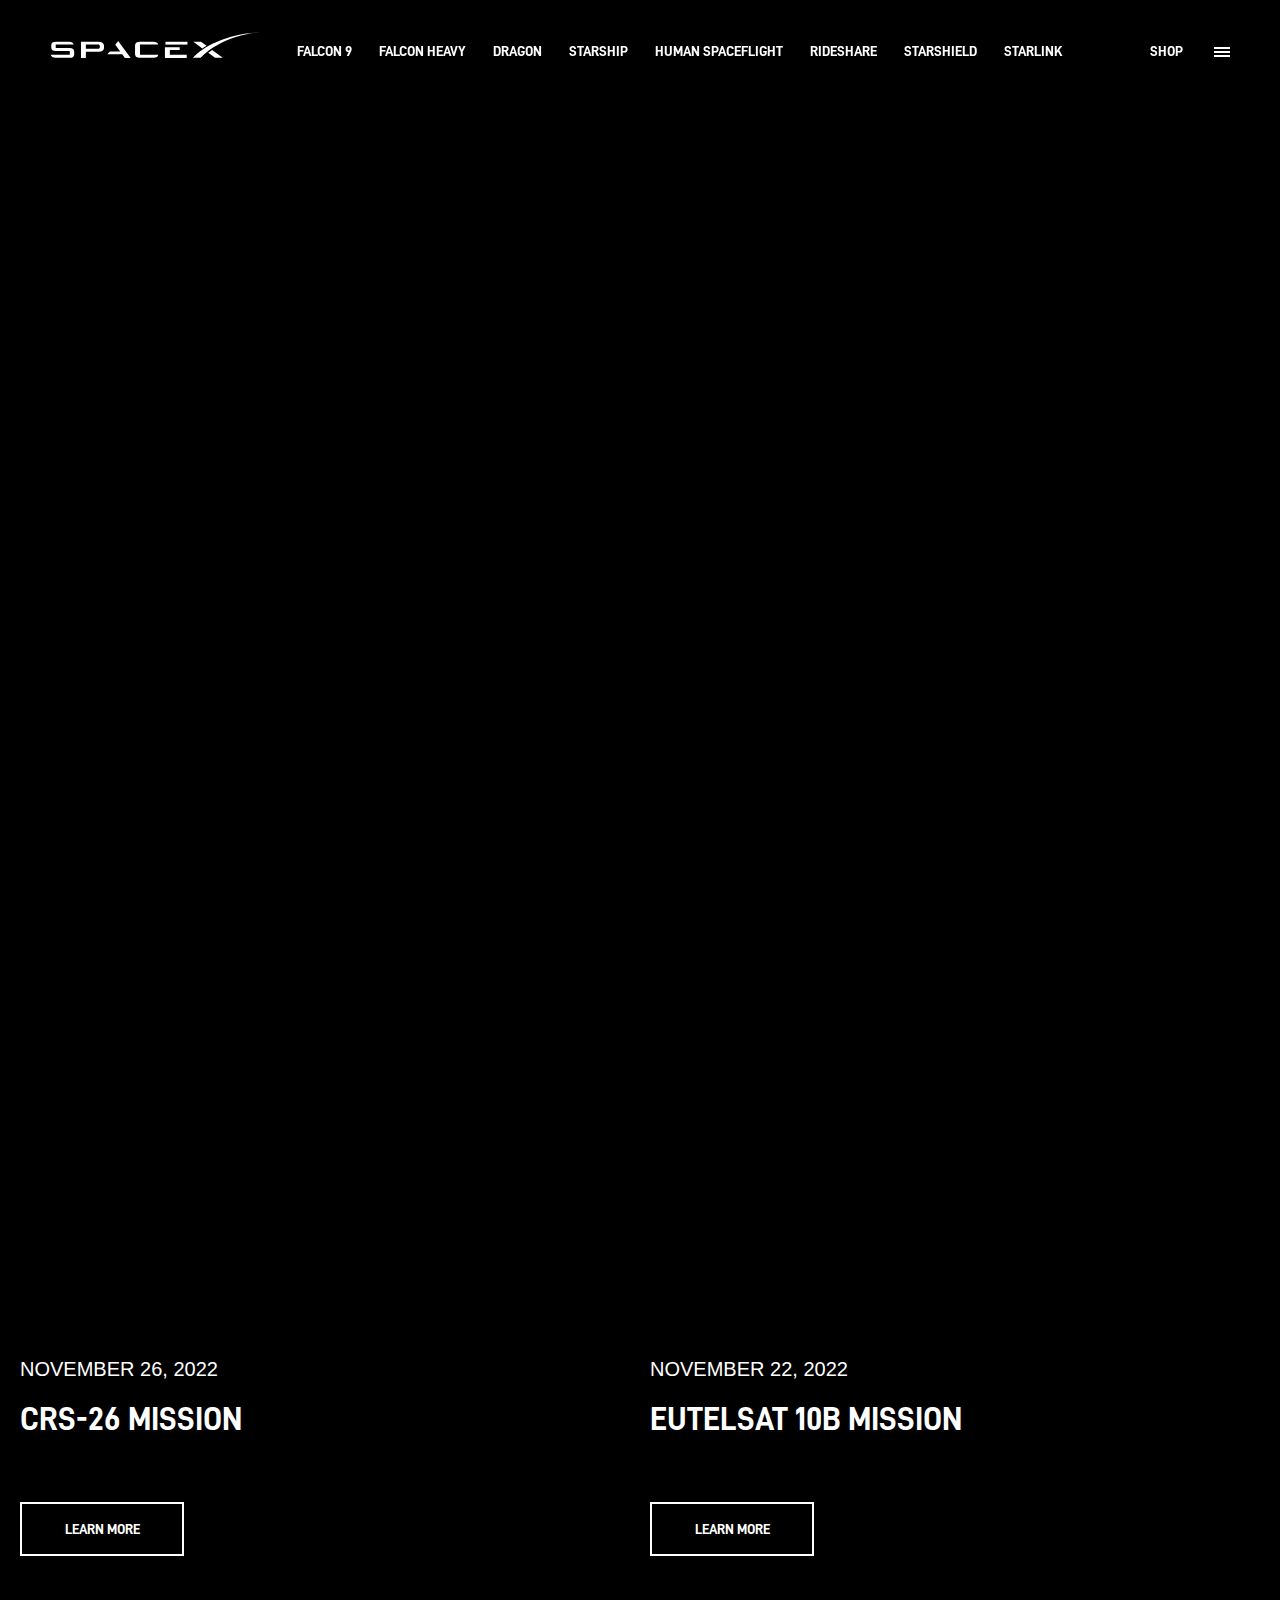
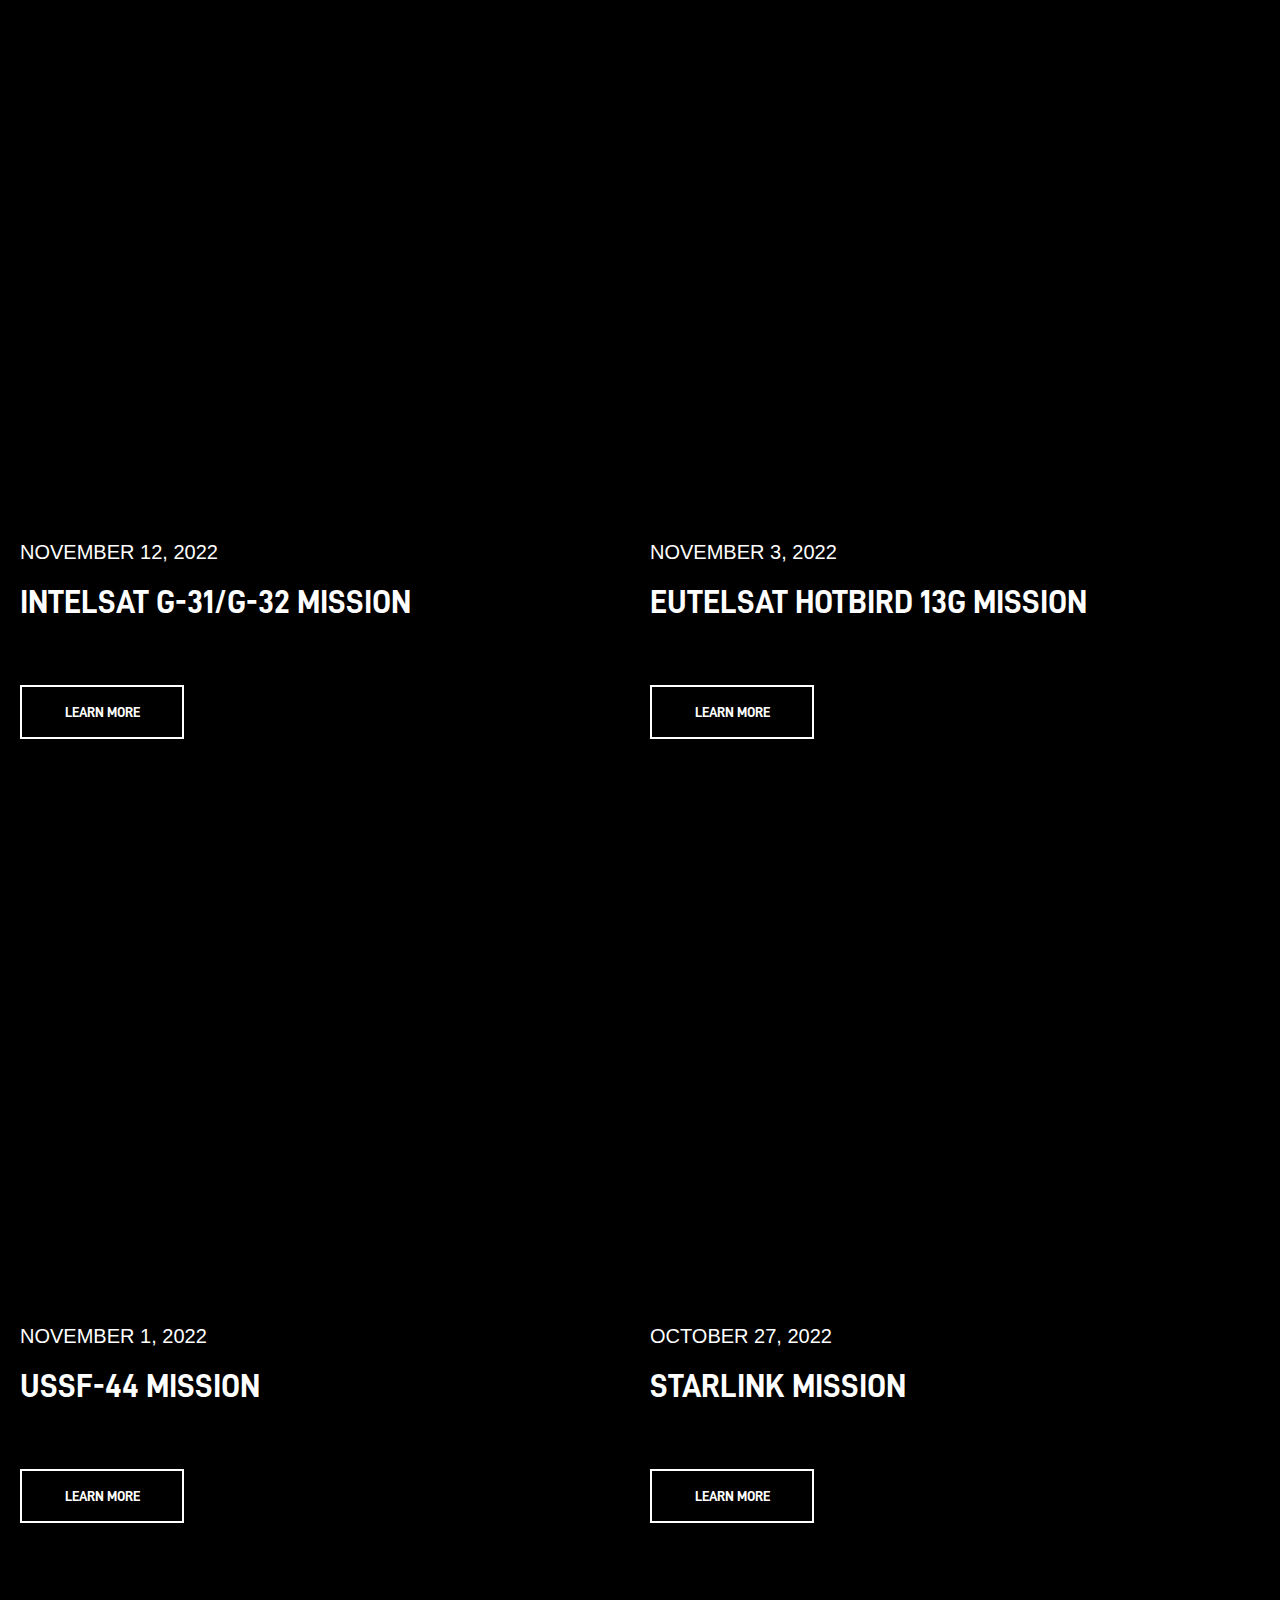
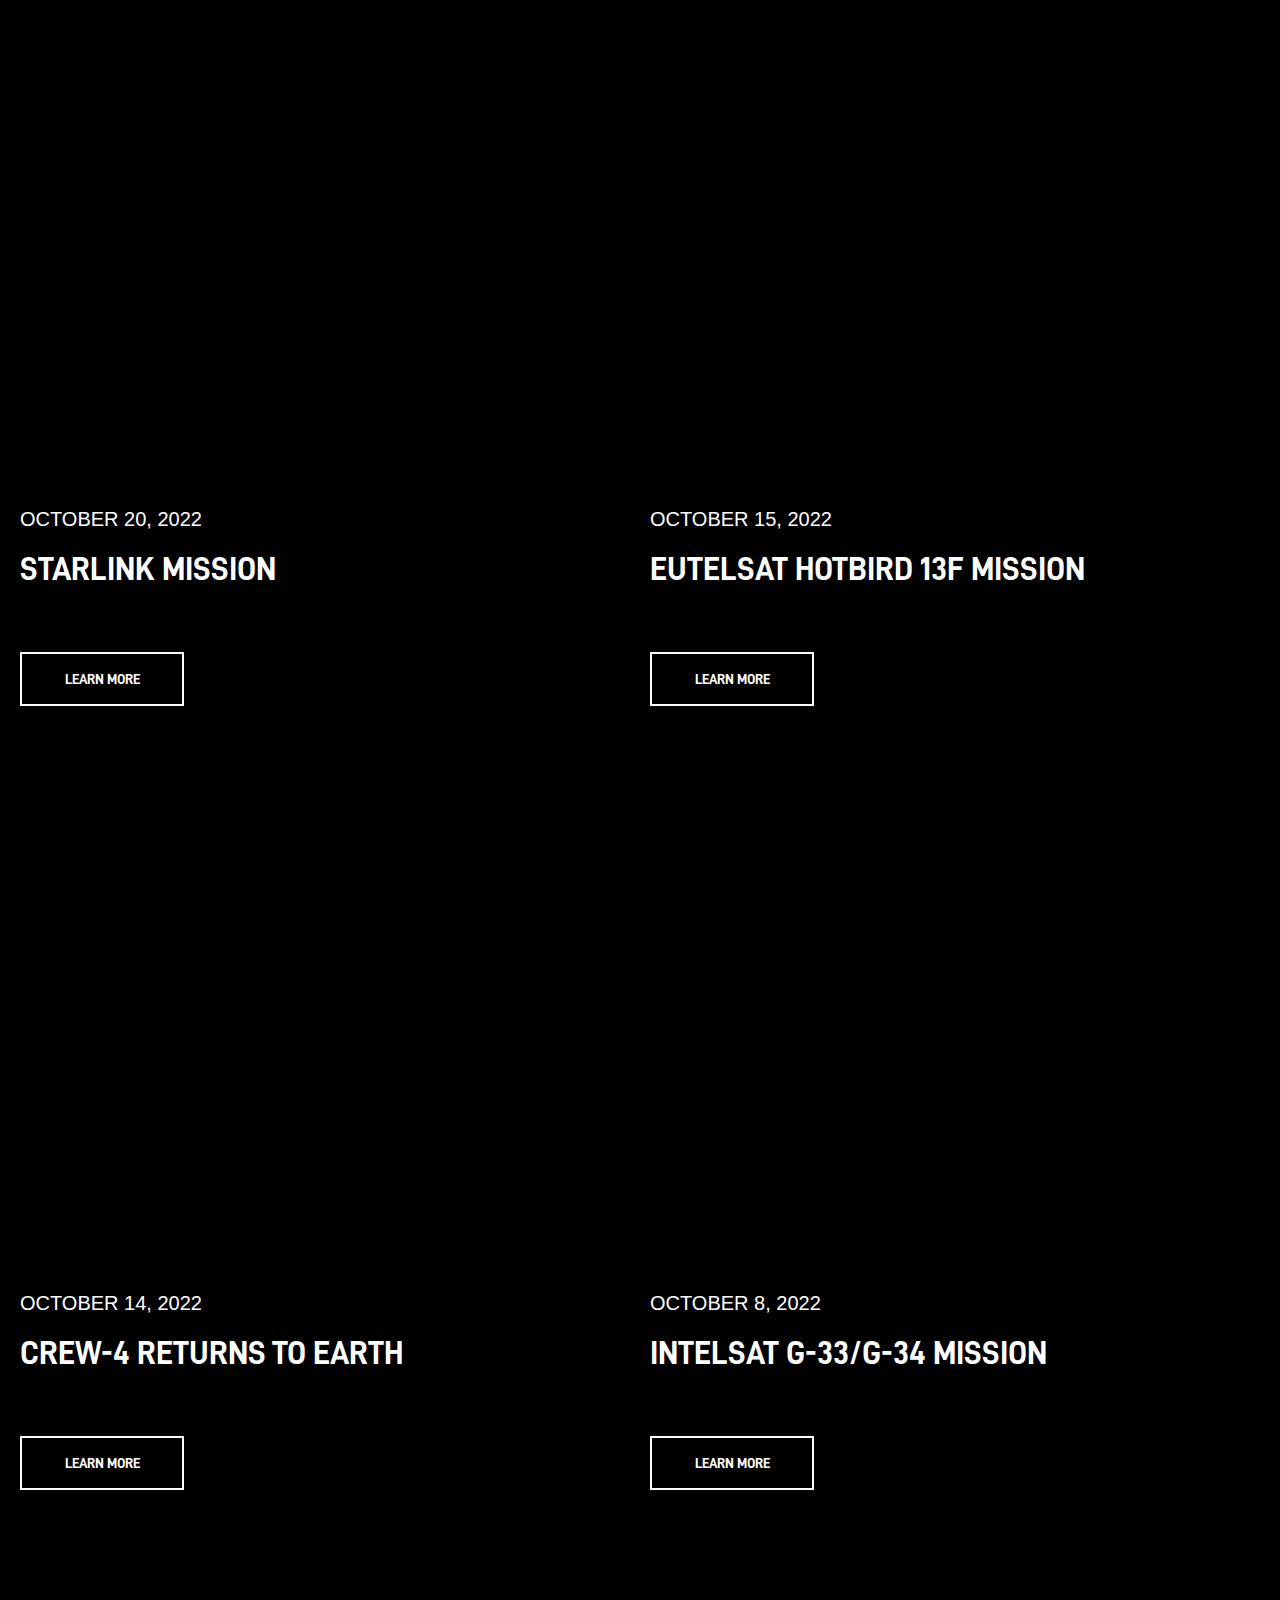
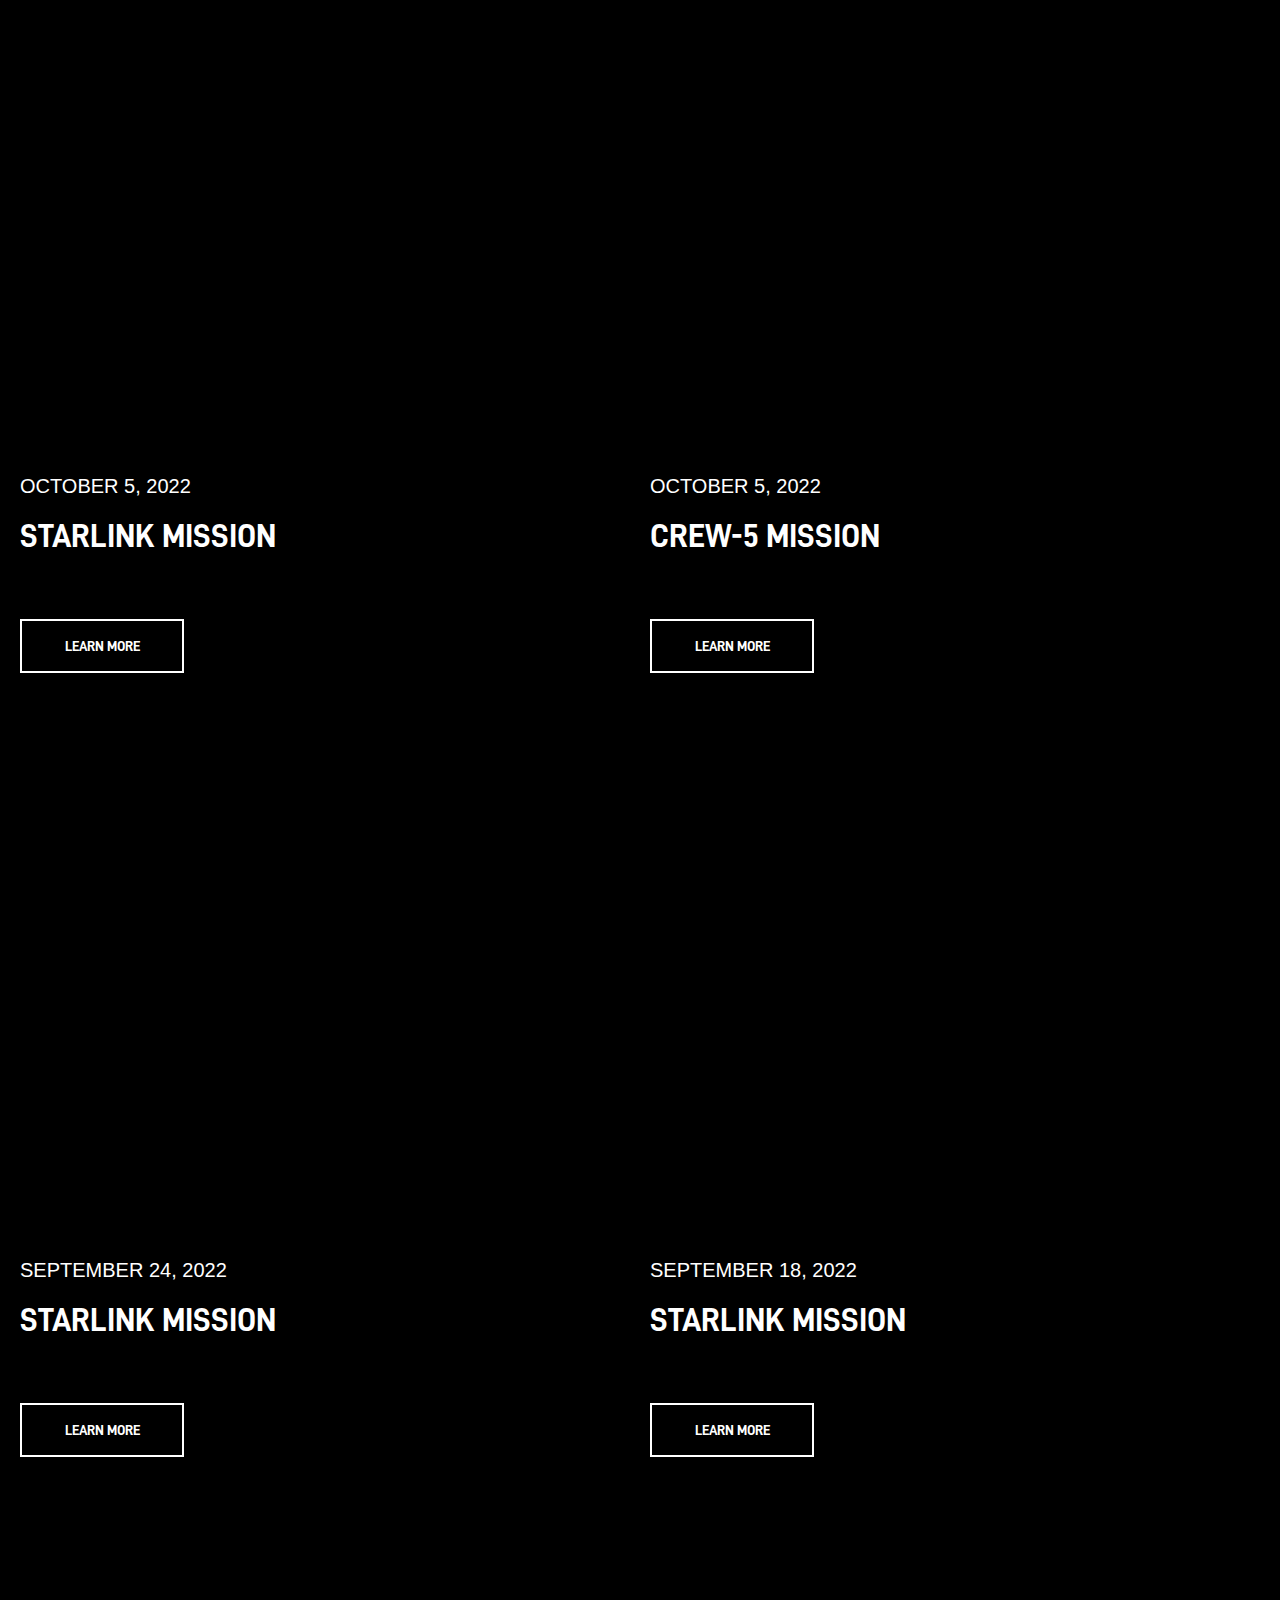
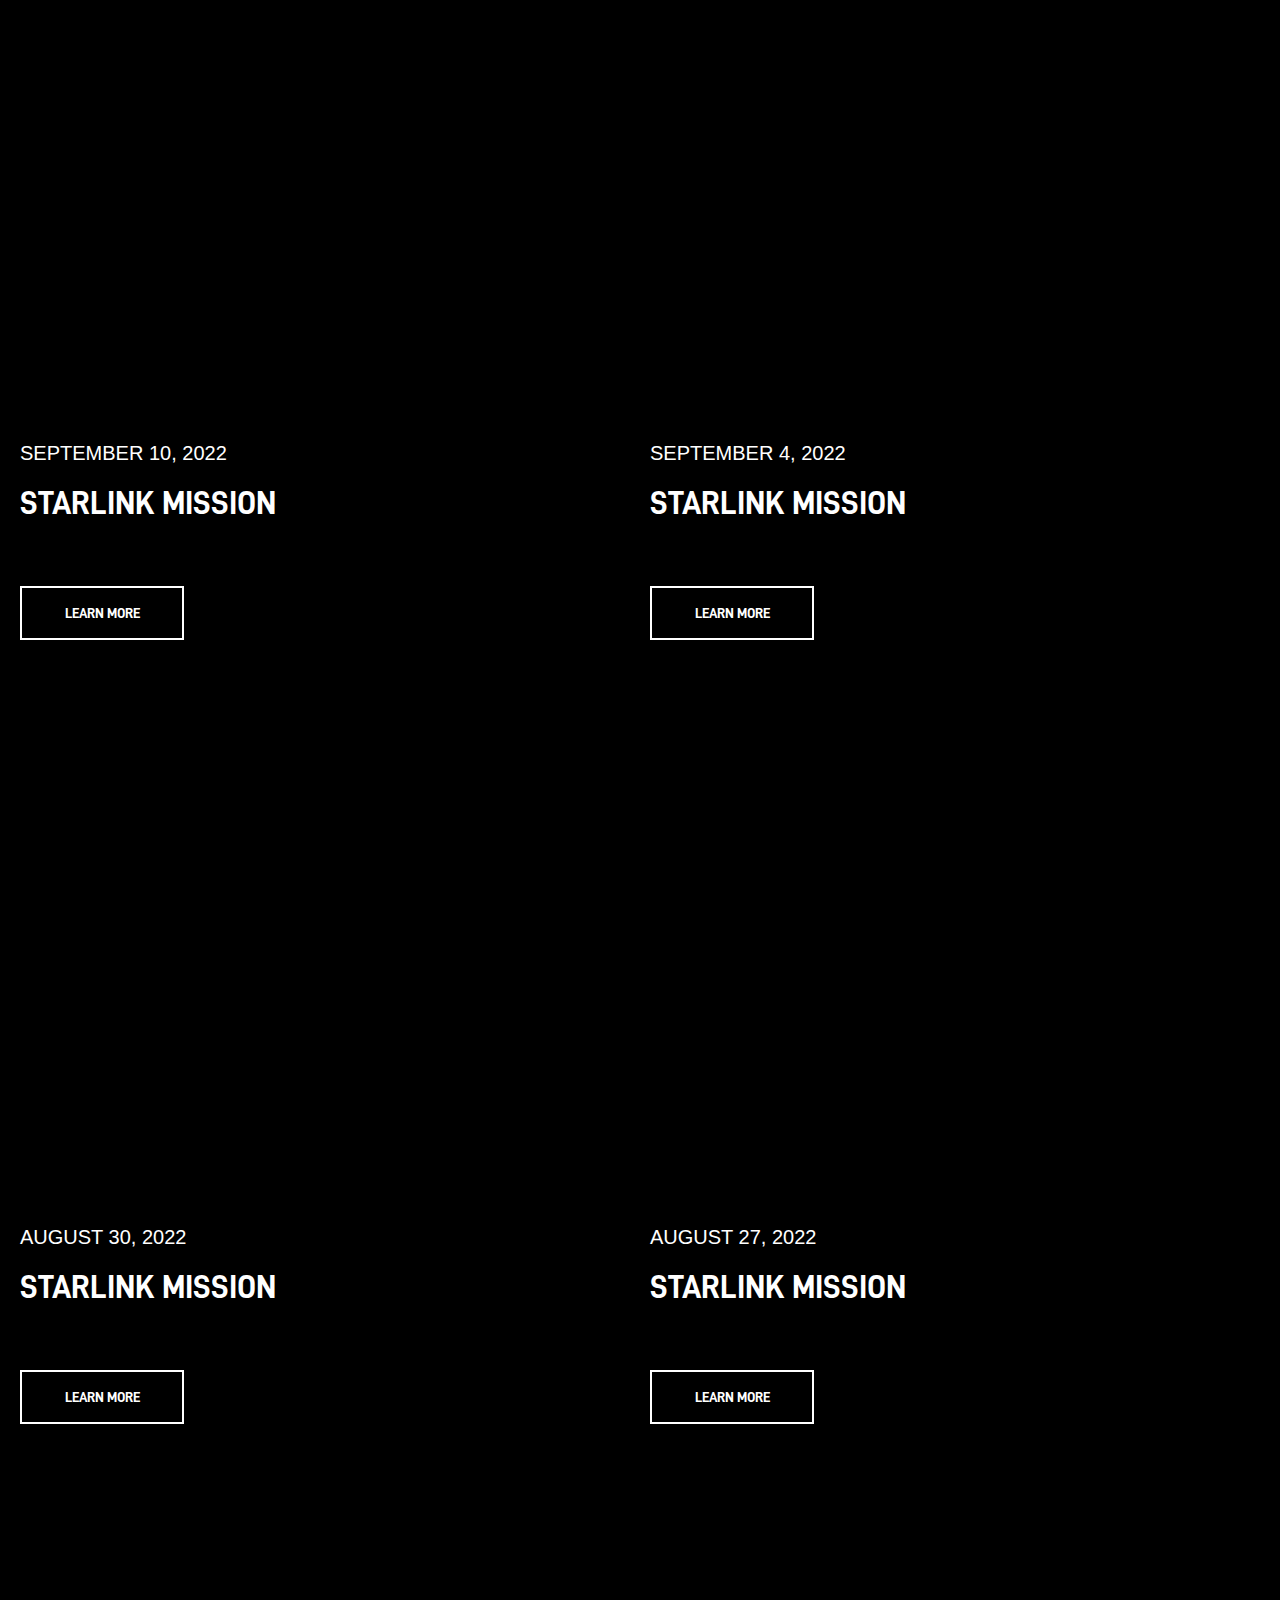
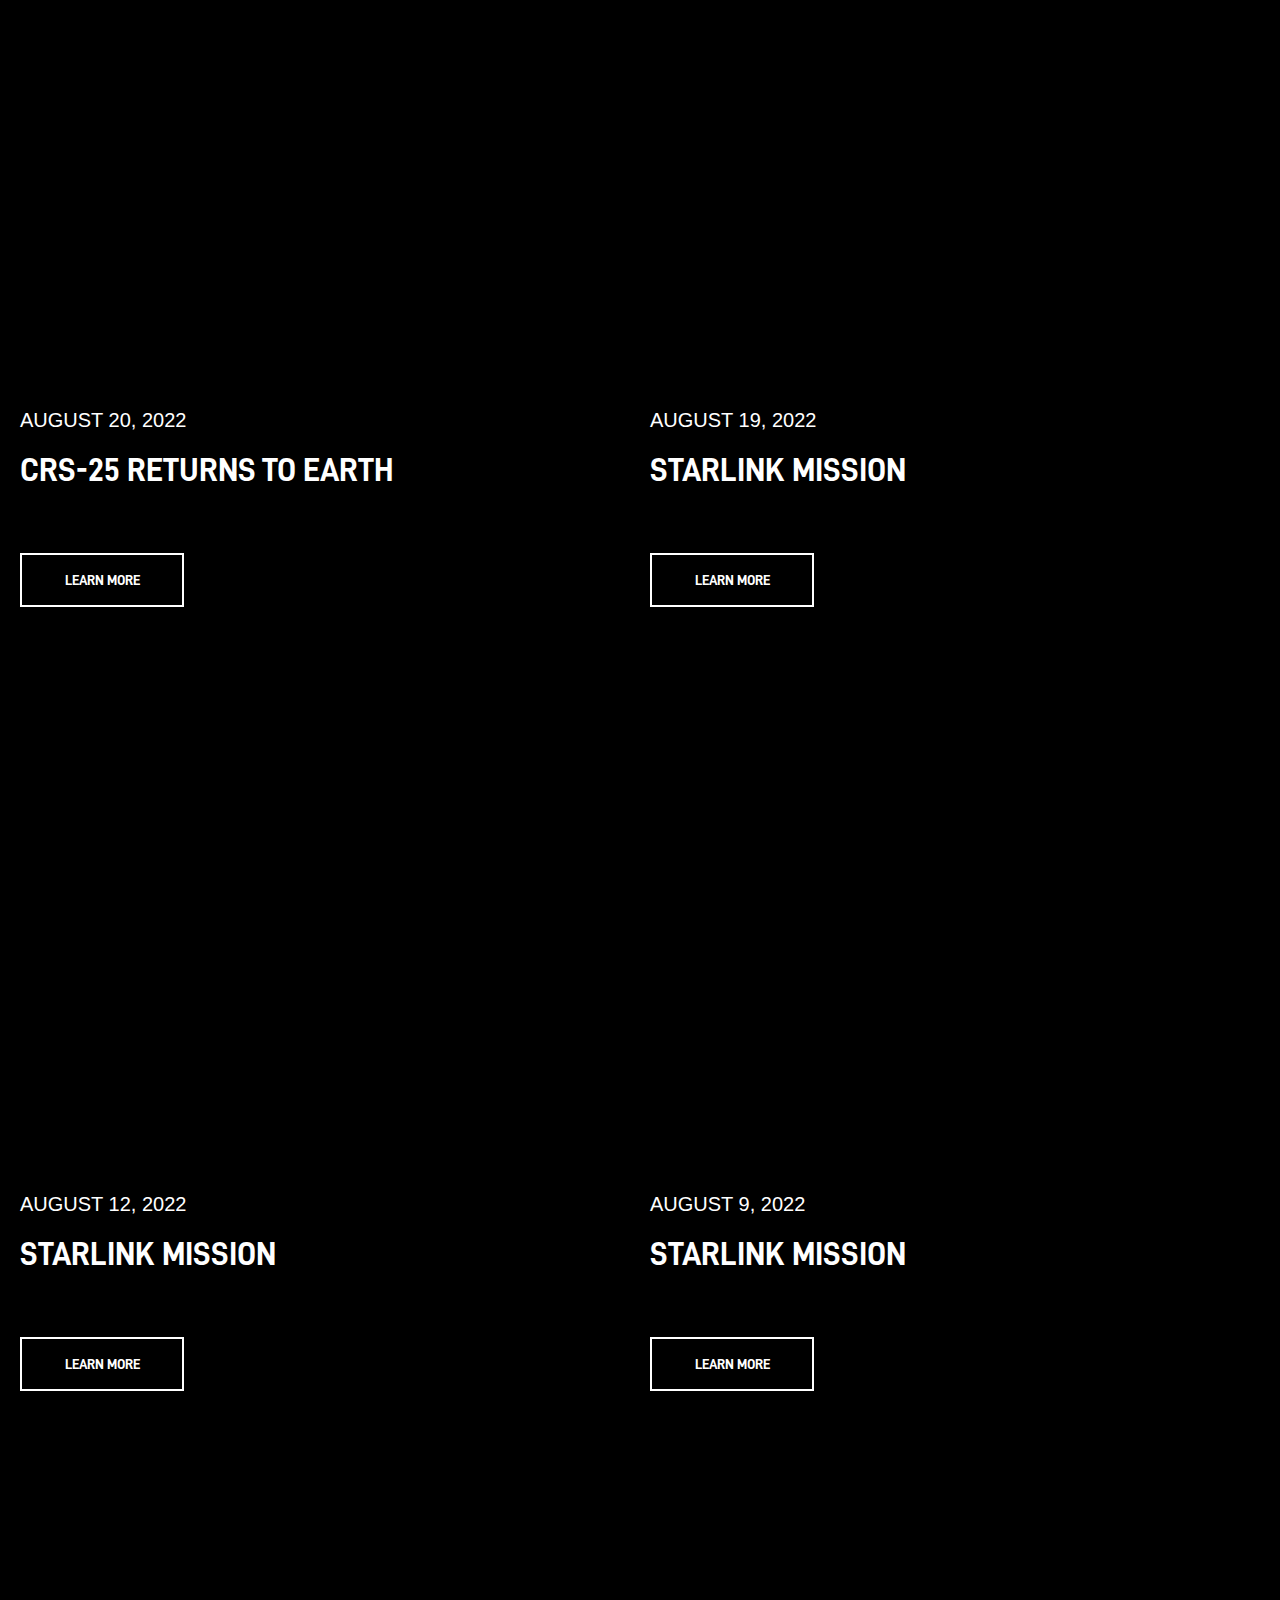
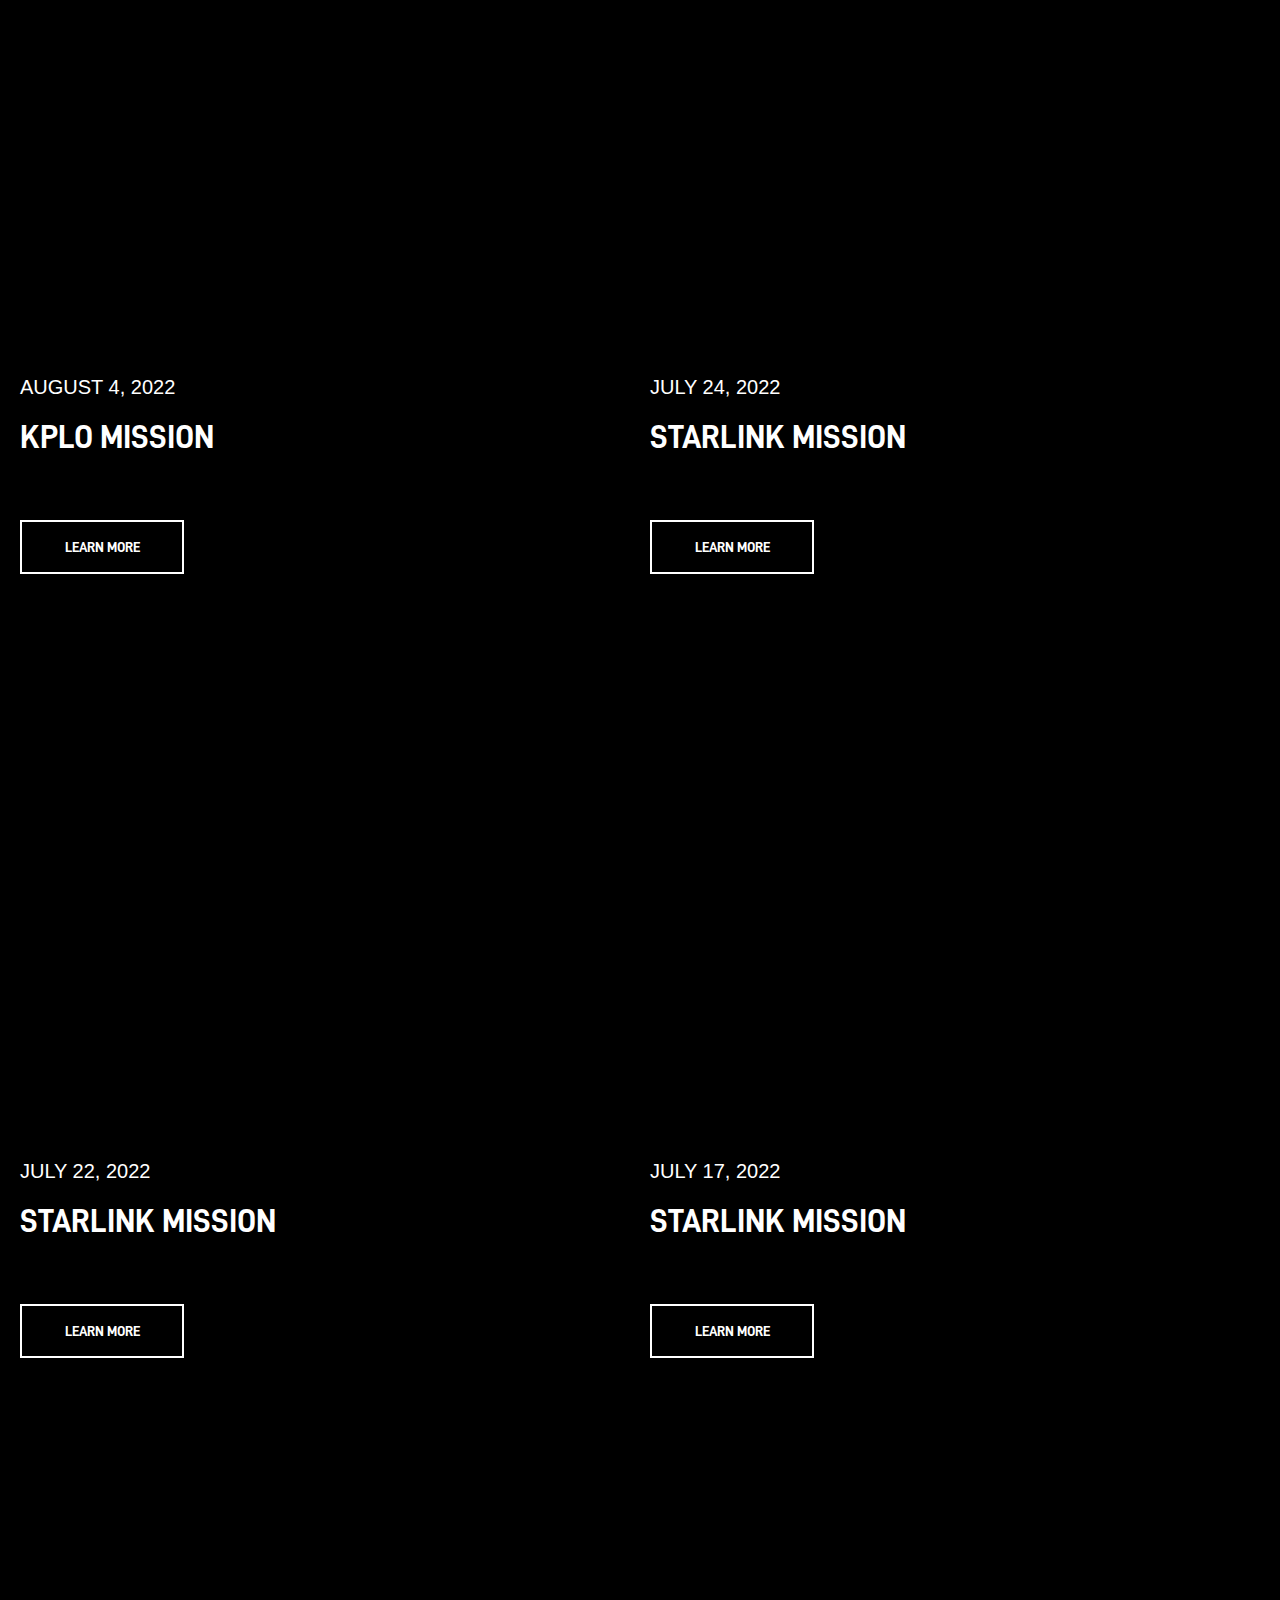
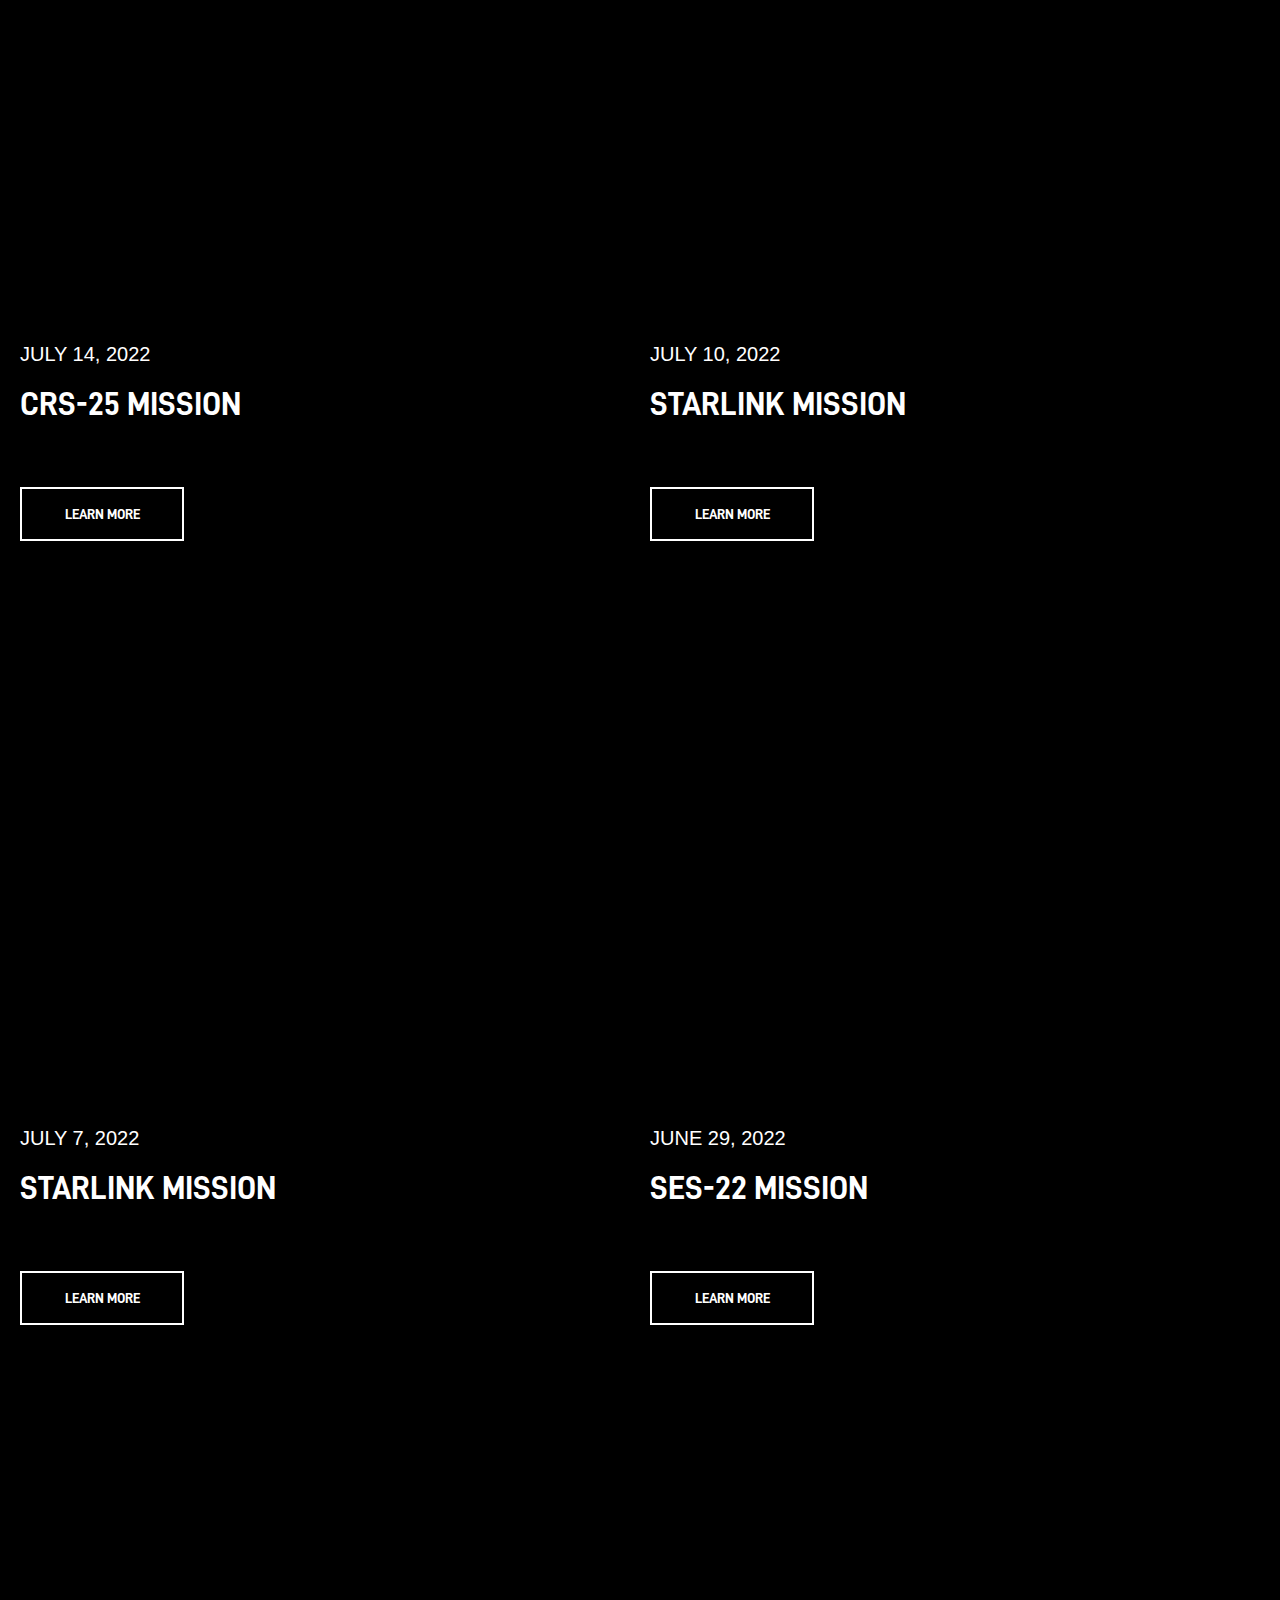
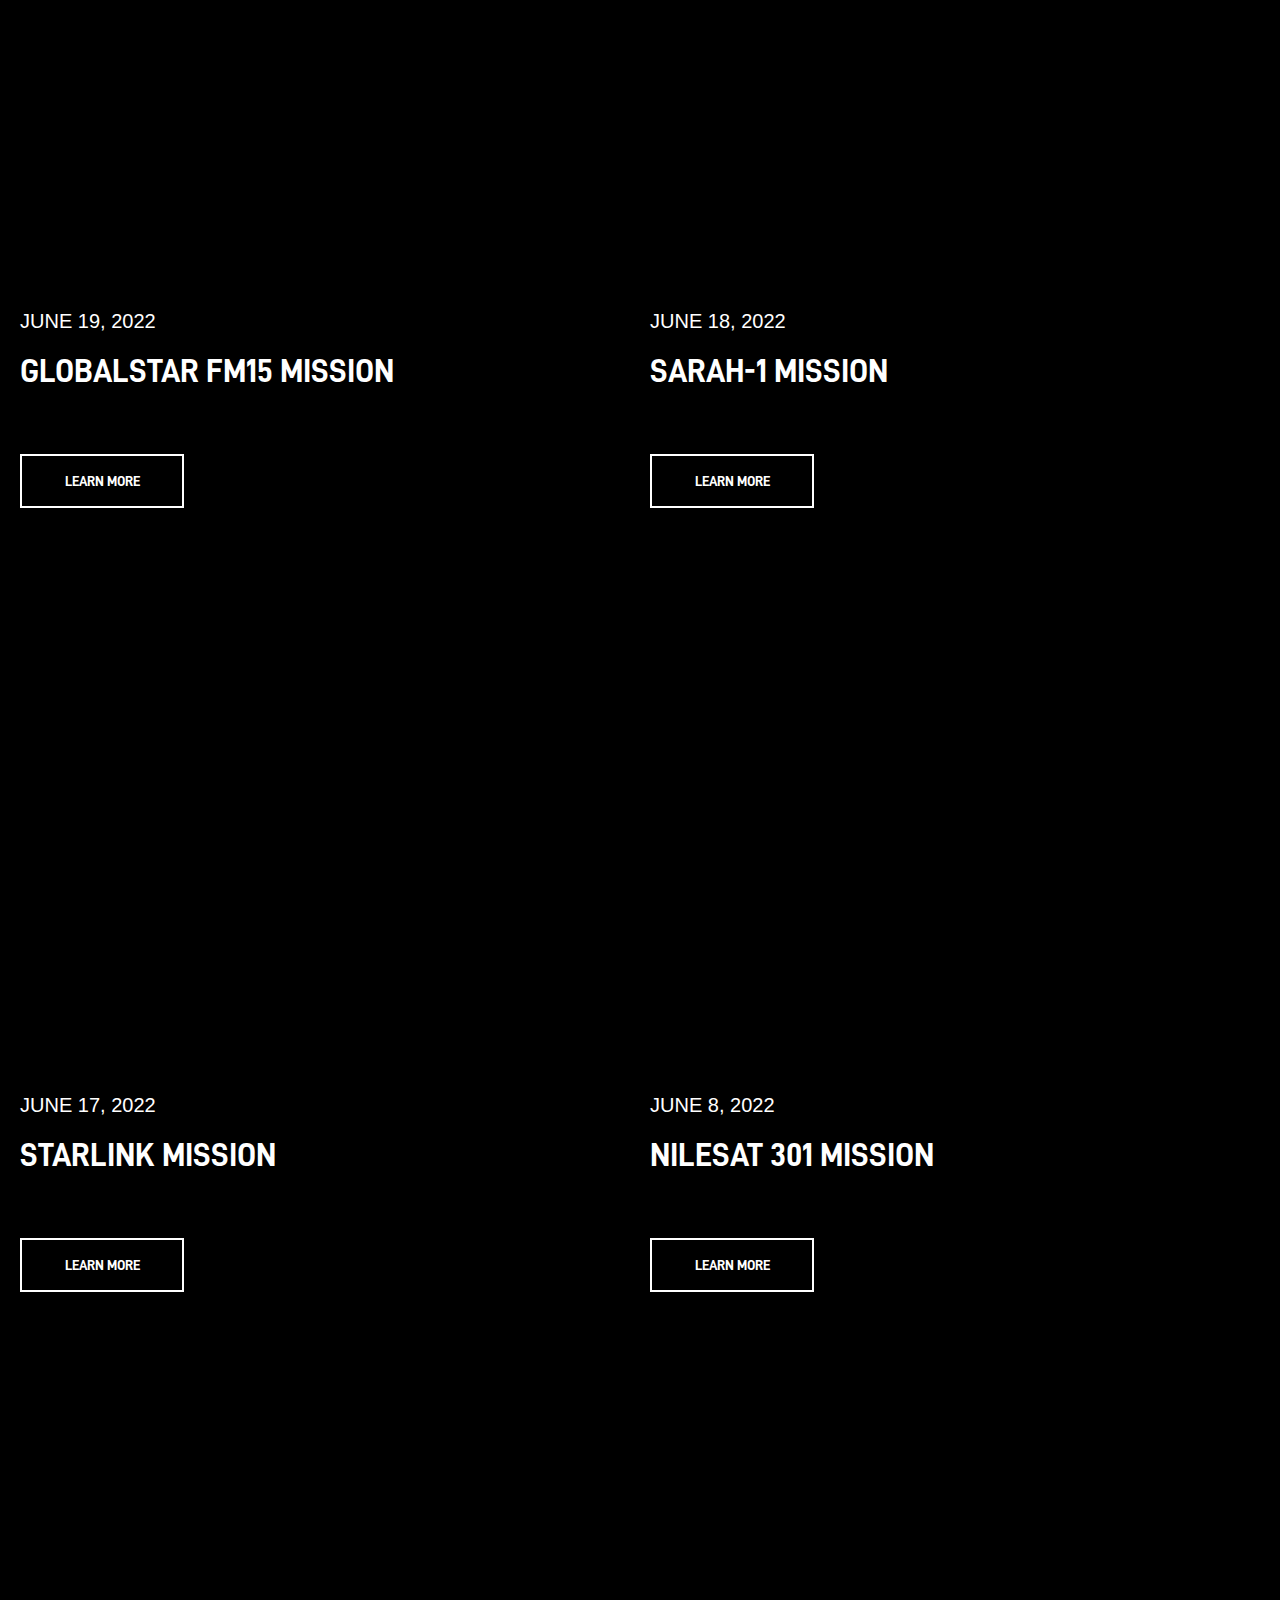
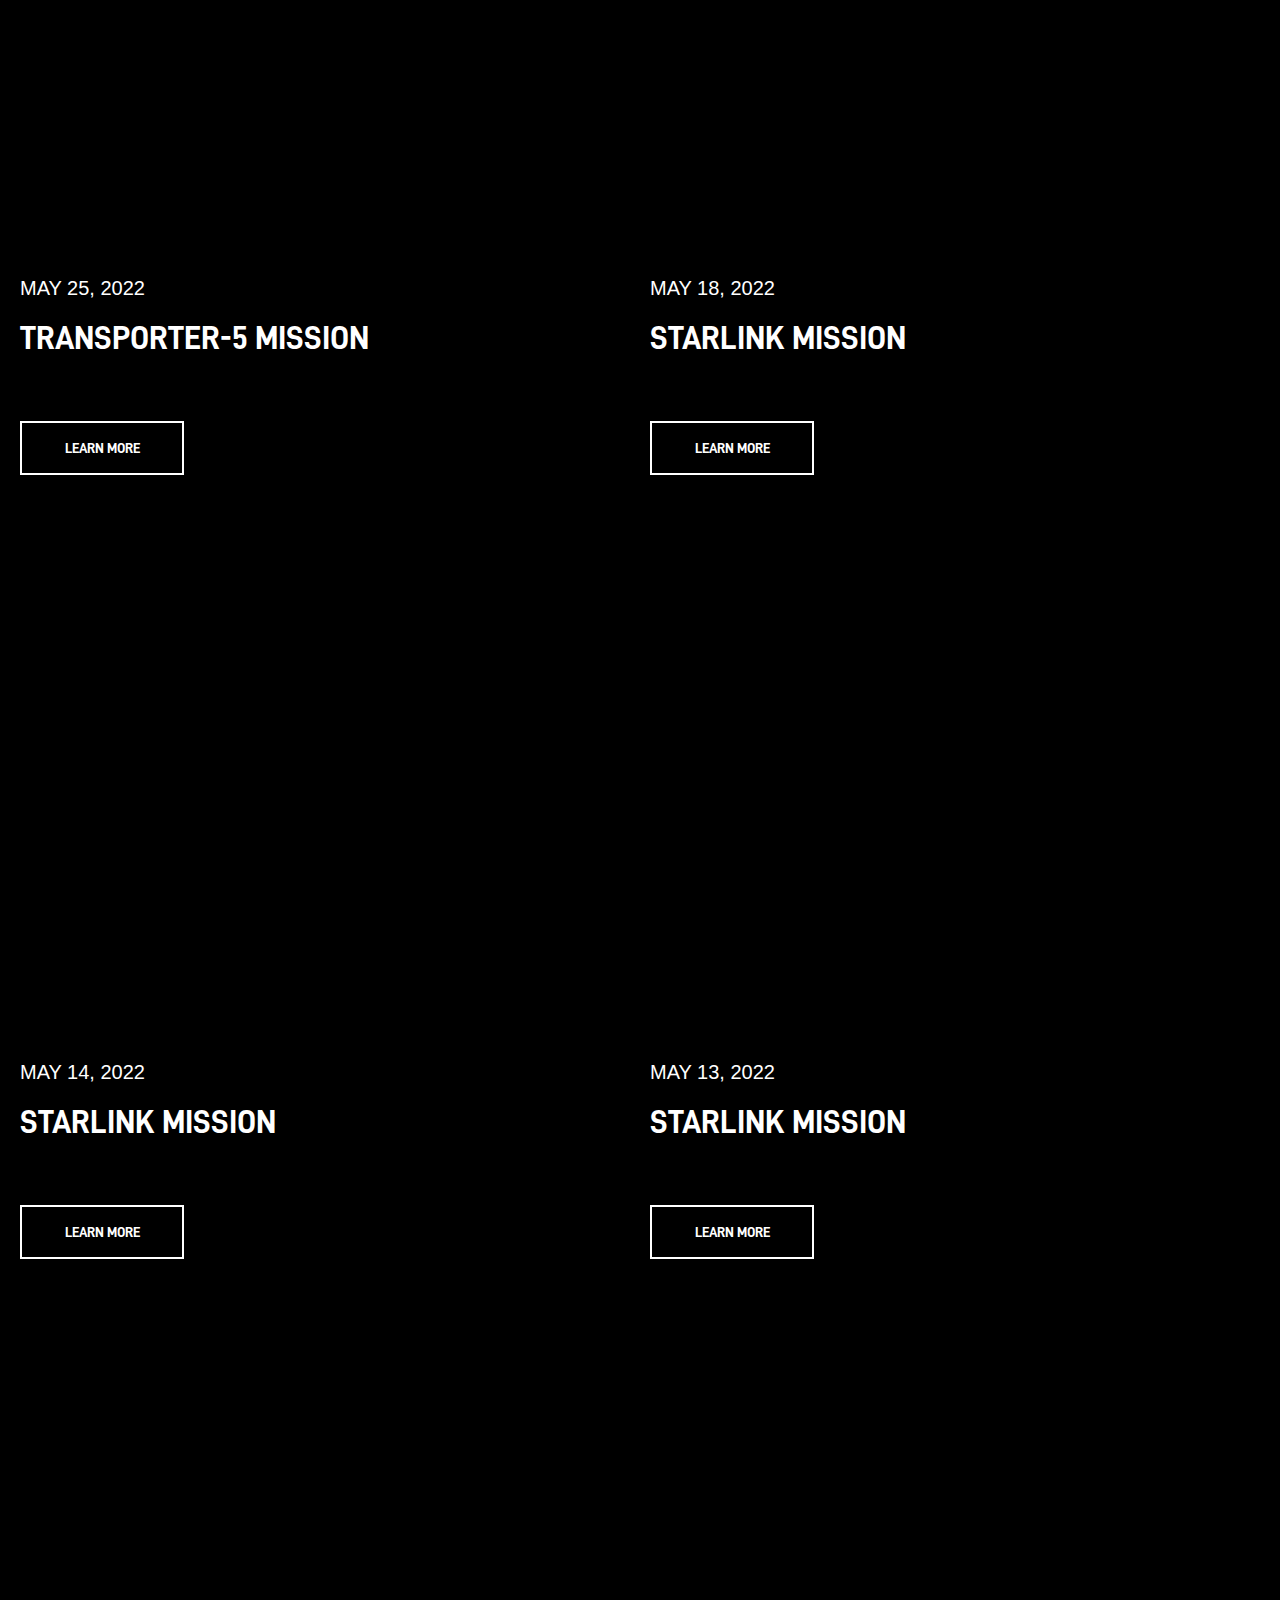
<file: launches/index.html>
<!DOCTYPE html>
<!--
  -- Space Exploration Technologies Corp.
  -- @version 1.0
  -- @date 06.02.2020
  -- @url https://spacex.com
-->
<html lang="en">
  <head>
    <meta http-equiv="Content-Type" content="text/html; charset=utf-8" />
    <meta http-equiv="Content-Language" content="en" />
    <meta name="SpaceX" />
    <meta
      name="keywords"
      content="space,spacex,aerospace,elon musk,mars,falcon 9,falcon heavy,dragon"
    />
    <meta
      name="description"
      content="SpaceX designs, manufactures and launches advanced rockets and spacecraft. The company was founded in 2002 to revolutionize space technology, with the ultimate goal of enabling people to live on other planets."
    />
    <meta property="og:locale" content="en_US" />
    <meta property="og:type" content="website" />
    <meta property="og:title" content="SpaceX" />
    <meta
      property="og:description"
      content="SpaceX designs, manufactures and launches advanced rockets and spacecraft."
    />
    <meta property="og:site_name" content="SpaceX" />
    <meta
      property="og:image"
      content="https://www.spacex.com/static/images/share.jpg"
    />
    <meta itemprop="name" content="SpaceX" />
    <meta
      itemprop="image"
      content="https://www.spacex.com/static/images/share.jpg"
    />
    <meta property="og:url" content="http://www.spacex.com" />
    <meta name="twitter:card" content="summary_large_image" />
    <meta name="twitter:site" content="@spacex" />
    <meta
      name="twitter:description"
      content="SpaceX designs, manufactures and launches advanced rockets and spacecraft."
    />
    <meta name="twitter:title" content="SpaceX" />
    <meta
      name="twitter:image"
      content="https://www.spacex.com/static/images/share.jpg"
    />
    <title>SpaceX - Launches</title>
    <link
      rel="stylesheet"
      type="text/css"
      href="../style.min.css"
      media="screen"
    />
    <link rel="icon" type="image/x-icon" href="../static/images/favicon.ico" />
    <link
      rel="Shortcut Icon"
      type="image/ico"
      href="../static/images/favicon.ico"
    />
    <meta name="viewport" content="width=device-width, user-scalable=1" />

    <script type="text/javascript">
      const contentBaseUrl = "https://content.spacex.com";
      const assetsBaseUrl = "https://sxcontent9668.azureedge.us/cms-assets";
    </script>

    <script type="text/javascript" src="/static/launches-page-min.js"></script>

    <script type="text/javascript" src="/static/deps-min.js"></script>
    <script type="text/javascript" async src="/static/player-min.js"></script>
    <script type="text/javascript" src="/static/simplex-noise-min.js"></script>
    <script type="text/javascript" src="/static/ramda.min.js"></script>
  </head>
  <body id="launches">
    <div id="wrapper">
      <div id="header" role="navigation" class="section" data-limit=".15">
        <div class="header-bg"></div>
        <div class="header-inner">
          <a href="/" id="logo" aria-label="Link to go to the homepage">
            <svg
              version="1.1"
              x="0px"
              y="0px"
              viewbox="0 0 400 50"
              alt="SpaceX Logo"
            >
              <title>SpaceX Logo</title>
              <g class="letter_s">
                <path
                  class="fill-white"
                  d="M37.5,30.5H10.9v-6.6h34.3c-0.9-2.8-3.8-5.4-8.9-5.4H11.4c-5.7,0-9,2.1-9,6.7v4.9c0,4,3.4,6.3,8.4,6.3h26.9v7H1.5
          c0.9,3.8,3.8,5.8,9,5.8h27.1c5.7,0,8.5-2.2,8.5-6.9v-4.9C46.1,33.1,42.8,30.8,37.5,30.5z"
                />
              </g>
              <g class="letter_p">
                <path
                  class="fill-white"
                  d="M91.8,18.6H59v30.7h9.3V37.5h24.2c6.7,0,10.4-2.3,10.4-7.7v-3.4C102.8,21.4,98.6,18.6,91.8,18.6z M94.8,28.4
          c0,2.2-0.4,3.4-4,3.4H68.3l0.1-8h22c4,0,4.5,1.2,4.5,3.3V28.4z"
                />
              </g>
              <g class="letter_a">
                <polygon
                  class="fill-white"
                  points="129.9,17.3 124.3,24.2 133.8,37.3 114,37.3 109.1,42.5 137.7,42.5 142.6,49.3 153.6,49.3 	"
                />
              </g>
              <g class="letter_c">
                <path
                  class="fill-white"
                  d="M171.4,23.9h34.8c-0.9-3.6-4.4-5.4-9.4-5.4h-26c-4.5,0-8.8,1.8-8.8,6.7v17.2c0,4.9,4.3,6.7,8.8,6.7h26.3
          c6,0,8.1-1.7,9.1-5.8h-34.8V23.9z"
                />
              </g>
              <g class="letter_e">
                <polygon
                  class="fill-white"
                  points="228.3,43.5 228.3,34.1 247,34.1 247,28.9 218.9,28.9 218.9,49.3 260.4,49.3 260.4,43.5 	"
                />
                <rect
                  class="fill-white"
                  x="219.9"
                  y="18.6"
                  width="41.9"
                  height="5.4"
                />
              </g>
              <g class="letter_x">
                <path
                  class="fill-white"
                  d="M287.6,18.6H273l17.2,12.6c2.5-1.7,5.4-3.5,8-5L287.6,18.6z"
                />
                <path
                  class="fill-white"
                  d="M308.8,34.3c-2.5,1.7-5,3.6-7.4,5.4l13,9.5h14.7L308.8,34.3z"
                />
              </g>
              <g class="letter_swoosh">
                <path
                  class="fill-white"
                  d="M399,0.7c-80,4.6-117,38.8-125.3,46.9l-1.7,1.6h14.8C326.8,9.1,384.3,2,399,0.7L399,0.7z"
                />
              </g>
            </svg>
          </a>
          <div id="navigation">
            <ul class="nav-links">
              <li class="nav-item">
                <a
                  href="/vehicles/falcon-9/"
                  aria-label="Learn about the Falcon 9 vehicle"
                  >Falcon 9</a
                >
              </li>
              <li class="nav-item">
                <a
                  href="/vehicles/falcon-heavy/"
                  aria-label="Learn about the Falcon Heavy vehicle"
                  >Falcon Heavy</a
                >
              </li>
              <li class="nav-item">
                <a
                  href="/vehicles/dragon/"
                  aria-label="Learn about the Dragon vehicle"
                  >Dragon</a
                >
              </li>
              <li class="nav-item">
                <a
                  href="/vehicles/starship/"
                  aria-label="Learn about the Starship vehicle"
                  >Starship</a
                >
              </li>
              <li class="nav-item">
                <a
                  href="/humanspaceflight/"
                  aria-label="Learn about Human Spaceflight"
                  >Human Spaceflight</a
                >
              </li>
              <li class="nav-item">
                <a
                  href="/rideshare/"
                  aria-label="Learn about the Rideshare program"
                  >Rideshare</a
                >
              </li>
              <li class="nav-item">
                <a
                  href="/starshield/"
                  aria-label="Learn about the Starshield program"
                  >Starshield</a
                >
              </li>
              <li class="nav-item">
                <a
                  href="https://www.starlink.com"
                  aria-label="Learn about Starlink internet"
                  target="_"
                  >Starlink</a
                >
              </li>
            </ul>
          </div>
        </div>

        <div id="navigation-right">
          <ul class="nav-links">
            <li class="nav-item">
              <a
                href="https://shop.spacex.com/"
                rel="noopener"
                aria-label="Go to the SpaceX shop"
                target="_blank"
                >Shop</a
              >
            </li>
          </ul>
        </div>

        <div id="menu-close"></div>
        <div id="menu">
          <div id="menu-background"></div>
          <div id="menu-navigation">
            <ul class="nav-links">
              <li class="nav-item primary">
                <a
                  href="/vehicles/falcon-9/"
                  aria-label="Learn about the Falcon 9 vehicle"
                  >Falcon 9</a
                >
              </li>
              <li class="nav-item primary">
                <a
                  href="/vehicles/falcon-heavy/"
                  aria-label="Learn about the Falcon Heavy vehicle"
                  >Falcon Heavy</a
                >
              </li>
              <li class="nav-item primary">
                <a
                  href="/vehicles/dragon/"
                  aria-label="Learn about the Dragon vehicle"
                  >Dragon</a
                >
              </li>
              <li class="nav-item primary">
                <a
                  href="/vehicles/starship/"
                  aria-label="Learn about the Starship vehicle"
                  >Starship</a
                >
              </li>
              <li class="nav-item primary">
                <a
                  href="/humanspaceflight/"
                  aria-label="Learn about Human Spaceflight"
                  >Human Spaceflight</a
                >
              </li>
              <li class="nav-item primary">
                <a
                  href="/rideshare/"
                  aria-label="Learn about the Rideshare program"
                  >Rideshare</a
                >
              </li>
              <li class="nav-item primary">
                <a
                  href="/starshield/"
                  aria-label="Learn about the Starshield program"
                  >Starshield</a
                >
              </li>
              <li class="nav-item primary">
                <a
                  href="https://www.starlink.com"
                  aria-label="Learn about Starlink internet"
                  target="_"
                  >Starlink</a
                >
              </li>
              <li class="nav-item secondary">
                <a href="/mission/" aria-label="Learn about SpaceX's mission"
                  >Mission</a
                >
              </li>
              <li class="nav-item secondary">
                <a href="/launches/" aria-label="Learn about SpaceX's launches"
                  >Launches</a
                >
              </li>
              <li class="nav-item secondary">
                <a href="/careers/" aria-label="Learn about SpaceX careers"
                  >Careers</a
                >
              </li>
              <li class="nav-item secondary">
                <a href="/updates/" aria-label="Learn about the latest updates"
                  >Updates</a
                >
              </li>
              <li class="nav-item secondary">
                <a
                  href="https://shop.spacex.com/"
                  rel="noopener"
                  aria-label="Go to the SpaceX shop"
                  target="_blank"
                  >Shop</a
                >
              </li>
            </ul>
          </div>
        </div>
        <button
          id="hamburger"
          aria-expanded="false"
          aria-controls="menu"
          aria-label="Menu"
          role="button"
          aria-haspopup="dialog"
        >
          <div id="bar1" class="bar"></div>
          <div id="bar2" class="bar"></div>
          <div id="bar3" class="bar"></div>
        </button>
      </div>

      <div id="scroller">
        <div id="feature" class="section" style="height: 100vh">
          <span
            id="feature-background"
            class="background"
            role="img"
            aria-label="Image of SpaceX mission control"
            data-preload
            data-desktop="/static/images/backgrounds/launches/launches_header_desktop.jpg"
            data-mobile="/static/images/backgrounds/launches/Launches_Mobile_v1.jpg"
          ></span>
        </div>
        <div id="upcoming" class="section"></div>
        <div id="stats" class="section"></div>

        <div id="latest" class="section">
          <div id="items" class="section-content launches-content-width">
            <div class="item">
              <a class="article-header" href="/launches/crs-26/">
                <span
                  class="u-fullParent lazy"
                  role="img"
                  aria-label="Mission page for CRS-26 Mission"
                  style="
                    background-image: url('/static/images/backgrounds-2022/crs-26/post-launch/Launches_Desktop.jpg');
                  "
                ></span>
              </a>
              <div class="date">November 26, 2022</div>
              <div class="label">CRS-26 Mission</div>
              <a
                class="btn animate"
                tabindex="0"
                role="button"
                href="/launches/crs-26/"
                aria-label="Learn more about CRS-26 Mission"
              >
                <div class="hover"></div>
                <div class="text">Learn More</div>
              </a>
            </div>

            <div class="item">
              <a class="article-header" href="/launches/eutelsat-10b/">
                <span
                  class="u-fullParent lazy"
                  role="img"
                  aria-label="Mission page for Eutelsat 10B Mission"
                  style="
                    background-image: url('/static/images/backgrounds-2022/eutelsat-10b/post-launch/Launches_Desktop.jpg');
                  "
                ></span>
              </a>
              <div class="date">November 22, 2022</div>
              <div class="label">Eutelsat 10B Mission</div>
              <a
                class="btn animate"
                tabindex="0"
                role="button"
                href="/launches/eutelsat-10b/"
                aria-label="Learn more about Eutelsat 10B Mission"
              >
                <div class="hover"></div>
                <div class="text">Learn More</div>
              </a>
            </div>

            <div class="item">
              <a class="article-header" href="/launches/intelsat-g-31-g-32/">
                <span
                  class="u-fullParent lazy"
                  role="img"
                  aria-label="Mission page for Intelsat G-31/G-32 Mission"
                  style="
                    background-image: url('/static/images/backgrounds-2022/intelsat-g-31-g-32/post-launch/Launches_Desktop.jpg');
                  "
                ></span>
              </a>
              <div class="date">November 12, 2022</div>
              <div class="label">Intelsat G-31/G-32 Mission</div>
              <a
                class="btn animate"
                tabindex="0"
                role="button"
                href="/launches/intelsat-g-31-g-32/"
                aria-label="Learn more about Intelsat G-31/G-32 Mission"
              >
                <div class="hover"></div>
                <div class="text">Learn More</div>
              </a>
            </div>

            <div class="item">
              <a class="article-header" href="/launches/eutelsat-hotbird-13g/">
                <span
                  class="u-fullParent lazy"
                  role="img"
                  aria-label="Mission page for Eutelsat HOTBIRD 13G Mission"
                  style="
                    background-image: url('/static/images/backgrounds-2022/eutelsat-hotbird-13g/post-launch/Launches_Desktop.jpg');
                  "
                ></span>
              </a>
              <div class="date">November 3, 2022</div>
              <div class="label">Eutelsat HOTBIRD 13G Mission</div>
              <a
                class="btn animate"
                tabindex="0"
                role="button"
                href="/launches/eutelsat-hotbird-13g/"
                aria-label="Learn more about Eutelsat HOTBIRD 13G Mission"
              >
                <div class="hover"></div>
                <div class="text">Learn More</div>
              </a>
            </div>

            <div class="item">
              <a class="article-header" href="/launches/ussf-44/">
                <span
                  class="u-fullParent lazy"
                  role="img"
                  aria-label="Mission page for USSF-44 Mission"
                  style="
                    background-image: url('/static/images/backgrounds-2022/ussf-44/post-launch/Launches_Desktop.jpg');
                  "
                ></span>
              </a>
              <div class="date">November 1, 2022</div>
              <div class="label">USSF-44 Mission</div>
              <a
                class="btn animate"
                tabindex="0"
                role="button"
                href="/launches/ussf-44/"
                aria-label="Learn more about USSF-44 Mission"
              >
                <div class="hover"></div>
                <div class="text">Learn More</div>
              </a>
            </div>

            <div class="item">
              <a class="article-header" href="/launches/sl4-31/">
                <span
                  class="u-fullParent lazy"
                  role="img"
                  aria-label="Mission page for Starlink Mission"
                  style="
                    background-image: url('/static/images/backgrounds-2022/sl4-31/post-launch/Launches_Desktop.jpg');
                  "
                ></span>
              </a>
              <div class="date">October 27, 2022</div>
              <div class="label">Starlink Mission</div>
              <a
                class="btn animate"
                tabindex="0"
                role="button"
                href="/launches/sl4-31/"
                aria-label="Learn more about Starlink Mission"
              >
                <div class="hover"></div>
                <div class="text">Learn More</div>
              </a>
            </div>

            <div class="item">
              <a class="article-header" href="/launches/sl4-36/">
                <span
                  class="u-fullParent lazy"
                  role="img"
                  aria-label="Mission page for Starlink Mission"
                  style="
                    background-image: url('/static/images/backgrounds-2022/sl4-36/post-launch/Launches_Desktop.jpg');
                  "
                ></span>
              </a>
              <div class="date">October 20, 2022</div>
              <div class="label">Starlink Mission</div>
              <a
                class="btn animate"
                tabindex="0"
                role="button"
                href="/launches/sl4-36/"
                aria-label="Learn more about Starlink Mission"
              >
                <div class="hover"></div>
                <div class="text">Learn More</div>
              </a>
            </div>

            <div class="item">
              <a class="article-header" href="/launches/eutelsat-hotbird-13f/">
                <span
                  class="u-fullParent lazy"
                  role="img"
                  aria-label="Mission page for Eutelsat HOTBIRD 13F Mission"
                  style="
                    background-image: url('/static/images/backgrounds-2022/eutelsat-hotbird-13f/post-launch/Launches_Desktop.jpg');
                  "
                ></span>
              </a>
              <div class="date">October 15, 2022</div>
              <div class="label">Eutelsat HOTBIRD 13F Mission</div>
              <a
                class="btn animate"
                tabindex="0"
                role="button"
                href="/launches/eutelsat-hotbird-13f/"
                aria-label="Learn more about Eutelsat HOTBIRD 13F Mission"
              >
                <div class="hover"></div>
                <div class="text">Learn More</div>
              </a>
            </div>

            <div class="item">
              <a class="article-header" href="/launches/crew-4-return/">
                <span
                  class="u-fullParent lazy"
                  role="img"
                  aria-label="Mission page for Crew-4 Returns to Earth"
                  style="
                    background-image: url('/static/images/backgrounds-2022/crew-4-return/post-launch/Launches_Desktop.jpg');
                  "
                ></span>
              </a>
              <div class="date">October 14, 2022</div>
              <div class="label">Crew-4 Returns to Earth</div>
              <a
                class="btn animate"
                tabindex="0"
                role="button"
                href="/launches/crew-4-return/"
                aria-label="Learn more about Crew-4 Returns to Earth"
              >
                <div class="hover"></div>
                <div class="text">Learn More</div>
              </a>
            </div>

            <div class="item">
              <a class="article-header" href="/launches/intelsatg33g34/">
                <span
                  class="u-fullParent lazy"
                  role="img"
                  aria-label="Mission page for Intelsat G-33/G-34 Mission"
                  style="
                    background-image: url('/static/images/backgrounds-2022/intelsatg33g34/post-launch/Launches_Desktop.jpg');
                  "
                ></span>
              </a>
              <div class="date">October 8, 2022</div>
              <div class="label">Intelsat G-33/G-34 Mission</div>
              <a
                class="btn animate"
                tabindex="0"
                role="button"
                href="/launches/intelsatg33g34/"
                aria-label="Learn more about Intelsat G-33/G-34 Mission"
              >
                <div class="hover"></div>
                <div class="text">Learn More</div>
              </a>
            </div>

            <div class="item">
              <a class="article-header" href="/launches/sl4-29/">
                <span
                  class="u-fullParent lazy"
                  role="img"
                  aria-label="Mission page for Starlink Mission"
                  style="
                    background-image: url('/static/images/backgrounds-2022/sl4-29/post-launch/Launches_Desktop.jpg');
                  "
                ></span>
              </a>
              <div class="date">October 5, 2022</div>
              <div class="label">Starlink Mission</div>
              <a
                class="btn animate"
                tabindex="0"
                role="button"
                href="/launches/sl4-29/"
                aria-label="Learn more about Starlink Mission"
              >
                <div class="hover"></div>
                <div class="text">Learn More</div>
              </a>
            </div>

            <div class="item">
              <a class="article-header" href="/launches/crew-5/">
                <span
                  class="u-fullParent lazy"
                  role="img"
                  aria-label="Mission page for Crew-5 Mission"
                  style="
                    background-image: url('/static/images/backgrounds-2022/crew-5/post-launch/Launches_Desktop.jpg');
                  "
                ></span>
              </a>
              <div class="date">October 5, 2022</div>
              <div class="label">Crew-5 Mission</div>
              <a
                class="btn animate"
                tabindex="0"
                role="button"
                href="/launches/crew-5/"
                aria-label="Learn more about Crew-5 Mission"
              >
                <div class="hover"></div>
                <div class="text">Learn More</div>
              </a>
            </div>

            <div class="item">
              <a class="article-header" href="/launches/sl4-35/">
                <span
                  class="u-fullParent lazy"
                  role="img"
                  aria-label="Mission page for Starlink Mission"
                  style="
                    background-image: url('/static/images/backgrounds-2022/sl4-35/post-launch/Launches_Desktop.jpg');
                  "
                ></span>
              </a>
              <div class="date">September 24, 2022</div>
              <div class="label">Starlink Mission</div>
              <a
                class="btn animate"
                tabindex="0"
                role="button"
                href="/launches/sl4-35/"
                aria-label="Learn more about Starlink Mission"
              >
                <div class="hover"></div>
                <div class="text">Learn More</div>
              </a>
            </div>

            <div class="item">
              <a class="article-header" href="/launches/sl4-34/">
                <span
                  class="u-fullParent lazy"
                  role="img"
                  aria-label="Mission page for Starlink Mission"
                  style="
                    background-image: url('/static/images/backgrounds-2022/sl4-34/post-launch/Launches_Desktop.jpg');
                  "
                ></span>
              </a>
              <div class="date">September 18, 2022</div>
              <div class="label">Starlink Mission</div>
              <a
                class="btn animate"
                tabindex="0"
                role="button"
                href="/launches/sl4-34/"
                aria-label="Learn more about Starlink Mission"
              >
                <div class="hover"></div>
                <div class="text">Learn More</div>
              </a>
            </div>

            <div class="item">
              <a class="article-header" href="/launches/sl4-2/">
                <span
                  class="u-fullParent lazy"
                  role="img"
                  aria-label="Mission page for Starlink Mission"
                  style="
                    background-image: url('/static/images/backgrounds-2022/sl4-2/post-launch/Homepage_Desktop.jpg');
                  "
                ></span>
              </a>
              <div class="date">September 10, 2022</div>
              <div class="label">Starlink Mission</div>
              <a
                class="btn animate"
                tabindex="0"
                role="button"
                href="/launches/sl4-2/"
                aria-label="Learn more about Starlink Mission"
              >
                <div class="hover"></div>
                <div class="text">Learn More</div>
              </a>
            </div>

            <div class="item">
              <a class="article-header" href="/launches/sl4-20/">
                <span
                  class="u-fullParent lazy"
                  role="img"
                  aria-label="Mission page for Starlink Mission"
                  style="
                    background-image: url('/static/images/backgrounds-2022/sl4-20/post-launch/Launches_Desktop.jpg');
                  "
                ></span>
              </a>
              <div class="date">September 4, 2022</div>
              <div class="label">Starlink Mission</div>
              <a
                class="btn animate"
                tabindex="0"
                role="button"
                href="/launches/sl4-20/"
                aria-label="Learn more about Starlink Mission"
              >
                <div class="hover"></div>
                <div class="text">Learn More</div>
              </a>
            </div>

            <div class="item">
              <a class="article-header" href="/launches/sl3-4/">
                <span
                  class="u-fullParent lazy"
                  role="img"
                  aria-label="Mission page for Starlink Mission"
                  style="
                    background-image: url('/static/images/backgrounds-2022/sl3-4/post-launch/Launches_Desktop.jpg');
                  "
                ></span>
              </a>
              <div class="date">August 30, 2022</div>
              <div class="label">Starlink Mission</div>
              <a
                class="btn animate"
                tabindex="0"
                role="button"
                href="/launches/sl3-4/"
                aria-label="Learn more about Starlink Mission"
              >
                <div class="hover"></div>
                <div class="text">Learn More</div>
              </a>
            </div>

            <div class="item">
              <a class="article-header" href="/launches/sl4-23/">
                <span
                  class="u-fullParent lazy"
                  role="img"
                  aria-label="Mission page for Starlink Mission"
                  style="
                    background-image: url('/static/images/backgrounds-2022/sl4-23/post-launch/Launches_Desktop.jpg');
                  "
                ></span>
              </a>
              <div class="date">August 27, 2022</div>
              <div class="label">Starlink Mission</div>
              <a
                class="btn animate"
                tabindex="0"
                role="button"
                href="/launches/sl4-23/"
                aria-label="Learn more about Starlink Mission"
              >
                <div class="hover"></div>
                <div class="text">Learn More</div>
              </a>
            </div>

            <div class="item">
              <a class="article-header" href="/launches/crs-25-return/">
                <span
                  class="u-fullParent lazy"
                  role="img"
                  aria-label="Mission page for CRS-25 Returns to Earth"
                  style="
                    background-image: url('/static/images/backgrounds-2022/crs-25-return/Launches_Desktop.jpg');
                  "
                ></span>
              </a>
              <div class="date">August 20, 2022</div>
              <div class="label">CRS-25 Returns to Earth</div>
              <a
                class="btn animate"
                tabindex="0"
                role="button"
                href="/launches/crs-25-return/"
                aria-label="Learn more about CRS-25 Returns to Earth"
              >
                <div class="hover"></div>
                <div class="text">Learn More</div>
              </a>
            </div>

            <div class="item">
              <a class="article-header" href="/launches/sl4-27/">
                <span
                  class="u-fullParent lazy"
                  role="img"
                  aria-label="Mission page for Starlink Mission"
                  style="
                    background-image: url('/static/images/backgrounds-2022/sl4-27/post-launch/Launches_Desktop.jpg');
                  "
                ></span>
              </a>
              <div class="date">August 19, 2022</div>
              <div class="label">Starlink Mission</div>
              <a
                class="btn animate"
                tabindex="0"
                role="button"
                href="/launches/sl4-27/"
                aria-label="Learn more about Starlink Mission"
              >
                <div class="hover"></div>
                <div class="text">Learn More</div>
              </a>
            </div>

            <div class="item">
              <a class="article-header" href="/launches/sl3-3/">
                <span
                  class="u-fullParent lazy"
                  role="img"
                  aria-label="Mission page for Starlink Mission"
                  style="
                    background-image: url('/static/images/backgrounds-2022/sl3-3/post-launch/Launches_Desktop.jpg');
                  "
                ></span>
              </a>
              <div class="date">August 12, 2022</div>
              <div class="label">Starlink Mission</div>
              <a
                class="btn animate"
                tabindex="0"
                role="button"
                href="/launches/sl3-3/"
                aria-label="Learn more about Starlink Mission"
              >
                <div class="hover"></div>
                <div class="text">Learn More</div>
              </a>
            </div>

            <div class="item">
              <a class="article-header" href="/launches/sl4-26/">
                <span
                  class="u-fullParent lazy"
                  role="img"
                  aria-label="Mission page for Starlink Mission"
                  style="
                    background-image: url('/static/images/backgrounds-2022/sl4-26/post-launch/Launches_Desktop.jpg');
                  "
                ></span>
              </a>
              <div class="date">August 9, 2022</div>
              <div class="label">Starlink Mission</div>
              <a
                class="btn animate"
                tabindex="0"
                role="button"
                href="/launches/sl4-26/"
                aria-label="Learn more about Starlink Mission"
              >
                <div class="hover"></div>
                <div class="text">Learn More</div>
              </a>
            </div>

            <div class="item">
              <a class="article-header" href="/launches/kplo/">
                <span
                  class="u-fullParent lazy"
                  role="img"
                  aria-label="Mission page for KPLO Mission"
                  style="
                    background-image: url('/static/images/backgrounds-2022/kplo/post-launch/Launches_Desktop.jpg');
                  "
                ></span>
              </a>
              <div class="date">August 4, 2022</div>
              <div class="label">KPLO Mission</div>
              <a
                class="btn animate"
                tabindex="0"
                role="button"
                href="/launches/kplo/"
                aria-label="Learn more about KPLO Mission"
              >
                <div class="hover"></div>
                <div class="text">Learn More</div>
              </a>
            </div>

            <div class="item">
              <a class="article-header" href="/launches/sl4-25/">
                <span
                  class="u-fullParent lazy"
                  role="img"
                  aria-label="Mission page for Starlink Mission"
                  style="
                    background-image: url('/static/images/backgrounds-2022/sl4-25/post-launch/Launches_Desktop.jpg');
                  "
                ></span>
              </a>
              <div class="date">July 24, 2022</div>
              <div class="label">Starlink Mission</div>
              <a
                class="btn animate"
                tabindex="0"
                role="button"
                href="/launches/sl4-25/"
                aria-label="Learn more about Starlink Mission"
              >
                <div class="hover"></div>
                <div class="text">Learn More</div>
              </a>
            </div>

            <div class="item">
              <a class="article-header" href="/launches/sl3-2/">
                <span
                  class="u-fullParent lazy"
                  role="img"
                  aria-label="Mission page for Starlink Mission"
                  style="
                    background-image: url('/static/images/backgrounds-2022/sl3-2/post-launch/Launches_Desktop.jpg');
                  "
                ></span>
              </a>
              <div class="date">July 22, 2022</div>
              <div class="label">Starlink Mission</div>
              <a
                class="btn animate"
                tabindex="0"
                role="button"
                href="/launches/sl3-2/"
                aria-label="Learn more about Starlink Mission"
              >
                <div class="hover"></div>
                <div class="text">Learn More</div>
              </a>
            </div>

            <div class="item">
              <a class="article-header" href="/launches/sl4-22/">
                <span
                  class="u-fullParent lazy"
                  role="img"
                  aria-label="Mission page for Starlink Mission"
                  style="
                    background-image: url('/static/images/backgrounds-2022/sl4-22/post-launch/Launches_Desktop.jpg');
                  "
                ></span>
              </a>
              <div class="date">July 17, 2022</div>
              <div class="label">Starlink Mission</div>
              <a
                class="btn animate"
                tabindex="0"
                role="button"
                href="/launches/sl4-22/"
                aria-label="Learn more about Starlink Mission"
              >
                <div class="hover"></div>
                <div class="text">Learn More</div>
              </a>
            </div>

            <div class="item">
              <a class="article-header" href="/launches/crs-25/">
                <span
                  class="u-fullParent lazy"
                  role="img"
                  aria-label="Mission page for CRS-25 Mission"
                  style="
                    background-image: url('/static/images/backgrounds-2022/crs-25/post-launch/Launches_Desktop.jpg');
                  "
                ></span>
              </a>
              <div class="date">July 14, 2022</div>
              <div class="label">CRS-25 Mission</div>
              <a
                class="btn animate"
                tabindex="0"
                role="button"
                href="/launches/crs-25/"
                aria-label="Learn more about CRS-25 Mission"
              >
                <div class="hover"></div>
                <div class="text">Learn More</div>
              </a>
            </div>

            <div class="item">
              <a class="article-header" href="/launches/sl3-1/">
                <span
                  class="u-fullParent lazy"
                  role="img"
                  aria-label="Mission page for Starlink Mission"
                  style="
                    background-image: url('/static/images/backgrounds-2022/sl3-1/post-launch/Launches_Desktop.jpg');
                  "
                ></span>
              </a>
              <div class="date">July 10, 2022</div>
              <div class="label">Starlink Mission</div>
              <a
                class="btn animate"
                tabindex="0"
                role="button"
                href="/launches/sl3-1/"
                aria-label="Learn more about Starlink Mission"
              >
                <div class="hover"></div>
                <div class="text">Learn More</div>
              </a>
            </div>

            <div class="item">
              <a class="article-header" href="/launches/sl4-21/">
                <span
                  class="u-fullParent lazy"
                  role="img"
                  aria-label="Mission page for Starlink Mission"
                  style="
                    background-image: url('/static/images/backgrounds-2022/sl4-21/post-launch/Homepage_Desktop.jpg');
                  "
                ></span>
              </a>
              <div class="date">July 7, 2022</div>
              <div class="label">Starlink Mission</div>
              <a
                class="btn animate"
                tabindex="0"
                role="button"
                href="/launches/sl4-21/"
                aria-label="Learn more about Starlink Mission"
              >
                <div class="hover"></div>
                <div class="text">Learn More</div>
              </a>
            </div>

            <div class="item">
              <a class="article-header" href="/launches/ses-22/">
                <span
                  class="u-fullParent lazy"
                  role="img"
                  aria-label="Mission page for SES-22 Mission"
                  style="
                    background-image: url('/static/images/backgrounds-2022/ses-22/post-launch/Launches_Desktop.jpg');
                  "
                ></span>
              </a>
              <div class="date">June 29, 2022</div>
              <div class="label">SES-22 Mission</div>
              <a
                class="btn animate"
                tabindex="0"
                role="button"
                href="/launches/ses-22/"
                aria-label="Learn more about SES-22 Mission"
              >
                <div class="hover"></div>
                <div class="text">Learn More</div>
              </a>
            </div>

            <div class="item">
              <a class="article-header" href="/launches/globalstar/">
                <span
                  class="u-fullParent lazy"
                  role="img"
                  aria-label="Mission page for Globalstar FM15 Mission"
                  style="
                    background-image: url('/static/images/backgrounds-2022/globalstar/post-launch/Launches_Desktop.jpg');
                  "
                ></span>
              </a>
              <div class="date">June 19, 2022</div>
              <div class="label">Globalstar FM15 Mission</div>
              <a
                class="btn animate"
                tabindex="0"
                role="button"
                href="/launches/globalstar/"
                aria-label="Learn more about Globalstar FM15 Mission"
              >
                <div class="hover"></div>
                <div class="text">Learn More</div>
              </a>
            </div>

            <div class="item">
              <a class="article-header" href="/launches/sarah-1/">
                <span
                  class="u-fullParent lazy"
                  role="img"
                  aria-label="Mission page for SARah-1 Mission"
                  style="
                    background-image: url('/static/images/backgrounds-2022/sarah-1/post-launch/Launches_Desktop.jpg');
                  "
                ></span>
              </a>
              <div class="date">June 18, 2022</div>
              <div class="label">SARah-1 Mission</div>
              <a
                class="btn animate"
                tabindex="0"
                role="button"
                href="/launches/sarah-1/"
                aria-label="Learn more about SARah-1 Mission"
              >
                <div class="hover"></div>
                <div class="text">Learn More</div>
              </a>
            </div>

            <div class="item">
              <a class="article-header" href="/launches/sl4-19/">
                <span
                  class="u-fullParent lazy"
                  role="img"
                  aria-label="Mission page for Starlink Mission"
                  style="
                    background-image: url('/static/images/backgrounds-2022/sl4-19/post-launch/Launches_Desktop.jpg');
                  "
                ></span>
              </a>
              <div class="date">June 17, 2022</div>
              <div class="label">Starlink Mission</div>
              <a
                class="btn animate"
                tabindex="0"
                role="button"
                href="/launches/sl4-19/"
                aria-label="Learn more about Starlink Mission"
              >
                <div class="hover"></div>
                <div class="text">Learn More</div>
              </a>
            </div>

            <div class="item">
              <a class="article-header" href="/launches/nilesat-301/">
                <span
                  class="u-fullParent lazy"
                  role="img"
                  aria-label="Mission page for Nilesat 301 Mission"
                  style="
                    background-image: url('/static/images/backgrounds-2022/nilesat-301/post-launch/Launches_Desktop.jpg');
                  "
                ></span>
              </a>
              <div class="date">June 8, 2022</div>
              <div class="label">Nilesat 301 Mission</div>
              <a
                class="btn animate"
                tabindex="0"
                role="button"
                href="/launches/nilesat-301/"
                aria-label="Learn more about Nilesat 301 Mission"
              >
                <div class="hover"></div>
                <div class="text">Learn More</div>
              </a>
            </div>

            <div class="item">
              <a class="article-header" href="/launches/transporter-5/">
                <span
                  class="u-fullParent lazy"
                  role="img"
                  aria-label="Mission page for Transporter-5 Mission"
                  style="
                    background-image: url('/static/images/backgrounds-2022/transporter-5/post-launch/Launches_Desktop.jpg');
                  "
                ></span>
              </a>
              <div class="date">May 25, 2022</div>
              <div class="label">Transporter-5 Mission</div>
              <a
                class="btn animate"
                tabindex="0"
                role="button"
                href="/launches/transporter-5/"
                aria-label="Learn more about Transporter-5 Mission"
              >
                <div class="hover"></div>
                <div class="text">Learn More</div>
              </a>
            </div>

            <div class="item">
              <a class="article-header" href="/launches/sl4-18/">
                <span
                  class="u-fullParent lazy"
                  role="img"
                  aria-label="Mission page for Starlink Mission"
                  style="
                    background-image: url('/static/images/backgrounds-2022/sl4-18/post-launch/Launches_Desktop.jpg');
                  "
                ></span>
              </a>
              <div class="date">May 18, 2022</div>
              <div class="label">Starlink Mission</div>
              <a
                class="btn animate"
                tabindex="0"
                role="button"
                href="/launches/sl4-18/"
                aria-label="Learn more about Starlink Mission"
              >
                <div class="hover"></div>
                <div class="text">Learn More</div>
              </a>
            </div>

            <div class="item">
              <a class="article-header" href="/launches/sl4-15/">
                <span
                  class="u-fullParent lazy"
                  role="img"
                  aria-label="Mission page for Starlink Mission"
                  style="
                    background-image: url('/static/images/backgrounds-2022/sl4-15/post-launch/Launches_Desktop.jpg');
                  "
                ></span>
              </a>
              <div class="date">May 14, 2022</div>
              <div class="label">Starlink Mission</div>
              <a
                class="btn animate"
                tabindex="0"
                role="button"
                href="/launches/sl4-15/"
                aria-label="Learn more about Starlink Mission"
              >
                <div class="hover"></div>
                <div class="text">Learn More</div>
              </a>
            </div>

            <div class="item">
              <a class="article-header" href="/launches/sl4-13/">
                <span
                  class="u-fullParent lazy"
                  role="img"
                  aria-label="Mission page for Starlink Mission"
                  style="
                    background-image: url('/static/images/backgrounds-2022/sl4-13/post-launch/Launches_Desktop.jpg');
                  "
                ></span>
              </a>
              <div class="date">May 13, 2022</div>
              <div class="label">Starlink Mission</div>
              <a
                class="btn animate"
                tabindex="0"
                role="button"
                href="/launches/sl4-13/"
                aria-label="Learn more about Starlink Mission"
              >
                <div class="hover"></div>
                <div class="text">Learn More</div>
              </a>
            </div>

            <div class="item">
              <a class="article-header" href="/launches/sl4-17/">
                <span
                  class="u-fullParent lazy"
                  role="img"
                  aria-label="Mission page for Starlink Mission"
                  style="
                    background-image: url('/static/images/backgrounds-2022/sl4-17/post-launch/Launches_Desktop.jpg');
                  "
                ></span>
              </a>
              <div class="date">May 6, 2022</div>
              <div class="label">Starlink Mission</div>
              <a
                class="btn animate"
                tabindex="0"
                role="button"
                href="/launches/sl4-17/"
                aria-label="Learn more about Starlink Mission"
              >
                <div class="hover"></div>
                <div class="text">Learn More</div>
              </a>
            </div>

            <div class="item">
              <a class="article-header" href="/launches/crew-3-return/">
                <span
                  class="u-fullParent lazy"
                  role="img"
                  aria-label="Mission page for Crew-3 Returns to Earth"
                  style="
                    background-image: url('/static/images/backgrounds-2022/crew-3-return/post-splashdown/Launches_Desktop.jpg');
                  "
                ></span>
              </a>
              <div class="date">May 6, 2022</div>
              <div class="label">Crew-3 Returns to Earth</div>
              <a
                class="btn animate"
                tabindex="0"
                role="button"
                href="/launches/crew-3-return/"
                aria-label="Learn more about Crew-3 Returns to Earth"
              >
                <div class="hover"></div>
                <div class="text">Learn More</div>
              </a>
            </div>

            <div class="item">
              <a class="article-header" href="/launches/sl4-16/">
                <span
                  class="u-fullParent lazy"
                  role="img"
                  aria-label="Mission page for Starlink Mission"
                  style="
                    background-image: url('/static/images/backgrounds-2022/sl4-16/post-launch/Launches_Desktop.jpg');
                  "
                ></span>
              </a>
              <div class="date">April 29, 2022</div>
              <div class="label">Starlink Mission</div>
              <a
                class="btn animate"
                tabindex="0"
                role="button"
                href="/launches/sl4-16/"
                aria-label="Learn more about Starlink Mission"
              >
                <div class="hover"></div>
                <div class="text">Learn More</div>
              </a>
            </div>

            <div class="item">
              <a class="article-header" href="/launches/crew-4/">
                <span
                  class="u-fullParent lazy"
                  role="img"
                  aria-label="Mission page for Crew-4 Mission"
                  style="
                    background-image: url('/static/images/backgrounds-2022/crew-4/post-launch/Launches_Desktop.jpg');
                  "
                ></span>
              </a>
              <div class="date">April 27, 2022</div>
              <div class="label">Crew-4 Mission</div>
              <a
                class="btn animate"
                tabindex="0"
                role="button"
                href="/launches/crew-4/"
                aria-label="Learn more about Crew-4 Mission"
              >
                <div class="hover"></div>
                <div class="text">Learn More</div>
              </a>
            </div>

            <div class="item">
              <a class="article-header" href="/launches/sl4-14/">
                <span
                  class="u-fullParent lazy"
                  role="img"
                  aria-label="Mission page for Starlink Mission"
                  style="
                    background-image: url('/static/images/backgrounds-2022/sl4-14/post-launch/Launches_Starlink-4-14.jpg');
                  "
                ></span>
              </a>
              <div class="date">April 21, 2022</div>
              <div class="label">Starlink Mission</div>
              <a
                class="btn animate"
                tabindex="0"
                role="button"
                href="/launches/sl4-14/"
                aria-label="Learn more about Starlink Mission"
              >
                <div class="hover"></div>
                <div class="text">Learn More</div>
              </a>
            </div>

            <div class="item">
              <a class="article-header" href="/launches/nrol-85/">
                <span
                  class="u-fullParent lazy"
                  role="img"
                  aria-label="Mission page for NROL-85 Mission"
                  style="
                    background-image: url('/static/images/backgrounds-2022/nrol-85/post-launch/4.17.22_NROL-85_DESKTOP_Launches.jpg');
                  "
                ></span>
              </a>
              <div class="date">April 15, 2022</div>
              <div class="label">NROL-85 Mission</div>
              <a
                class="btn animate"
                tabindex="0"
                role="button"
                href="/launches/nrol-85/"
                aria-label="Learn more about NROL-85 Mission"
              >
                <div class="hover"></div>
                <div class="text">Learn More</div>
              </a>
            </div>

            <div class="item">
              <a class="article-header" href="/launches/ax-1/">
                <span
                  class="u-fullParent lazy"
                  role="img"
                  aria-label="Mission page for Ax-1 Mission"
                  style="
                    background-image: url('/static/images/backgrounds-2022/ax-1/splashdown/Homepage_Axiom_1_Splashdown_20220425_DSC07376_Desktop.jpg');
                  "
                ></span>
              </a>
              <div class="date">April 8 - 25, 2022</div>
              <div class="label">Ax-1 Mission</div>
              <a
                class="btn animate"
                tabindex="0"
                role="button"
                href="/launches/ax-1/"
                aria-label="Learn more about Ax-1 Mission"
              >
                <div class="hover"></div>
                <div class="text">Learn More</div>
              </a>
            </div>

            <div class="item">
              <a class="article-header" href="/launches/transporter-4/">
                <span
                  class="u-fullParent lazy"
                  role="img"
                  aria-label="Mission page for Transporter-4 Mission"
                  style="
                    background-image: url('/static/images/backgrounds-2022/transporter-4/post-launch/Transporter-4_launches.jpg');
                  "
                ></span>
              </a>
              <div class="date">April 1, 2022</div>
              <div class="label">Transporter-4 Mission</div>
              <a
                class="btn animate"
                tabindex="0"
                role="button"
                href="/launches/transporter-4/"
                aria-label="Learn more about Transporter-4 Mission"
              >
                <div class="hover"></div>
                <div class="text">Learn More</div>
              </a>
            </div>

            <div class="item">
              <a class="article-header" href="/launches/sl4-12/">
                <span
                  class="u-fullParent lazy"
                  role="img"
                  aria-label="Mission page for Starlink Mission"
                  style="
                    background-image: url('/static/images/backgrounds-2022/sl4-12/post-launch/Starlink-4-12_desktop_launches.jpg');
                  "
                ></span>
              </a>
              <div class="date">March 19, 2022</div>
              <div class="label">Starlink Mission</div>
              <a
                class="btn animate"
                tabindex="0"
                role="button"
                href="/launches/sl4-12/"
                aria-label="Learn more about Starlink Mission"
              >
                <div class="hover"></div>
                <div class="text">Learn More</div>
              </a>
            </div>

            <div class="item">
              <a class="article-header" href="/launches/sl4-10/">
                <span
                  class="u-fullParent lazy"
                  role="img"
                  aria-label="Mission page for Starlink Mission"
                  style="
                    background-image: url('/static/images/backgrounds-2022/sl4-10/post-launch/Launches_Starlink_4-10_Desktop2.png');
                  "
                ></span>
              </a>
              <div class="date">March 9, 2022</div>
              <div class="label">Starlink Mission</div>
              <a
                class="btn animate"
                tabindex="0"
                role="button"
                href="/launches/sl4-10/"
                aria-label="Learn more about Starlink Mission"
              >
                <div class="hover"></div>
                <div class="text">Learn More</div>
              </a>
            </div>

            <div class="item">
              <a class="article-header" href="/launches/sl4-9/">
                <span
                  class="u-fullParent lazy"
                  role="img"
                  aria-label="Mission page for Starlink Mission"
                  style="
                    background-image: url('/static/images/backgrounds-2022/sl4-9/post-launch/Launches_Starlink_4-9_Desktop.png');
                  "
                ></span>
              </a>
              <div class="date">March 3, 2022</div>
              <div class="label">Starlink Mission</div>
              <a
                class="btn animate"
                tabindex="0"
                role="button"
                href="/launches/sl4-9/"
                aria-label="Learn more about Starlink Mission"
              >
                <div class="hover"></div>
                <div class="text">Learn More</div>
              </a>
            </div>

            <div class="item">
              <a class="article-header" href="/launches/sl4-11/">
                <span
                  class="u-fullParent lazy"
                  role="img"
                  aria-label="Mission page for Starlink Mission"
                  style="
                    background-image: url('/static/images/backgrounds-2022/sl4-11/post-launch/Launches_Starlink_4-11_20220225-IMG_8115_Desktop.jpg');
                  "
                ></span>
              </a>
              <div class="date">February 25, 2022</div>
              <div class="label">Starlink Mission</div>
              <a
                class="btn animate"
                tabindex="0"
                role="button"
                href="/launches/sl4-11/"
                aria-label="Learn more about Starlink Mission"
              >
                <div class="hover"></div>
                <div class="text">Learn More</div>
              </a>
            </div>

            <div class="item">
              <a class="article-header" href="/launches/sl4-8/">
                <span
                  class="u-fullParent lazy"
                  role="img"
                  aria-label="Mission page for Starlink Mission"
                  style="
                    background-image: url('/static/images/backgrounds-2022/sl4-8/post-launch/LAUNCHES_Starlink_4-8_Desktop.png');
                  "
                ></span>
              </a>
              <div class="date">February 21, 2022</div>
              <div class="label">Starlink Mission</div>
              <a
                class="btn animate"
                tabindex="0"
                role="button"
                href="/launches/sl4-8/"
                aria-label="Learn more about Starlink Mission"
              >
                <div class="hover"></div>
                <div class="text">Learn More</div>
              </a>
            </div>

            <div class="item">
              <a class="article-header" href="/launches/sl4-7/">
                <span
                  class="u-fullParent lazy"
                  role="img"
                  aria-label="Mission page for Starlink Mission"
                  style="
                    background-image: url('/static/images/backgrounds-2022/sl4-7/post-launch/Launches_Star4-7_DSC_2614_Desktop.jpg');
                  "
                ></span>
              </a>
              <div class="date">February 3, 2022</div>
              <div class="label">Starlink Mission</div>
              <a
                class="btn animate"
                tabindex="0"
                role="button"
                href="/launches/sl4-7/"
                aria-label="Learn more about Starlink Mission"
              >
                <div class="hover"></div>
                <div class="text">Learn More</div>
              </a>
            </div>

            <div class="item">
              <a class="article-header" href="/launches/nrol-87/">
                <span
                  class="u-fullParent lazy"
                  role="img"
                  aria-label="Mission page for NROL-87 Mission"
                  style="
                    background-image: url('/static/images/backgrounds-2022/nrol-87/post-launch/LAUNCHES-DESKTOP_NROL-87.jpg');
                  "
                ></span>
              </a>
              <div class="date">February 2, 2022</div>
              <div class="label">NROL-87 Mission</div>
              <a
                class="btn animate"
                tabindex="0"
                role="button"
                href="/launches/nrol-87/"
                aria-label="Learn more about NROL-87 Mission"
              >
                <div class="hover"></div>
                <div class="text">Learn More</div>
              </a>
            </div>

            <div class="item">
              <a class="article-header" href="/launches/cosmo-skymed/">
                <span
                  class="u-fullParent lazy"
                  role="img"
                  aria-label="Mission page for COSMO-SKYMED SECOND GENERATION FM2 MISSION"
                  style="
                    background-image: url('/static/images/backgrounds-2022/cosmo-skymed/post-launch/CSM_Launches_Desktop_ForWeb2.jpg');
                  "
                ></span>
              </a>
              <div class="date">January 31, 2022</div>
              <div class="label">
                COSMO-SKYMED SECOND GENERATION FM2 MISSION
              </div>
              <a
                class="btn animate"
                tabindex="0"
                role="button"
                href="/launches/cosmo-skymed/"
                aria-label="Learn more about COSMO-SKYMED SECOND GENERATION FM2 MISSION"
              >
                <div class="hover"></div>
                <div class="text">Learn More</div>
              </a>
            </div>

            <div class="item">
              <a class="article-header" href="/launches/crs-24-return/">
                <span
                  class="u-fullParent lazy"
                  role="img"
                  aria-label="Mission page for DRAGON RETURNS TO EARTH FOR CRS-24 MISSION"
                  style="
                    background-image: url('/static/images/backgrounds-2022/crs-24-return/CRS-24_ISS_2_V2.jpg');
                  "
                ></span>
              </a>
              <div class="date">January 24, 2022</div>
              <div class="label">
                DRAGON RETURNS TO EARTH FOR CRS-24 MISSION
              </div>
              <a
                class="btn animate"
                tabindex="0"
                role="button"
                href="/launches/crs-24-return/"
                aria-label="Learn more about DRAGON RETURNS TO EARTH FOR CRS-24 MISSION"
              >
                <div class="hover"></div>
                <div class="text">Learn More</div>
              </a>
            </div>

            <div class="item">
              <a class="article-header" href="/launches/sl4-6/">
                <span
                  class="u-fullParent lazy"
                  role="img"
                  aria-label="Mission page for Starlink Mission"
                  style="
                    background-image: url('/static/images/backgrounds-2022/sl4-6/post-launch/LAUNCHES-DESKTOP_Starlink_4-6v3.jpg');
                  "
                ></span>
              </a>
              <div class="date">January 18, 2022</div>
              <div class="label">Starlink Mission</div>
              <a
                class="btn animate"
                tabindex="0"
                role="button"
                href="/launches/sl4-6/"
                aria-label="Learn more about Starlink Mission"
              >
                <div class="hover"></div>
                <div class="text">Learn More</div>
              </a>
            </div>

            <div class="item">
              <a class="article-header" href="/launches/transporter-3-mission/">
                <span
                  class="u-fullParent lazy"
                  role="img"
                  aria-label="Mission page for Transporter-3 Mission"
                  style="
                    background-image: url('/static/images/backgrounds-2022/transporter-3/post-launch/DESKTOP_Transporter3_LAUNCHES.png');
                  "
                ></span>
              </a>
              <div class="date">January 13, 2022</div>
              <div class="label">Transporter-3 Mission</div>
              <a
                class="btn animate"
                tabindex="0"
                role="button"
                href="/launches/transporter-3-mission/"
                aria-label="Learn more about Transporter-3 Mission"
              >
                <div class="hover"></div>
                <div class="text">Learn More</div>
              </a>
            </div>

            <div class="item">
              <a class="article-header" href="/launches/sl4-5/">
                <span
                  class="u-fullParent lazy"
                  role="img"
                  aria-label="Mission page for Starlink Mission"
                  style="
                    background-image: url('/static/images/backgrounds-2022/sl4-5/post-launch/Launches_Starlink_4-5_Desktop.jpg');
                  "
                ></span>
              </a>
              <div class="date">January 6, 2022</div>
              <div class="label">Starlink Mission</div>
              <a
                class="btn animate"
                tabindex="0"
                role="button"
                href="/launches/sl4-5/"
                aria-label="Learn more about Starlink Mission"
              >
                <div class="hover"></div>
                <div class="text">Learn More</div>
              </a>
            </div>

            <div class="item">
              <a class="article-header" href="/launches/crs-24-mission/">
                <span
                  class="u-fullParent lazy"
                  role="img"
                  aria-label="Mission page for CRS-24 Mission"
                  style="
                    background-image: url('/static/images/backgrounds-2021/crs-24/post-launch/DESKTOP_CRS24_launches.png');
                  "
                ></span>
              </a>
              <div class="date">December 21, 2021</div>
              <div class="label">CRS-24 Mission</div>
              <a
                class="btn animate"
                tabindex="0"
                role="button"
                href="/launches/crs-24-mission/"
                aria-label="Learn more about CRS-24 Mission"
              >
                <div class="hover"></div>
                <div class="text">Learn More</div>
              </a>
            </div>

            <div class="item">
              <a class="article-header" href="/launches/turksat-5b/">
                <span
                  class="u-fullParent lazy"
                  role="img"
                  aria-label="Mission page for Turksat 5B Mission"
                  style="
                    background-image: url('/static/images/backgrounds-2021/turksat-5b/post-launch/DESKTOP_Turksat_launches.png');
                  "
                ></span>
              </a>
              <div class="date">December 18, 2021</div>
              <div class="label">Turksat 5B Mission</div>
              <a
                class="btn animate"
                tabindex="0"
                role="button"
                href="/launches/turksat-5b/"
                aria-label="Learn more about Turksat 5B Mission"
              >
                <div class="hover"></div>
                <div class="text">Learn More</div>
              </a>
            </div>

            <div class="item">
              <a class="article-header" href="/launches/sl4-4/">
                <span
                  class="u-fullParent lazy"
                  role="img"
                  aria-label="Mission page for Starlink Mission"
                  style="
                    background-image: url('/static/images/backgrounds-2021/sl4-4/post-launch/Updates_Starlink_4-4-DESKTOP.jpg');
                  "
                ></span>
              </a>
              <div class="date">December 18, 2021</div>
              <div class="label">Starlink Mission</div>
              <a
                class="btn animate"
                tabindex="0"
                role="button"
                href="/launches/sl4-4/"
                aria-label="Learn more about Starlink Mission"
              >
                <div class="hover"></div>
                <div class="text">Learn More</div>
              </a>
            </div>

            <div class="item">
              <a class="article-header" href="/launches/ixpe/">
                <span
                  class="u-fullParent lazy"
                  role="img"
                  aria-label="Mission page for IXPE Mission"
                  style="
                    background-image: url('/static/images/ixpe/post/DESKTOP_IXPE_post-launch_launches.png');
                  "
                ></span>
              </a>
              <div class="date">December 9, 2021</div>
              <div class="label">IXPE Mission</div>
              <a
                class="btn animate"
                tabindex="0"
                role="button"
                href="/launches/ixpe/"
                aria-label="Learn more about IXPE Mission"
              >
                <div class="hover"></div>
                <div class="text">Learn More</div>
              </a>
            </div>

            <div class="item">
              <a class="article-header" href="/launches/sl4-3/">
                <span
                  class="u-fullParent lazy"
                  role="img"
                  aria-label="Mission page for Starlink Mission"
                  style="
                    background-image: url('/static/images/backgrounds-2021/sl4-3/post-launch/Starlink4-3_desktop_launches.jpg');
                  "
                ></span>
              </a>
              <div class="date">December 2, 2021</div>
              <div class="label">Starlink Mission</div>
              <a
                class="btn animate"
                tabindex="0"
                role="button"
                href="/launches/sl4-3/"
                aria-label="Learn more about Starlink Mission"
              >
                <div class="hover"></div>
                <div class="text">Learn More</div>
              </a>
            </div>

            <div class="item">
              <a class="article-header" href="/launches/dart/">
                <span
                  class="u-fullParent lazy"
                  role="img"
                  aria-label="Mission page for Dart Mission"
                  style="
                    background-image: url('/static/images/dart/post/DART_LAUNCHES_DESKTOP.jpg');
                  "
                ></span>
              </a>
              <div class="date">November 23, 2021</div>
              <div class="label">Dart Mission</div>
              <a
                class="btn animate"
                tabindex="0"
                role="button"
                href="/launches/dart/"
                aria-label="Learn more about Dart Mission"
              >
                <div class="hover"></div>
                <div class="text">Learn More</div>
              </a>
            </div>

            <div class="item">
              <a class="article-header" href="/launches/sl4-1/">
                <span
                  class="u-fullParent lazy"
                  role="img"
                  aria-label="Mission page for Starlink Mission"
                  style="
                    background-image: url('/static/images/backgrounds-2021/sl4-1/post-launch/LaunchPage_Starlink_SLC40_Desktop.png');
                  "
                ></span>
              </a>
              <div class="date">November 13, 2021</div>
              <div class="label">Starlink Mission</div>
              <a
                class="btn animate"
                tabindex="0"
                role="button"
                href="/launches/sl4-1/"
                aria-label="Learn more about Starlink Mission"
              >
                <div class="hover"></div>
                <div class="text">Learn More</div>
              </a>
            </div>

            <div class="item">
              <a class="article-header" href="/launches/crew-3/">
                <span
                  class="u-fullParent lazy"
                  role="img"
                  aria-label="Mission page for Crew-3 Mission"
                  style="
                    background-image: url('/static/images/crew-3/docking/Updates_Crew-3_Docking-03_desktop.jpg');
                  "
                ></span>
              </a>
              <div class="date">November 11, 2021</div>
              <div class="label">Crew-3 Mission</div>
              <a
                class="btn animate"
                tabindex="0"
                role="button"
                href="/launches/crew-3/"
                aria-label="Learn more about Crew-3 Mission"
              >
                <div class="hover"></div>
                <div class="text">Learn More</div>
              </a>
            </div>

            <div class="item">
              <a class="article-header" href="/launches/crew-2-return/">
                <span
                  class="u-fullParent lazy"
                  role="img"
                  aria-label="Mission page for Crew-2 Mission"
                  style="
                    background-image: url('/static/images/crew-2/returntoearth/Update_Crew-2_Splashdown_Crew_Desktop.jpg');
                  "
                ></span>
              </a>
              <div class="date">November 8, 2021</div>
              <div class="label">Crew-2 Mission</div>
              <a
                class="btn animate"
                tabindex="0"
                role="button"
                href="/launches/crew-2-return/"
                aria-label="Learn more about Crew-2 Mission"
              >
                <div class="hover"></div>
                <div class="text">Learn More</div>
              </a>
            </div>

            <div class="item">
              <a class="article-header" href="/launches/crs-23-splashdown/">
                <span
                  class="u-fullParent lazy"
                  role="img"
                  aria-label="Mission page for CRS-23 Splashdown"
                  style="
                    background-image: url('/static/images/backgrounds-2021/CRS-23_Desktop.jpg');
                  "
                ></span>
              </a>
              <div class="date">SEPTEMBER 30, 2021</div>
              <div class="label">CRS-23 Splashdown</div>
              <a
                class="btn animate"
                tabindex="0"
                role="button"
                href="/launches/crs-23-splashdown/"
                aria-label="Learn more about CRS-23 Splashdown"
              >
                <div class="hover"></div>
                <div class="text">Learn More</div>
              </a>
            </div>

            <div class="item">
              <a class="article-header" href="/launches/inspiration4/">
                <span
                  class="u-fullParent lazy"
                  role="img"
                  aria-label="Mission page for Inspiration4 Mission"
                  style="
                    background-image: url('/static/images/inspiration4/I4_Splashdown_Desktop.jpg');
                  "
                ></span>
              </a>
              <div class="date">SEPTEMBER 18, 2021</div>
              <div class="label">Inspiration4 Mission</div>
              <a
                class="btn animate"
                tabindex="0"
                role="button"
                href="/launches/inspiration4/"
                aria-label="Learn more about Inspiration4 Mission"
              >
                <div class="hover"></div>
                <div class="text">Learn More</div>
              </a>
            </div>

            <div class="item">
              <a
                class="article-header"
                href="/launches/starlink-update-09-13-2021/"
              >
                <span
                  class="u-fullParent lazy"
                  role="img"
                  aria-label="Mission page for Starlink Mission"
                  style="
                    background-image: url('/static/images/backgrounds-2021/sl29/SL_2-1_Updates_Desktop.jpg');
                  "
                ></span>
              </a>
              <div class="date">SEPTEMBER 13, 2021</div>
              <div class="label">Starlink Mission</div>
              <a
                class="btn animate"
                tabindex="0"
                role="button"
                href="/launches/starlink-update-09-13-2021/"
                aria-label="Learn more about Starlink Mission"
              >
                <div class="hover"></div>
                <div class="text">Learn More</div>
              </a>
            </div>

            <div class="item">
              <a class="article-header" href="/launches/crs-23-mission/">
                <span
                  class="u-fullParent lazy"
                  role="img"
                  aria-label="Mission page for CRS-23 Mission"
                  style="
                    background-image: url('/static/images/backgrounds-2021/crs-23/Launches_CRS23_causeway_streak_Desktop.jpg');
                  "
                ></span>
              </a>
              <div class="date">AUGUST 29, 2021</div>
              <div class="label">CRS-23 Mission</div>
              <a
                class="btn animate"
                tabindex="0"
                role="button"
                href="/launches/crs-23-mission/"
                aria-label="Learn more about CRS-23 Mission"
              >
                <div class="hover"></div>
                <div class="text">Learn More</div>
              </a>
            </div>

            <div class="item">
              <a class="article-header" href="/launches/crs-22-splashdown/">
                <span
                  class="u-fullParent lazy"
                  role="img"
                  aria-label="Mission page for Dragon Returns to Earth for CRS-22 Mission"
                  style="
                    background-image: url('/static/images/backgrounds-2021/CRS22_Splashdown_Dragon_Recovery_image1_Desktop.jpg');
                  "
                ></span>
              </a>
              <div class="date">JULY 09, 2021</div>
              <div class="label">
                Dragon Returns to Earth for CRS-22 Mission
              </div>
              <a
                class="btn animate"
                tabindex="0"
                role="button"
                href="/launches/crs-22-splashdown/"
                aria-label="Learn more about Dragon Returns to Earth for CRS-22 Mission"
              >
                <div class="hover"></div>
                <div class="text">Learn More</div>
              </a>
            </div>

            <div class="item">
              <a class="article-header" href="/launches/transporter-2-mission/">
                <span
                  class="u-fullParent lazy"
                  role="img"
                  aria-label="Mission page for Transporter-2 Mission"
                  style="
                    background-image: url('/static/images/backgrounds-2021/transporter-2/post-launch/Launches_Trans2_landing_IMG_4680_Desktop.jpg');
                  "
                ></span>
              </a>
              <div class="date">JUNE 30, 2021</div>
              <div class="label">Transporter-2 Mission</div>
              <a
                class="btn animate"
                tabindex="0"
                role="button"
                href="/launches/transporter-2-mission/"
                aria-label="Learn more about Transporter-2 Mission"
              >
                <div class="hover"></div>
                <div class="text">Learn More</div>
              </a>
            </div>

            <div class="item">
              <a
                class="article-header"
                href="/launches/gps3-mission-06-17-2021/"
              >
                <span
                  class="u-fullParent lazy"
                  role="img"
                  aria-label="Mission page for GPS III Space Vehicle 05 Mission"
                  style="
                    background-image: url('/static/images/backgrounds-2021/gps3/post-launch/Launches_GPSIIISV05_pad39A_DSC_8183_Desktop_v3.jpg');
                  "
                ></span>
              </a>
              <div class="date">JUNE 17, 2021</div>
              <div class="label">GPS III Space Vehicle 05 Mission</div>
              <a
                class="btn animate"
                tabindex="0"
                role="button"
                href="/launches/gps3-mission-06-17-2021/"
                aria-label="Learn more about GPS III Space Vehicle 05 Mission"
              >
                <div class="hover"></div>
                <div class="text">Learn More</div>
              </a>
            </div>

            <div class="item">
              <a class="article-header" href="/launches/sxm-8/">
                <span
                  class="u-fullParent lazy"
                  role="img"
                  aria-label="Mission page for SXM-8 Mission"
                  style="
                    background-image: url('/static/images/backgrounds-2021/sxm8/post-launch/SXM8_pad39a_fss_Desktop_3.jpg');
                  "
                ></span>
              </a>
              <div class="date">JUNE 17, 2021</div>
              <div class="label">SXM-8 Mission</div>
              <a
                class="btn animate"
                tabindex="0"
                role="button"
                href="/launches/sxm-8/"
                aria-label="Learn more about SXM-8 Mission"
              >
                <div class="hover"></div>
                <div class="text">Learn More</div>
              </a>
            </div>

            <div class="item">
              <a class="article-header" href="/launches/crs-22-mission/">
                <span
                  class="u-fullParent lazy"
                  role="img"
                  aria-label="Mission page for CRS-22 Mission"
                  style="
                    background-image: url('/static/images/backgrounds-2021/crs-22/post-launch/Launches_CRS-22_9758_Desktop.jpg');
                  "
                ></span>
              </a>
              <div class="date">JUNE 03, 2021</div>
              <div class="label">CRS-22 Mission</div>
              <a
                class="btn animate"
                tabindex="0"
                role="button"
                href="/launches/crs-22-mission/"
                aria-label="Learn more about CRS-22 Mission"
              >
                <div class="hover"></div>
                <div class="text">Learn More</div>
              </a>
            </div>

            <div class="item">
              <a
                class="article-header"
                href="/launches/starlink-mission-05-26-2021/"
              >
                <span
                  class="u-fullParent lazy"
                  role="img"
                  aria-label="Mission page for Starlink Mission"
                  style="
                    background-image: url('/static/images/backgrounds-2021/sl28/Launches_Star28_DSC_7680_Desktop.jpg');
                  "
                ></span>
              </a>
              <div class="date">MAY 26, 2021</div>
              <div class="label">Starlink Mission</div>
              <a
                class="btn animate"
                tabindex="0"
                role="button"
                href="/launches/starlink-mission-05-26-2021/"
                aria-label="Learn more about Starlink Mission"
              >
                <div class="hover"></div>
                <div class="text">Learn More</div>
              </a>
            </div>

            <div class="item">
              <a
                class="article-header"
                href="/launches/starlink-mission-05-15-2021/"
              >
                <span
                  class="u-fullParent lazy"
                  role="img"
                  aria-label="Mission page for Starlink Mission"
                  style="
                    background-image: url('/static/images/backgrounds-2021/sl26/Launches_SL26_0773_Desktop.jpg');
                  "
                ></span>
              </a>
              <div class="date">MAY 15, 2021</div>
              <div class="label">Starlink Mission</div>
              <a
                class="btn animate"
                tabindex="0"
                role="button"
                href="/launches/starlink-mission-05-15-2021/"
                aria-label="Learn more about Starlink Mission"
              >
                <div class="hover"></div>
                <div class="text">Learn More</div>
              </a>
            </div>

            <div class="item">
              <a
                class="article-header"
                href="/launches/starlink-mission-05-09-2021/"
              >
                <span
                  class="u-fullParent lazy"
                  role="img"
                  aria-label="Mission page for Starlink Mission"
                  style="
                    background-image: url('/static/images/backgrounds-2021/sl27/Launches_Star27_streak2_Desktop.jpg');
                  "
                ></span>
              </a>
              <div class="date">MAY 09, 2021</div>
              <div class="label">Starlink Mission</div>
              <a
                class="btn animate"
                tabindex="0"
                role="button"
                href="/launches/starlink-mission-05-09-2021/"
                aria-label="Learn more about Starlink Mission"
              >
                <div class="hover"></div>
                <div class="text">Learn More</div>
              </a>
            </div>

            <div class="item">
              <a
                class="article-header"
                href="/launches/starship-sn15-flight-test/"
              >
                <span
                  class="u-fullParent lazy"
                  role="img"
                  aria-label="Mission page for Starship SN15"
                  style="
                    background-image: url('/static/images/backgrounds-2021/sn15/post-launch/HP_SN15_Desktop.jpg');
                  "
                ></span>
              </a>
              <div class="date">MAY 05, 2021</div>
              <div class="label">Starship SN15</div>
              <a
                class="btn animate"
                tabindex="0"
                role="button"
                href="/launches/starship-sn15-flight-test/"
                aria-label="Learn more about Starship SN15"
              >
                <div class="hover"></div>
                <div class="text">Learn More</div>
              </a>
            </div>

            <div class="item">
              <a class="article-header" href="/launches/sl25/">
                <span
                  class="u-fullParent lazy"
                  role="img"
                  aria-label="Mission page for Starlink Mission"
                  style="
                    background-image: url('/static/images/backgrounds-2021/sl25/post-launch/Launches_Star25_DSC_7155_Desktop.jpg');
                  "
                ></span>
              </a>
              <div class="date">MAY 04, 2021</div>
              <div class="label">Starlink Mission</div>
              <a
                class="btn animate"
                tabindex="0"
                role="button"
                href="/launches/sl25/"
                aria-label="Learn more about Starlink Mission"
              >
                <div class="hover"></div>
                <div class="text">Learn More</div>
              </a>
            </div>

            <div class="item">
              <a
                class="article-header"
                href="/launches/crew-1-returns-to-earth/"
              >
                <span
                  class="u-fullParent lazy"
                  role="img"
                  aria-label="Mission page for Dragon Returns to Earth"
                  style="
                    background-image: url('/static/images/crew-2/return/Launches_Crew-1_Approach_Desktop.jpg');
                  "
                ></span>
              </a>
              <div class="date">MAY 02, 2021</div>
              <div class="label">Dragon Returns to Earth</div>
              <a
                class="btn animate"
                tabindex="0"
                role="button"
                href="/launches/crew-1-returns-to-earth/"
                aria-label="Learn more about Dragon Returns to Earth"
              >
                <div class="hover"></div>
                <div class="text">Learn More</div>
              </a>
            </div>

            <div class="item">
              <a
                class="article-header"
                href="/launches/starlink-mission-04-28-2021/"
              >
                <span
                  class="u-fullParent lazy"
                  role="img"
                  aria-label="Mission page for Starlink Mission"
                  style="
                    background-image: url('/static/images/backgrounds-2021/sl24/Launches_Star24_DSC_2864_Desktop.jpg');
                  "
                ></span>
              </a>
              <div class="date">APRIL 28, 2021</div>
              <div class="label">Starlink Mission</div>
              <a
                class="btn animate"
                tabindex="0"
                role="button"
                href="/launches/starlink-mission-04-28-2021/"
                aria-label="Learn more about Starlink Mission"
              >
                <div class="hover"></div>
                <div class="text">Learn More</div>
              </a>
            </div>

            <div class="item">
              <a class="article-header" href="/launches/crew-2-mission/">
                <span
                  class="u-fullParent lazy"
                  role="img"
                  aria-label="Mission page for CREW-2 MISSION"
                  style="
                    background-image: url('/static/images/crew-2/docking/Launches_Dragon_Docking_ISS_Desktop.jpg');
                  "
                ></span>
              </a>
              <div class="date">APRIL 24, 2021</div>
              <div class="label">CREW-2 MISSION</div>
              <a
                class="btn animate"
                tabindex="0"
                role="button"
                href="/launches/crew-2-mission/"
                aria-label="Learn more about CREW-2 MISSION"
              >
                <div class="hover"></div>
                <div class="text">Learn More</div>
              </a>
            </div>

            <div class="item">
              <a
                class="article-header"
                href="/launches/starlink-mission-04-07-2021/"
              >
                <span
                  class="u-fullParent lazy"
                  role="img"
                  aria-label="Mission page for Starlink Mission"
                  style="
                    background-image: url('/static/images/backgrounds-2021/Launch_Desktop_Star23_DSC_4483.jpg');
                  "
                ></span>
              </a>
              <div class="date">APRIL 07, 2021</div>
              <div class="label">Starlink Mission</div>
              <a
                class="btn animate"
                tabindex="0"
                role="button"
                href="/launches/starlink-mission-04-07-2021/"
                aria-label="Learn more about Starlink Mission"
              >
                <div class="hover"></div>
                <div class="text">Learn More</div>
              </a>
            </div>

            <div class="item">
              <a
                class="article-header"
                href="/launches/starship-sn11-flight-test/"
              >
                <span
                  class="u-fullParent lazy"
                  role="img"
                  aria-label="Mission page for Starship SN11 High-Altitude Flight Test"
                  style="
                    background-image: url('/static/images/backgrounds-2021/Starlink_SN11_Vertical_20210311IMG_0119_v2.jpeg');
                  "
                ></span>
              </a>
              <div class="date">MARCH 30, 2021</div>
              <div class="label">Starship SN11 High-Altitude Flight Test</div>
              <a
                class="btn animate"
                tabindex="0"
                role="button"
                href="/launches/starship-sn11-flight-test/"
                aria-label="Learn more about Starship SN11 High-Altitude Flight Test"
              >
                <div class="hover"></div>
                <div class="text">Learn More</div>
              </a>
            </div>

            <div class="item">
              <a
                class="article-header"
                href="/launches/starlink-mission-03-24-2021/"
              >
                <span
                  class="u-fullParent lazy"
                  role="img"
                  aria-label="Mission page for Starlink Mission"
                  style="
                    background-image: url('/static/images/backgrounds-2021/Launch_Star22_DSC_7605.jpg');
                  "
                ></span>
              </a>
              <div class="date">MARCH 24, 2021</div>
              <div class="label">Starlink Mission</div>
              <a
                class="btn animate"
                tabindex="0"
                role="button"
                href="/launches/starlink-mission-03-24-2021/"
                aria-label="Learn more about Starlink Mission"
              >
                <div class="hover"></div>
                <div class="text">Learn More</div>
              </a>
            </div>

            <div class="item">
              <a
                class="article-header"
                href="/launches/starlink-mission-03-14-2021/"
              >
                <span
                  class="u-fullParent lazy"
                  role="img"
                  aria-label="Mission page for Starlink Mission"
                  style="
                    background-image: url('/static/images/backgrounds-2021/launch_Star21_streak.jpg');
                  "
                ></span>
              </a>
              <div class="date">MARCH 14, 2021</div>
              <div class="label">Starlink Mission</div>
              <a
                class="btn animate"
                tabindex="0"
                role="button"
                href="/launches/starlink-mission-03-14-2021/"
                aria-label="Learn more about Starlink Mission"
              >
                <div class="hover"></div>
                <div class="text">Learn More</div>
              </a>
            </div>

            <div class="item">
              <a
                class="article-header"
                href="/launches/starlink-mission-03-11-2021/"
              >
                <span
                  class="u-fullParent lazy"
                  role="img"
                  aria-label="Mission page for Starlink Mission"
                  style="
                    background-image: url('/static/images/backgrounds-new/Star20_Streak.jpg');
                  "
                ></span>
              </a>
              <div class="date">MARCH 11, 2021</div>
              <div class="label">Starlink Mission</div>
              <a
                class="btn animate"
                tabindex="0"
                role="button"
                href="/launches/starlink-mission-03-11-2021/"
                aria-label="Learn more about Starlink Mission"
              >
                <div class="hover"></div>
                <div class="text">Learn More</div>
              </a>
            </div>

            <div class="item">
              <a
                class="article-header"
                href="/launches/starlink-mission-03-04-2021/"
              >
                <span
                  class="u-fullParent lazy"
                  role="img"
                  aria-label="Mission page for Starlink Mission"
                  style="
                    background-image: url('/static/images/backgrounds-new/Launch_Star17_DSC_3680.jpg');
                  "
                ></span>
              </a>
              <div class="date">MARCH 04, 2021</div>
              <div class="label">Starlink Mission</div>
              <a
                class="btn animate"
                tabindex="0"
                role="button"
                href="/launches/starlink-mission-03-04-2021/"
                aria-label="Learn more about Starlink Mission"
              >
                <div class="hover"></div>
                <div class="text">Learn More</div>
              </a>
            </div>

            <div class="item">
              <a
                class="article-header"
                href="/launches/starship-sn10-flight-test/"
              >
                <span
                  class="u-fullParent lazy"
                  role="img"
                  aria-label="Mission page for Starship SN10 High-Altitude Flight Test"
                  style="
                    background-image: url('/static/images/backgrounds-new/SN10-0F07.jpg');
                  "
                ></span>
              </a>
              <div class="date">MARCH 03, 2021</div>
              <div class="label">Starship SN10 High-Altitude Flight Test</div>
              <a
                class="btn animate"
                tabindex="0"
                role="button"
                href="/launches/starship-sn10-flight-test/"
                aria-label="Learn more about Starship SN10 High-Altitude Flight Test"
              >
                <div class="hover"></div>
                <div class="text">Learn More</div>
              </a>
            </div>

            <div class="item">
              <a
                class="article-header"
                href="/launches/starlink-mission-02-15-2021/"
              >
                <span
                  class="u-fullParent lazy"
                  role="img"
                  aria-label="Mission page for Starlink Mission"
                  style="
                    background-image: url('/static/images/backgrounds-new/Desktop_StarL19_DSC_1291.jpg');
                  "
                ></span>
              </a>
              <div class="date">FEBRUARY 15, 2021</div>
              <div class="label">Starlink Mission</div>
              <a
                class="btn animate"
                tabindex="0"
                role="button"
                href="/launches/starlink-mission-02-15-2021/"
                aria-label="Learn more about Starlink Mission"
              >
                <div class="hover"></div>
                <div class="text">Learn More</div>
              </a>
            </div>

            <div class="item">
              <a
                class="article-header"
                href="/launches/starlink-mission-02-04-2021/"
              >
                <span
                  class="u-fullParent lazy"
                  role="img"
                  aria-label="Mission page for Starlink Mission"
                  style="
                    background-image: url('/static/images/backgrounds-new/StarlinkL18_04_streak.jpg');
                  "
                ></span>
              </a>
              <div class="date">FEBRUARY 04, 2021</div>
              <div class="label">Starlink Mission</div>
              <a
                class="btn animate"
                tabindex="0"
                role="button"
                href="/launches/starlink-mission-02-04-2021/"
                aria-label="Learn more about Starlink Mission"
              >
                <div class="hover"></div>
                <div class="text">Learn More</div>
              </a>
            </div>

            <div class="item">
              <a
                class="article-header"
                href="/launches/starship-sn9-flight-test/"
              >
                <span
                  class="u-fullParent lazy"
                  role="img"
                  aria-label="Mission page for Starship SN9 High-Altitude Flight Test"
                  style="
                    background-image: url('/static/images/backgrounds-new/SN9_Desktop_v2.jpg');
                  "
                ></span>
              </a>
              <div class="date">FEBRUARY 02, 2021</div>
              <div class="label">Starship SN9 High-Altitude Flight Test</div>
              <a
                class="btn animate"
                tabindex="0"
                role="button"
                href="/launches/starship-sn9-flight-test/"
                aria-label="Learn more about Starship SN9 High-Altitude Flight Test"
              >
                <div class="hover"></div>
                <div class="text">Learn More</div>
              </a>
            </div>

            <div class="item">
              <a class="article-header" href="/launches/transporter-1-mission/">
                <span
                  class="u-fullParent lazy"
                  role="img"
                  aria-label="Mission page for Transporter-1 Mission"
                  style="
                    background-image: url('/static/images/backgrounds-new/Trans1-cw-3693.jpg');
                  "
                ></span>
              </a>
              <div class="date">JANUARY 24, 2021</div>
              <div class="label">Transporter-1 Mission</div>
              <a
                class="btn animate"
                tabindex="0"
                role="button"
                href="/launches/transporter-1-mission/"
                aria-label="Learn more about Transporter-1 Mission"
              >
                <div class="hover"></div>
                <div class="text">Learn More</div>
              </a>
            </div>

            <div class="item">
              <a
                class="article-header"
                href="/launches/starlink-mission-01-20-2021/"
              >
                <span
                  class="u-fullParent lazy"
                  role="img"
                  aria-label="Mission page for Starlink Mission"
                  style="
                    background-image: url('/static/images/backgrounds-new/Star16_DSC_3316.jpg');
                  "
                ></span>
              </a>
              <div class="date">JANUARY 20, 2021</div>
              <div class="label">Starlink Mission</div>
              <a
                class="btn animate"
                tabindex="0"
                role="button"
                href="/launches/starlink-mission-01-20-2021/"
                aria-label="Learn more about Starlink Mission"
              >
                <div class="hover"></div>
                <div class="text">Learn More</div>
              </a>
            </div>

            <div class="item">
              <a class="article-header" href="/launches/crs-21-splashdown/">
                <span
                  class="u-fullParent lazy"
                  role="img"
                  aria-label="Mission page for UPGRADED DRAGON RETURNS TO EARTH"
                  style="
                    background-image: url('/static/images/backgrounds-new/CRS21_Departure_01.jpg');
                  "
                ></span>
              </a>
              <div class="date">JANUARY 13, 2021</div>
              <div class="label">UPGRADED DRAGON RETURNS TO EARTH</div>
              <a
                class="btn animate"
                tabindex="0"
                role="button"
                href="/launches/crs-21-splashdown/"
                aria-label="Learn more about UPGRADED DRAGON RETURNS TO EARTH"
              >
                <div class="hover"></div>
                <div class="text">Learn More</div>
              </a>
            </div>

            <div class="item">
              <a class="article-header" href="/launches/turksat-5a-mission/">
                <span
                  class="u-fullParent lazy"
                  role="img"
                  aria-label="Mission page for Turksat 5A Mission"
                  style="
                    background-image: url('/static/images/backgrounds-new/Turk5A-8994.jpg');
                  "
                ></span>
              </a>
              <div class="date">JANUARY 07, 2021</div>
              <div class="label">Turksat 5A Mission</div>
              <a
                class="btn animate"
                tabindex="0"
                role="button"
                href="/launches/turksat-5a-mission/"
                aria-label="Learn more about Turksat 5A Mission"
              >
                <div class="hover"></div>
                <div class="text">Learn More</div>
              </a>
            </div>

            <div class="item">
              <a class="article-header" href="/launches/nrol-108-mission/">
                <span
                  class="u-fullParent lazy"
                  role="img"
                  aria-label="Mission page for NROL-108 Mission"
                  style="
                    background-image: url('/static/images/backgrounds-new/NROL108-4722.jpg');
                  "
                ></span>
              </a>
              <div class="date">DECEMBER 19, 2020</div>
              <div class="label">NROL-108 Mission</div>
              <a
                class="btn animate"
                tabindex="0"
                role="button"
                href="/launches/nrol-108-mission/"
                aria-label="Learn more about NROL-108 Mission"
              >
                <div class="hover"></div>
                <div class="text">Learn More</div>
              </a>
            </div>

            <div class="item">
              <a class="article-header" href="/launches/sxm-7-mission/">
                <span
                  class="u-fullParent lazy"
                  role="img"
                  aria-label="Mission page for SXM-7 Mission"
                  style="
                    background-image: url('/static/images/backgrounds-new/SXM7-3397.jpg');
                  "
                ></span>
              </a>
              <div class="date">DECEMBER 13, 2020</div>
              <div class="label">SXM-7 Mission</div>
              <a
                class="btn animate"
                tabindex="0"
                role="button"
                href="/launches/sxm-7-mission/"
                aria-label="Learn more about SXM-7 Mission"
              >
                <div class="hover"></div>
                <div class="text">Learn More</div>
              </a>
            </div>

            <div class="item">
              <a
                class="article-header"
                href="/launches/starship-sn8-takes-flight/"
              >
                <span
                  class="u-fullParent lazy"
                  role="img"
                  aria-label="Mission page for STARSHIP SN8 TAKES FLIGHT"
                  style="
                    background-image: url('/static/images/backgrounds-new/SN8_Launch-Checkpoint_20201209-BI0I2210.jpg');
                  "
                ></span>
              </a>
              <div class="date">DECEMBER 09, 2020</div>
              <div class="label">STARSHIP SN8 TAKES FLIGHT</div>
              <a
                class="btn animate"
                tabindex="0"
                role="button"
                href="/launches/starship-sn8-takes-flight/"
                aria-label="Learn more about STARSHIP SN8 TAKES FLIGHT"
              >
                <div class="hover"></div>
                <div class="text">Learn More</div>
              </a>
            </div>

            <div class="item">
              <a class="article-header" href="/launches/crs-21-mission-launch/">
                <span
                  class="u-fullParent lazy"
                  role="img"
                  aria-label="Mission page for CRS-21 Mission"
                  style="
                    background-image: url('/static/images/backgrounds-new/CRS21_UCS_DSC_9620.jpg');
                  "
                ></span>
              </a>
              <div class="date">DECEMBER 06, 2020</div>
              <div class="label">CRS-21 Mission</div>
              <a
                class="btn animate"
                tabindex="0"
                role="button"
                href="/launches/crs-21-mission-launch/"
                aria-label="Learn more about CRS-21 Mission"
              >
                <div class="hover"></div>
                <div class="text">Learn More</div>
              </a>
            </div>

            <div class="item">
              <a
                class="article-header"
                href="/launches/starlink-mission-11-24-2020/"
              >
                <span
                  class="u-fullParent lazy"
                  role="img"
                  aria-label="Mission page for Starlink Mission"
                  style="
                    background-image: url('/static/images/backgrounds-new/Star15_3137.jpg');
                  "
                ></span>
              </a>
              <div class="date">NOVEMBER 24, 2020</div>
              <div class="label">Starlink Mission</div>
              <a
                class="btn animate"
                tabindex="0"
                role="button"
                href="/launches/starlink-mission-11-24-2020/"
                aria-label="Learn more about Starlink Mission"
              >
                <div class="hover"></div>
                <div class="text">Learn More</div>
              </a>
            </div>

            <div class="item">
              <a
                class="article-header"
                href="/launches/sentinel-6-michael-freilich/"
              >
                <span
                  class="u-fullParent lazy"
                  role="img"
                  aria-label="Mission page for Sentinel-6 Michael Freilich Mission"
                  style="
                    background-image: url('/static/images/backgrounds-new/sentinel/launch.jpg');
                  "
                ></span>
              </a>
              <div class="date">NOVEMBER 21, 2020</div>
              <div class="label">Sentinel-6 Michael Freilich Mission</div>
              <a
                class="btn animate"
                tabindex="0"
                role="button"
                href="/launches/sentinel-6-michael-freilich/"
                aria-label="Learn more about Sentinel-6 Michael Freilich Mission"
              >
                <div class="hover"></div>
                <div class="text">Learn More</div>
              </a>
            </div>

            <div class="item">
              <a class="article-header" href="/launches/crew-1-docks-to-iss/">
                <span
                  class="u-fullParent lazy"
                  role="img"
                  aria-label="Mission page for Crew-1 Mission"
                  style="
                    background-image: url('/static/images/crew-1/update/update-1.jpg');
                  "
                ></span>
              </a>
              <div class="date">NOVEMBER 16, 2020</div>
              <div class="label">Crew-1 Mission</div>
              <a
                class="btn animate"
                tabindex="0"
                role="button"
                href="/launches/crew-1-docks-to-iss/"
                aria-label="Learn more about Crew-1 Mission"
              >
                <div class="hover"></div>
                <div class="text">Learn More</div>
              </a>
            </div>

            <div class="item">
              <a
                class="article-header"
                href="/launches/gps3-mission-11-05-2020/"
              >
                <span
                  class="u-fullParent lazy"
                  role="img"
                  aria-label="Mission page for GPS III Space Vehicle 04 Mission"
                  style="
                    background-image: url('/static/images/backgrounds-new/GPSIII-4_streak.jpg');
                  "
                ></span>
              </a>
              <div class="date">NOVEMBER 05, 2020</div>
              <div class="label">GPS III Space Vehicle 04 Mission</div>
              <a
                class="btn animate"
                tabindex="0"
                role="button"
                href="/launches/gps3-mission-11-05-2020/"
                aria-label="Learn more about GPS III Space Vehicle 04 Mission"
              >
                <div class="hover"></div>
                <div class="text">Learn More</div>
              </a>
            </div>

            <div class="item">
              <a
                class="article-header"
                href="/launches/starlink-mission-10-24-2020/"
              >
                <span
                  class="u-fullParent lazy"
                  role="img"
                  aria-label="Mission page for Starlink Mission: SpaceX’s 100th Successful Flight"
                  style="
                    background-image: url('/static/images/backgrounds-new/Star14_DSC_2409.jpg');
                  "
                ></span>
              </a>
              <div class="date">OCTOBER 24, 2020</div>
              <div class="label">
                Starlink Mission: SpaceX’s 100th Successful Flight
              </div>
              <a
                class="btn animate"
                tabindex="0"
                role="button"
                href="/launches/starlink-mission-10-24-2020/"
                aria-label="Learn more about Starlink Mission: SpaceX’s 100th Successful Flight"
              >
                <div class="hover"></div>
                <div class="text">Learn More</div>
              </a>
            </div>

            <div class="item">
              <a
                class="article-header"
                href="/launches/starlink-mission-10-18-2020/"
              >
                <span
                  class="u-fullParent lazy"
                  role="img"
                  aria-label="Mission page for STARLINK MISSION"
                  style="
                    background-image: url('/static/images/backgrounds-new/Star13_DSC_2744.jpg');
                  "
                ></span>
              </a>
              <div class="date">OCTOBER 18, 2020</div>
              <div class="label">STARLINK MISSION</div>
              <a
                class="btn animate"
                tabindex="0"
                role="button"
                href="/launches/starlink-mission-10-18-2020/"
                aria-label="Learn more about STARLINK MISSION"
              >
                <div class="hover"></div>
                <div class="text">Learn More</div>
              </a>
            </div>

            <div class="item">
              <a
                class="article-header"
                href="/launches/starlink-mission-10-06-2020/"
              >
                <span
                  class="u-fullParent lazy"
                  role="img"
                  aria-label="Mission page for STARLINK MISSION"
                  style="
                    background-image: url('/static/images/backgrounds-new/star12_DSC_9305_web.jpg');
                  "
                ></span>
              </a>
              <div class="date">OCTOBER 06, 2020</div>
              <div class="label">STARLINK MISSION</div>
              <a
                class="btn animate"
                tabindex="0"
                role="button"
                href="/launches/starlink-mission-10-06-2020/"
                aria-label="Learn more about STARLINK MISSION"
              >
                <div class="hover"></div>
                <div class="text">Learn More</div>
              </a>
            </div>

            <div class="item">
              <a
                class="article-header"
                href="/launches/starlink-mission-09-03-2020/"
              >
                <span
                  class="u-fullParent lazy"
                  role="img"
                  aria-label="Mission page for STARLINK MISSION"
                  style="
                    background-image: url('/static/images/updates/starlink_11_dekstop.jpg');
                  "
                ></span>
              </a>
              <div class="date">SEPTEMBER 04, 2020</div>
              <div class="label">STARLINK MISSION</div>
              <a
                class="btn animate"
                tabindex="0"
                role="button"
                href="/launches/starlink-mission-09-03-2020/"
                aria-label="Learn more about STARLINK MISSION"
              >
                <div class="hover"></div>
                <div class="text">Learn More</div>
              </a>
            </div>

            <div class="item">
              <a class="article-header" href="/launches/saocom1b-08-30-2020/">
                <span
                  class="u-fullParent lazy"
                  role="img"
                  aria-label="Mission page for SAOCOM 1B MISSION"
                  style="
                    background-image: url('/static/images/updates/saocom1b_desktop.jpg');
                  "
                ></span>
              </a>
              <div class="date">AUGUST 30, 2020</div>
              <div class="label">SAOCOM 1B MISSION</div>
              <a
                class="btn animate"
                tabindex="0"
                role="button"
                href="/launches/saocom1b-08-30-2020/"
                aria-label="Learn more about SAOCOM 1B MISSION"
              >
                <div class="hover"></div>
                <div class="text">Learn More</div>
              </a>
            </div>

            <div class="item">
              <a
                class="article-header"
                href="/launches/starlink-mission-08-18-2020/"
              >
                <span
                  class="u-fullParent lazy"
                  role="img"
                  aria-label="Mission page for STARLINK MISSION"
                  style="
                    background-image: url('/static/images/updates/starlink10.jpg');
                  "
                ></span>
              </a>
              <div class="date">AUGUST 18, 2020</div>
              <div class="label">STARLINK MISSION</div>
              <a
                class="btn animate"
                tabindex="0"
                role="button"
                href="/launches/starlink-mission-08-18-2020/"
                aria-label="Learn more about STARLINK MISSION"
              >
                <div class="hover"></div>
                <div class="text">Learn More</div>
              </a>
            </div>

            <div class="item">
              <a
                class="article-header"
                href="/launches/starlink-mission-08-06-2020/"
              >
                <span
                  class="u-fullParent lazy"
                  role="img"
                  aria-label="Mission page for STARLINK MISSION"
                  style="
                    background-image: url('/static/images/updates/starlink9streak_desktop.jpg');
                  "
                ></span>
              </a>
              <div class="date">AUGUST 06, 2020</div>
              <div class="label">STARLINK MISSION</div>
              <a
                class="btn animate"
                tabindex="0"
                role="button"
                href="/launches/starlink-mission-08-06-2020/"
                aria-label="Learn more about STARLINK MISSION"
              >
                <div class="hover"></div>
                <div class="text">Learn More</div>
              </a>
            </div>

            <div class="item">
              <a class="article-header" href="/launches/starship-150m-hop/">
                <span
                  class="u-fullParent lazy"
                  role="img"
                  aria-label="Mission page for STARSHIP TAKES FLIGHT"
                  style="
                    background-image: url('/static/images/updates/starshipliftoff_desktop1.jpg');
                  "
                ></span>
              </a>
              <div class="date">AUGUST 05, 2020</div>
              <div class="label">STARSHIP TAKES FLIGHT</div>
              <a
                class="btn animate"
                tabindex="0"
                role="button"
                href="/launches/starship-150m-hop/"
                aria-label="Learn more about STARSHIP TAKES FLIGHT"
              >
                <div class="hover"></div>
                <div class="text">Learn More</div>
              </a>
            </div>

            <div class="item">
              <a
                class="article-header"
                href="/launches/return-human-spaceflight-america-08-02-2020/"
              >
                <span
                  class="u-fullParent lazy"
                  role="img"
                  aria-label="Mission page for RETURNING HUMAN SPACEFLIGHT TO THE U.S."
                  style="
                    background-image: url('/static/images/updates/dragonsplashdown_v2.jpg');
                  "
                ></span>
              </a>
              <div class="date">AUGUST 02, 2020</div>
              <div class="label">RETURNING HUMAN SPACEFLIGHT TO THE U.S.</div>
              <a
                class="btn animate"
                tabindex="0"
                role="button"
                href="/launches/return-human-spaceflight-america-08-02-2020/"
                aria-label="Learn more about RETURNING HUMAN SPACEFLIGHT TO THE U.S."
              >
                <div class="hover"></div>
                <div class="text">Learn More</div>
              </a>
            </div>

            <div class="item">
              <a
                class="article-header"
                href="/launches/anasis-ii-mission-07-20-2020/"
              >
                <span
                  class="u-fullParent lazy"
                  role="img"
                  aria-label="Mission page for ANASIS-II MISSION"
                  style="
                    background-image: url('/static/images/updates/anasisii_liftoff1_desktop.jpg');
                  "
                ></span>
              </a>
              <div class="date">JULY 20, 2020</div>
              <div class="label">ANASIS-II MISSION</div>
              <a
                class="btn animate"
                tabindex="0"
                role="button"
                href="/launches/anasis-ii-mission-07-20-2020/"
                aria-label="Learn more about ANASIS-II MISSION"
              >
                <div class="hover"></div>
                <div class="text">Learn More</div>
              </a>
            </div>

            <div class="item">
              <a
                class="article-header"
                href="/launches/gps3-mission-06-30-2020/"
              >
                <span
                  class="u-fullParent lazy"
                  role="img"
                  aria-label="Mission page for GPS III Space Vehicle 03 MISSION"
                  style="
                    background-image: url('/static/images/updates/gps3_launch_desktop_02.jpg');
                  "
                ></span>
              </a>
              <div class="date">JUNE 30, 2020</div>
              <div class="label">GPS III Space Vehicle 03 MISSION</div>
              <a
                class="btn animate"
                tabindex="0"
                role="button"
                href="/launches/gps3-mission-06-30-2020/"
                aria-label="Learn more about GPS III Space Vehicle 03 MISSION"
              >
                <div class="hover"></div>
                <div class="text">Learn More</div>
              </a>
            </div>

            <div class="item">
              <a
                class="article-header"
                href="/launches/starlink-mission-06-13-2020/"
              >
                <span
                  class="u-fullParent lazy"
                  role="img"
                  aria-label="Mission page for Starlink Mission"
                  style="
                    background-image: url('/static/images/updates/starlinkstreak_desktop.jpg');
                  "
                ></span>
              </a>
              <div class="date">JUNE 13, 2020</div>
              <div class="label">Starlink Mission</div>
              <a
                class="btn animate"
                tabindex="0"
                role="button"
                href="/launches/starlink-mission-06-13-2020/"
                aria-label="Learn more about Starlink Mission"
              >
                <div class="hover"></div>
                <div class="text">Learn More</div>
              </a>
            </div>

            <div class="item">
              <a
                class="article-header"
                href="/launches/starlink-mission-06-03-2020/"
              >
                <span
                  class="u-fullParent lazy"
                  role="img"
                  aria-label="Mission page for Starlink Mission"
                  style="
                    background-image: url('/static/images/updates/starlink_06_03_2020.jpg');
                  "
                ></span>
              </a>
              <div class="date">JUNE 03, 2020</div>
              <div class="label">Starlink Mission</div>
              <a
                class="btn animate"
                tabindex="0"
                role="button"
                href="/launches/starlink-mission-06-03-2020/"
                aria-label="Learn more about Starlink Mission"
              >
                <div class="hover"></div>
                <div class="text">Learn More</div>
              </a>
            </div>

            <div class="item">
              <a
                class="article-header"
                href="/launches/crew-demo-2-mission-update-5-30-2020/"
              >
                <span
                  class="u-fullParent lazy"
                  role="img"
                  aria-label="Mission page for Crew Demo-2 Launch and Docking"
                  style="
                    background-image: url('/static/images/updates/demo-2_article.jpg');
                  "
                ></span>
              </a>
              <div class="date">MAY 30, 2020</div>
              <div class="label">Crew Demo-2 Launch and Docking</div>
              <a
                class="btn animate"
                tabindex="0"
                role="button"
                href="/launches/crew-demo-2-mission-update-5-30-2020/"
                aria-label="Learn more about Crew Demo-2 Launch and Docking"
              >
                <div class="hover"></div>
                <div class="text">Learn More</div>
              </a>
            </div>

            <div class="item">
              <a
                class="article-header"
                href="/launches/starlink-mission-04-23-2020/"
              >
                <span
                  class="u-fullParent lazy"
                  role="img"
                  aria-label="Mission page for STARLINK MISSION"
                  style="
                    background-image: url('/static/images/updates/website_star6_streak.jpg');
                  "
                ></span>
              </a>
              <div class="date">APRIL 23, 2020</div>
              <div class="label">STARLINK MISSION</div>
              <a
                class="btn animate"
                tabindex="0"
                role="button"
                href="/launches/starlink-mission-04-23-2020/"
                aria-label="Learn more about STARLINK MISSION"
              >
                <div class="hover"></div>
                <div class="text">Learn More</div>
              </a>
            </div>

            <div class="item">
              <a class="article-header" href="/launches/crew-demo-2-mission/">
                <span
                  class="u-fullParent lazy"
                  role="img"
                  aria-label="Mission page for CREW DEMO-2 MISSION"
                  style="
                    background-image: url('/static/images/updates/website_astrotraining.jpg');
                  "
                ></span>
              </a>
              <div class="date">APRIL 17, 2020</div>
              <div class="label">CREW DEMO-2 MISSION</div>
              <a
                class="btn animate"
                tabindex="0"
                role="button"
                href="/launches/crew-demo-2-mission/"
                aria-label="Learn more about CREW DEMO-2 MISSION"
              >
                <div class="hover"></div>
                <div class="text">Learn More</div>
              </a>
            </div>

            <div class="item">
              <a
                class="article-header"
                href="/launches/dragon-resupply-mission-crs-20-splashdown/"
              >
                <span
                  class="u-fullParent lazy"
                  role="img"
                  aria-label="Mission page for DRAGON RESUPPLY MISSION (CRS-20) SPLASHDOWN"
                  style="
                    background-image: url('/static/images/updates/crs20splashdown.jpg');
                  "
                ></span>
              </a>
              <div class="date">APRIL 08, 2020</div>
              <div class="label">
                DRAGON RESUPPLY MISSION (CRS-20) SPLASHDOWN
              </div>
              <a
                class="btn animate"
                tabindex="0"
                role="button"
                href="/launches/dragon-resupply-mission-crs-20-splashdown/"
                aria-label="Learn more about DRAGON RESUPPLY MISSION (CRS-20) SPLASHDOWN"
              >
                <div class="hover"></div>
                <div class="text">Learn More</div>
              </a>
            </div>

            <div class="item">
              <a
                class="article-header"
                href="/launches/starlink-mission-03-18-2020/"
              >
                <span
                  class="u-fullParent lazy"
                  role="img"
                  aria-label="Mission page for STARLINK MISSION"
                  style="
                    background-image: url('/static/images/updates/website_star5_vab_dsc_9344_2.jpg');
                  "
                ></span>
              </a>
              <div class="date">MARCH 18, 2020</div>
              <div class="label">STARLINK MISSION</div>
              <a
                class="btn animate"
                tabindex="0"
                role="button"
                href="/launches/starlink-mission-03-18-2020/"
                aria-label="Learn more about STARLINK MISSION"
              >
                <div class="hover"></div>
                <div class="text">Learn More</div>
              </a>
            </div>

            <div class="item">
              <a
                class="article-header"
                href="/launches/dragon-arrives-international-space-station-crs-20/"
              >
                <span
                  class="u-fullParent lazy"
                  role="img"
                  aria-label="Mission page for DRAGON ARRIVES AT THE INTERNATIONAL SPACE STATION"
                  style="
                    background-image: url('/static/images/updates/capture_confirmed_website.jpg');
                  "
                ></span>
              </a>
              <div class="date">MARCH 09, 2020</div>
              <div class="label">
                DRAGON ARRIVES AT THE INTERNATIONAL SPACE STATION
              </div>
              <a
                class="btn animate"
                tabindex="0"
                role="button"
                href="/launches/dragon-arrives-international-space-station-crs-20/"
                aria-label="Learn more about DRAGON ARRIVES AT THE INTERNATIONAL SPACE STATION"
              >
                <div class="hover"></div>
                <div class="text">Learn More</div>
              </a>
            </div>

            <div class="item">
              <a
                class="article-header"
                href="/launches/dragon-resupply-mission-crs-20-launch/"
              >
                <span
                  class="u-fullParent lazy"
                  role="img"
                  aria-label="Mission page for DRAGON RESUPPLY MISSION (CRS-20) LAUNCH"
                  style="
                    background-image: url('/static/images/updates/crs-20_website.jpg');
                  "
                ></span>
              </a>
              <div class="date">MARCH 09, 2020</div>
              <div class="label">DRAGON RESUPPLY MISSION (CRS-20) LAUNCH</div>
              <a
                class="btn animate"
                tabindex="0"
                role="button"
                href="/launches/dragon-resupply-mission-crs-20-launch/"
                aria-label="Learn more about DRAGON RESUPPLY MISSION (CRS-20) LAUNCH"
              >
                <div class="hover"></div>
                <div class="text">Learn More</div>
              </a>
            </div>

            <div class="item">
              <a
                class="article-header"
                href="/launches/starlink-mission-02-17-2020/"
              >
                <span
                  class="u-fullParent lazy"
                  role="img"
                  aria-label="Mission page for STARLINK MISSION"
                  style="
                    background-image: url('/static/images/updates/starlink5website.jpg');
                  "
                ></span>
              </a>
              <div class="date">FEBRUARY 17, 2020</div>
              <div class="label">STARLINK MISSION</div>
              <a
                class="btn animate"
                tabindex="0"
                role="button"
                href="/launches/starlink-mission-02-17-2020/"
                aria-label="Learn more about STARLINK MISSION"
              >
                <div class="hover"></div>
                <div class="text">Learn More</div>
              </a>
            </div>

            <div class="item">
              <a
                class="article-header"
                href="/launches/starlink-mission-01-29-2020/"
              >
                <span
                  class="u-fullParent lazy"
                  role="img"
                  aria-label="Mission page for STARLINK MISSION"
                  style="
                    background-image: url('/static/images/updates/49461673707_aaddf38aa2_k.jpg');
                  "
                ></span>
              </a>
              <div class="date">JANUARY 29, 2020</div>
              <div class="label">STARLINK MISSION</div>
              <a
                class="btn animate"
                tabindex="0"
                role="button"
                href="/launches/starlink-mission-01-29-2020/"
                aria-label="Learn more about STARLINK MISSION"
              >
                <div class="hover"></div>
                <div class="text">Learn More</div>
              </a>
            </div>

            <div class="item">
              <a
                class="article-header"
                href="/launches/crew-dragon-launch-escape-demonstration/"
              >
                <span
                  class="u-fullParent lazy"
                  role="img"
                  aria-label="Mission page for CREW DRAGON LAUNCH ESCAPE DEMONSTRATION"
                  style="
                    background-image: url('/static/images/updates/49399916862_804a949893_k.jpg');
                  "
                ></span>
              </a>
              <div class="date">JANUARY 19, 2020</div>
              <div class="label">CREW DRAGON LAUNCH ESCAPE DEMONSTRATION</div>
              <a
                class="btn animate"
                tabindex="0"
                role="button"
                href="/launches/crew-dragon-launch-escape-demonstration/"
                aria-label="Learn more about CREW DRAGON LAUNCH ESCAPE DEMONSTRATION"
              >
                <div class="hover"></div>
                <div class="text">Learn More</div>
              </a>
            </div>

            <div class="item">
              <a
                class="article-header"
                href="/launches/dragon-resupply-mission-crs-19-splashdown/"
              >
                <span
                  class="u-fullParent lazy"
                  role="img"
                  aria-label="Mission page for DRAGON RESUPPLY MISSION (CRS-19) SPLASHDOWN"
                  style="
                    background-image: url('/static/images/updates/img_0153_smf.jpg');
                  "
                ></span>
              </a>
              <div class="date">JANUARY 08, 2020</div>
              <div class="label">
                DRAGON RESUPPLY MISSION (CRS-19) SPLASHDOWN
              </div>
              <a
                class="btn animate"
                tabindex="0"
                role="button"
                href="/launches/dragon-resupply-mission-crs-19-splashdown/"
                aria-label="Learn more about DRAGON RESUPPLY MISSION (CRS-19) SPLASHDOWN"
              >
                <div class="hover"></div>
                <div class="text">Learn More</div>
              </a>
            </div>

            <div class="item">
              <a
                class="article-header"
                href="/launches/starlink-mission-01-07-2020/"
              >
                <span
                  class="u-fullParent lazy"
                  role="img"
                  aria-label="Mission page for STARLINK MISSION"
                  style="
                    background-image: url('/static/images/updates/49346907238_f6b1072445_k.jpg');
                  "
                ></span>
              </a>
              <div class="date">JANUARY 07, 2020</div>
              <div class="label">STARLINK MISSION</div>
              <a
                class="btn animate"
                tabindex="0"
                role="button"
                href="/launches/starlink-mission-01-07-2020/"
                aria-label="Learn more about STARLINK MISSION"
              >
                <div class="hover"></div>
                <div class="text">Learn More</div>
              </a>
            </div>

            <div class="item">
              <a
                class="article-header"
                href="/launches/jcsat-18kacific1-mission/"
              >
                <span
                  class="u-fullParent lazy"
                  role="img"
                  aria-label="Mission page for JCSAT-18/KACIFIC1 MISSION"
                  style="
                    background-image: url('/static/images/updates/49235136806_7c0d6391a1_k.jpg');
                  "
                ></span>
              </a>
              <div class="date">DECEMBER 17, 2019</div>
              <div class="label">JCSAT-18/KACIFIC1 MISSION</div>
              <a
                class="btn animate"
                tabindex="0"
                role="button"
                href="/launches/jcsat-18kacific1-mission/"
                aria-label="Learn more about JCSAT-18/KACIFIC1 MISSION"
              >
                <div class="hover"></div>
                <div class="text">Learn More</div>
              </a>
            </div>

            <div class="item">
              <a
                class="article-header"
                href="/launches/dragon-arrives-international-space-station/"
              >
                <span
                  class="u-fullParent lazy"
                  role="img"
                  aria-label="Mission page for DRAGON ARRIVES AT THE INTERNATIONAL SPACE STATION"
                  style="
                    background-image: url('/static/images/updates/48432729251_17d9d1204b_k.jpg');
                  "
                ></span>
              </a>
              <div class="date">DECEMBER 08, 2019</div>
              <div class="label">
                DRAGON ARRIVES AT THE INTERNATIONAL SPACE STATION
              </div>
              <a
                class="btn animate"
                tabindex="0"
                role="button"
                href="/launches/dragon-arrives-international-space-station/"
                aria-label="Learn more about DRAGON ARRIVES AT THE INTERNATIONAL SPACE STATION"
              >
                <div class="hover"></div>
                <div class="text">Learn More</div>
              </a>
            </div>

            <div class="item">
              <a
                class="article-header"
                href="/launches/dragon-resupply-mission-crs-19-launch/"
              >
                <span
                  class="u-fullParent lazy"
                  role="img"
                  aria-label="Mission page for DRAGON RESUPPLY MISSION (CRS-19) LAUNCH"
                  style="
                    background-image: url('/static/images/updates/49178460143_1ae747dd00_k.jpg');
                  "
                ></span>
              </a>
              <div class="date">DECEMBER 05, 2019</div>
              <div class="label">DRAGON RESUPPLY MISSION (CRS-19) LAUNCH</div>
              <a
                class="btn animate"
                tabindex="0"
                role="button"
                href="/launches/dragon-resupply-mission-crs-19-launch/"
                aria-label="Learn more about DRAGON RESUPPLY MISSION (CRS-19) LAUNCH"
              >
                <div class="hover"></div>
                <div class="text">Learn More</div>
              </a>
            </div>

            <div class="item">
              <a
                class="article-header"
                href="/launches/starlink-mission-11-11-2019/"
              >
                <span
                  class="u-fullParent lazy"
                  role="img"
                  aria-label="Mission page for STARLINK MISSION"
                  style="
                    background-image: url('/static/images/updates/49051988851_773f06494a_k.jpg');
                  "
                ></span>
              </a>
              <div class="date">NOVEMBER 11, 2019</div>
              <div class="label">STARLINK MISSION</div>
              <a
                class="btn animate"
                tabindex="0"
                role="button"
                href="/launches/starlink-mission-11-11-2019/"
                aria-label="Learn more about STARLINK MISSION"
              >
                <div class="hover"></div>
                <div class="text">Learn More</div>
              </a>
            </div>

            <div class="item">
              <a
                class="article-header"
                href="/launches/dragon-resupply-mission-crs-18-splashdown/"
              >
                <span
                  class="u-fullParent lazy"
                  role="img"
                  aria-label="Mission page for DRAGON RESUPPLY MISSION (CRS-18) SPLASHDOWN"
                  style="
                    background-image: url('/static/images/updates/img_0153_smf.jpg');
                  "
                ></span>
              </a>
              <div class="date">AUGUST 29, 2019</div>
              <div class="label">
                DRAGON RESUPPLY MISSION (CRS-18) SPLASHDOWN
              </div>
              <a
                class="btn animate"
                tabindex="0"
                role="button"
                href="/launches/dragon-resupply-mission-crs-18-splashdown/"
                aria-label="Learn more about DRAGON RESUPPLY MISSION (CRS-18) SPLASHDOWN"
              >
                <div class="hover"></div>
                <div class="text">Learn More</div>
              </a>
            </div>

            <div class="column animate"></div>
          </div>
        </div>
        <div id="footer" role="navigation">
          <p>
            <span>SpaceX &copy; 2023</span>
            <a
              href="/media/privacy_policy_spacex.pdf"
              aria-label="SpaceX's Privacy Policy"
              target="_blank"
              class="social"
              >PRIVACY POLICY</a
            >
            <a
              href="/supplier/"
              aria-label="Information for SpaceX suppliers"
              class="social"
              >SUPPLIERS</a
            >
          </p>
        </div>
      </div>
    </div>

    <div
      id="modal"
      class="modal"
      aria-modal="true"
      aria-label="Streaming video modal"
    >
      <div class="modal-transform">
        <div class="modal-bg"></div>
        <div class="modal-inner">
          <div class="video-wrapper"></div>
          <span></span>
        </div>
        <a
          href="#"
          class="modal-close"
          role="button"
          aria-label="close the streaming video modal"
        >
          <svg
            version="1.1"
            xmlns="http://www.w3.org/2000/svg"
            xmlns:xlink="http://www.w3.org/1999/xlink"
            x="0px"
            y="0px"
            viewbox="0 0 50 50"
            enable-background="new 0 0 50 50"
            xml:space="preserve"
            aria-label="close x"
          >
            <line
              class="line1"
              fill="none"
              x1="13"
              y1="13"
              x2="33"
              y2="33"
              stroke-linecap="square"
            />
            <line
              class="line2"
              fill="none"
              x1="13"
              y1="33"
              x2="33"
              y2="13"
              stroke-linecap="square"
            />
          </svg>
        </a>
      </div>
    </div>
  </body>
</html>
</file>
<file: style.min.css>
@font-face {
  font-family: D-DIN-Medium;
  src: url(fonts/D-DIN.woff2) format("woff2"),
    url(fonts/D-DIN.woff) format("woff"),
    url(fonts/D-DIN.otf) format("opentype");
  font-style: normal;
  font-weight: 400;
  font-display: block;
}
@font-face {
  font-family: D-DIN-Light;
  src: url(fonts/D-DIN.woff2) format("woff2"),
    url(fonts/D-DIN.woff) format("woff"),
    url(fonts/D-DIN.otf) format("opentype");
  font-style: normal;
  font-weight: 400;
  font-display: block;
}
@font-face {
  font-family: D-DIN-Bold;
  src: url(fonts/D-DIN-Bold.woff2) format("woff2"),
    url(fonts/D-DIN-Bold.woff) format("woff"),
    url(fonts/D-DIN-Bold.otf) format("opentype");
  font-style: normal;
  font-weight: 400;
  font-display: block;
}
@font-face {
  font-family: D-DIN-Regular;
  src: url(fonts/D-DIN.woff2) format("woff2"),
    url(fonts/D-DIN.woff) format("woff"),
    url(fonts/D-DIN.otf) format("opentype");
  font-style: normal;
  font-weight: 400;
  font-display: block;
}
/*! normalize.css v8.0.1 | MIT License | github.com/necolas/normalize.css */
button,
hr,
input {
  overflow: visible;
}
progress,
sub,
sup {
  vertical-align: baseline;
}
[type="checkbox"],
[type="radio"],
legend {
  -webkit-box-sizing: border-box;
  box-sizing: border-box;
  padding: 0;
}
html {
  line-height: 1.15;
  -webkit-text-size-adjust: 100%;
}
body {
  margin: 0;
}
details,
main {
  display: block;
}
h1 {
  font-size: 2em;
  margin: 0.67em 0;
}
hr {
  -webkit-box-sizing: content-box;
  box-sizing: content-box;
  height: 0;
}
code,
kbd,
pre,
samp {
  font-family: monospace, monospace;
  font-size: 1em;
}
a {
  background-color: transparent;
}
abbr[title] {
  border-bottom: none;
  text-decoration: underline;
  -webkit-text-decoration: underline dotted;
  text-decoration: underline dotted;
}
b,
strong {
  font-weight: bolder;
}
small {
  font-size: 80%;
}
sub,
sup {
  font-size: 75%;
  line-height: 0;
  position: relative;
}
sub {
  bottom: -0.25em;
}
sup {
  top: -0.5em;
}
img {
  border-style: none;
}
button,
input,
optgroup,
select,
textarea {
  font-family: inherit;
  font-size: 100%;
  line-height: 1.15;
  margin: 0;
}
button,
select {
  text-transform: none;
}
[type="button"],
[type="reset"],
[type="submit"],
button {
  -webkit-appearance: button;
}
[type="button"]::-moz-focus-inner,
[type="reset"]::-moz-focus-inner,
[type="submit"]::-moz-focus-inner,
button::-moz-focus-inner {
  border-style: none;
  padding: 0;
}
[type="button"]:-moz-focusring,
[type="reset"]:-moz-focusring,
[type="submit"]:-moz-focusring,
button:-moz-focusring {
  outline: ButtonText dotted 1px;
}
fieldset {
  padding: 0.35em 0.75em 0.625em;
}
legend {
  color: inherit;
  display: table;
  max-width: 100%;
  white-space: normal;
}
textarea {
  overflow: auto;
}
[type="number"]::-webkit-inner-spin-button,
[type="number"]::-webkit-outer-spin-button {
  height: auto;
}
[type="search"] {
  -webkit-appearance: textfield;
  outline-offset: -2px;
}
[type="search"]::-webkit-search-decoration {
  -webkit-appearance: none;
}
::-webkit-file-upload-button {
  -webkit-appearance: button;
  font: inherit;
}
summary {
  display: list-item;
}
[hidden],
template {
  display: none;
}
.swiper-slide,
.swiper-wrapper {
  height: 100%;
  position: relative;
  width: 100%;
}
.swiper-container {
  margin: 0 auto;
  position: relative;
  overflow: hidden;
  list-style: none;
  padding: 0;
  z-index: 1;
}
.swiper-container-no-flexbox .swiper-slide {
  float: left;
}
.swiper-container-vertical > .swiper-wrapper {
  -webkit-box-orient: vertical;
  -webkit-box-direction: normal;
  -ms-flex-direction: column;
  flex-direction: column;
}
.swiper-wrapper {
  z-index: 1;
  display: -webkit-box;
  display: -ms-flexbox;
  display: flex;
  -webkit-transition-property: -webkit-transform;
  transition-property: -webkit-transform;
  transition-property: transform;
  transition-property: transform, -webkit-transform;
  transition-property: transform, -webkit-transform;
  -webkit-box-sizing: content-box;
  box-sizing: content-box;
}
.swiper-container-android .swiper-slide,
.swiper-wrapper {
  -webkit-transform: translate3d(0, 0, 0);
  transform: translate3d(0, 0, 0);
}
.swiper-container-multirow > .swiper-wrapper {
  -ms-flex-wrap: wrap;
  flex-wrap: wrap;
}
.swiper-container-free-mode > .swiper-wrapper {
  -webkit-transition-timing-function: ease-out;
  transition-timing-function: ease-out;
  margin: 0 auto;
}
.swiper-slide {
  -ms-flex-negative: 0;
  flex-shrink: 0;
  -webkit-transition-property: -webkit-transform;
  transition-property: -webkit-transform;
  transition-property: transform;
  transition-property: transform, -webkit-transform;
  transition-property: transform, -webkit-transform;
}
.swiper-slide-invisible-blank {
  visibility: hidden;
}
.swiper-container-autoheight,
.swiper-container-autoheight .swiper-slide {
  height: auto;
}
.swiper-container-autoheight .swiper-wrapper {
  -webkit-box-align: start;
  -ms-flex-align: start;
  align-items: flex-start;
  -webkit-transition-property: height, -webkit-transform;
  transition-property: height, -webkit-transform;
  transition-property: transform, height;
  transition-property: transform, height, -webkit-transform;
}
.swiper-container-3d {
  -webkit-perspective: 1200px;
  perspective: 1200px;
}
.swiper-container-3d .swiper-cube-shadow,
.swiper-container-3d .swiper-slide,
.swiper-container-3d .swiper-slide-shadow-bottom,
.swiper-container-3d .swiper-slide-shadow-left,
.swiper-container-3d .swiper-slide-shadow-right,
.swiper-container-3d .swiper-slide-shadow-top,
.swiper-container-3d .swiper-wrapper {
  -webkit-transform-style: preserve-3d;
  transform-style: preserve-3d;
}
.swiper-container-3d .swiper-slide-shadow-bottom,
.swiper-container-3d .swiper-slide-shadow-left,
.swiper-container-3d .swiper-slide-shadow-right,
.swiper-container-3d .swiper-slide-shadow-top {
  position: absolute;
  left: 0;
  top: 0;
  width: 100%;
  height: 100%;
  pointer-events: none;
  z-index: 10;
}
.swiper-container-3d .swiper-slide-shadow-left {
  background-image: -webkit-gradient(
    linear,
    right top,
    left top,
    from(rgba(0, 0, 0, 0.5)),
    to(rgba(0, 0, 0, 0))
  );
  background-image: linear-gradient(
    to left,
    rgba(0, 0, 0, 0.5),
    rgba(0, 0, 0, 0)
  );
}
.swiper-container-3d .swiper-slide-shadow-right {
  background-image: -webkit-gradient(
    linear,
    left top,
    right top,
    from(rgba(0, 0, 0, 0.5)),
    to(rgba(0, 0, 0, 0))
  );
  background-image: linear-gradient(
    to right,
    rgba(0, 0, 0, 0.5),
    rgba(0, 0, 0, 0)
  );
}
.swiper-container-3d .swiper-slide-shadow-top {
  background-image: -webkit-gradient(
    linear,
    left bottom,
    left top,
    from(rgba(0, 0, 0, 0.5)),
    to(rgba(0, 0, 0, 0))
  );
  background-image: linear-gradient(
    to top,
    rgba(0, 0, 0, 0.5),
    rgba(0, 0, 0, 0)
  );
}
.swiper-container-3d .swiper-slide-shadow-bottom {
  background-image: -webkit-gradient(
    linear,
    left top,
    left bottom,
    from(rgba(0, 0, 0, 0.5)),
    to(rgba(0, 0, 0, 0))
  );
  background-image: linear-gradient(
    to bottom,
    rgba(0, 0, 0, 0.5),
    rgba(0, 0, 0, 0)
  );
}
.swiper-container-wp8-horizontal,
.swiper-container-wp8-horizontal > .swiper-wrapper {
  -ms-touch-action: pan-y;
  touch-action: pan-y;
}
.swiper-container-wp8-vertical,
.swiper-container-wp8-vertical > .swiper-wrapper {
  -ms-touch-action: pan-x;
  touch-action: pan-x;
}
.gallery-next,
.gallery-prev {
  position: absolute;
  width: 27px;
  height: 44px;
  bottom: 28px;
  margin-top: -22px;
  z-index: 10;
  cursor: pointer;
}
.gallery-next svg,
.gallery-prev svg {
  margin-top: 10px;
  width: 30px;
  height: 25px;
}
.gallery-prev {
  left: 50px;
  right: auto;
}
#featured-next,
.gallery-next {
  right: 50px;
  left: auto;
}
#featured-next,
#featured-prev {
  position: absolute;
  top: 50%;
  width: 27px;
  height: 44px;
  margin-top: -22px;
  z-index: 10;
  cursor: pointer;
  background-size: 27px 44px;
  background-position: center;
  background-repeat: no-repeat;
  -webkit-transform: scale(0.8);
  transform: scale(0.8);
}
#featured-prev {
  background-image: url("data:image/svg+xml;charset=utf-8,%3Csvg%20xmlns%3D'http%3A%2F%2Fwww.w3.org%2F2000%2Fsvg'%20viewBox%3D'0%200%2027%2044'%3E%3Cpath%20d%3D'M0%2C22L22%2C0l2.1%2C2.1L4.2%2C22l19.9%2C19.9L22%2C44L0%2C22L0%2C22L0%2C22z'%20fill%3D'%23ffffff'%2F%3E%3C%2Fsvg%3E");
  left: 50px;
  right: auto;
}
#featured-next {
  background-image: url("data:image/svg+xml;charset=utf-8,%3Csvg%20xmlns%3D'http%3A%2F%2Fwww.w3.org%2F2000%2Fsvg'%20viewBox%3D'0%200%2027%2044'%3E%3Cpath%20d%3D'M27%2C22L27%2C22L5%2C44l-2.1-2.1L22.8%2C22L2.9%2C2.1L5%2C0L27%2C22L27%2C22z'%20fill%3D'%23ffffff'%2F%3E%3C%2Fsvg%3E");
}
.swiper-button-prev.swiper-button-white,
.swiper-container-rtl .swiper-button-next.swiper-button-white {
  background-image: url("data:image/svg+xml;charset=utf-8,%3Csvg%20xmlns%3D'http%3A%2F%2Fwww.w3.org%2F2000%2Fsvg'%20viewBox%3D'0%200%2027%2044'%3E%3Cpath%20d%3D'M0%2C22L22%2C0l2.1%2C2.1L4.2%2C22l19.9%2C19.9L22%2C44L0%2C22L0%2C22L0%2C22z'%20fill%3D'%23ffffff'%2F%3E%3C%2Fsvg%3E");
}
.swiper-button-next.swiper-button-white,
.swiper-container-rtl .swiper-button-prev.swiper-button-white {
  background-image: url("data:image/svg+xml;charset=utf-8,%3Csvg%20xmlns%3D'http%3A%2F%2Fwww.w3.org%2F2000%2Fsvg'%20viewBox%3D'0%200%2027%2044'%3E%3Cpath%20d%3D'M27%2C22L27%2C22L5%2C44l-2.1-2.1L22.8%2C22L2.9%2C2.1L5%2C0L27%2C22L27%2C22z'%20fill%3D'%23ffffff'%2F%3E%3C%2Fsvg%3E");
}
.swiper-button-prev.swiper-button-black,
.swiper-container-rtl .swiper-button-next.swiper-button-black {
  background-image: url("data:image/svg+xml;charset=utf-8,%3Csvg%20xmlns%3D'http%3A%2F%2Fwww.w3.org%2F2000%2Fsvg'%20viewBox%3D'0%200%2027%2044'%3E%3Cpath%20d%3D'M0%2C22L22%2C0l2.1%2C2.1L4.2%2C22l19.9%2C19.9L22%2C44L0%2C22L0%2C22L0%2C22z'%20fill%3D'%23000000'%2F%3E%3C%2Fsvg%3E");
}
.swiper-button-next.swiper-button-black,
.swiper-container-rtl .swiper-button-prev.swiper-button-black {
  background-image: url("data:image/svg+xml;charset=utf-8,%3Csvg%20xmlns%3D'http%3A%2F%2Fwww.w3.org%2F2000%2Fsvg'%20viewBox%3D'0%200%2027%2044'%3E%3Cpath%20d%3D'M27%2C22L27%2C22L5%2C44l-2.1-2.1L22.8%2C22L2.9%2C2.1L5%2C0L27%2C22L27%2C22z'%20fill%3D'%23000000'%2F%3E%3C%2Fsvg%3E");
}
.swiper-button-lock {
  display: none;
}
.swiper-pagination {
  position: absolute;
  text-align: center;
  -webkit-transition: 0.3s opacity;
  transition: 0.3s opacity;
  -webkit-transform: translate3d(0, 0, 0);
  transform: translate3d(0, 0, 0);
  z-index: 10;
}
.swiper-pagination.swiper-pagination-hidden {
  opacity: 0;
}
.swiper-container-horizontal > .swiper-pagination-bullets,
.swiper-pagination-custom,
.swiper-pagination-fraction {
  bottom: 40px;
  left: 0;
  width: 100%;
}
.swiper-pagination-bullets-dynamic {
  overflow: hidden;
  font-size: 0;
}
.swiper-pagination-bullets-dynamic .swiper-pagination-bullet {
  -webkit-transform: scale(0.33);
  transform: scale(0.33);
  position: relative;
}
.swiper-pagination-bullets-dynamic .swiper-pagination-bullet-active,
.swiper-pagination-bullets-dynamic .swiper-pagination-bullet-active-main {
  -webkit-transform: scale(1);
  transform: scale(1);
}
.swiper-pagination-bullets-dynamic .swiper-pagination-bullet-active-prev {
  -webkit-transform: scale(0.66);
  transform: scale(0.66);
}
.swiper-pagination-bullets-dynamic .swiper-pagination-bullet-active-prev-prev {
  -webkit-transform: scale(0.33);
  transform: scale(0.33);
}
.swiper-pagination-bullets-dynamic .swiper-pagination-bullet-active-next {
  -webkit-transform: scale(0.66);
  transform: scale(0.66);
}
.swiper-pagination-bullets-dynamic .swiper-pagination-bullet-active-next-next {
  -webkit-transform: scale(0.33);
  transform: scale(0.33);
}
.swiper-pagination-bullet {
  width: 8px;
  height: 8px;
  display: inline-block;
  border-radius: 100%;
  background: #3b3b3b;
}
button.swiper-pagination-bullet {
  border: none;
  margin: 0;
  padding: 0;
  -webkit-box-shadow: none;
  box-shadow: none;
  -webkit-appearance: none;
  -moz-appearance: none;
  appearance: none;
}
.swiper-pagination-clickable .swiper-pagination-bullet {
  cursor: pointer;
}
.swiper-scrollbar-cursor-drag,
.swiper-slide-zoomed {
  cursor: move;
}
.swiper-pagination-bullet-active {
  opacity: 1;
  background: #fff;
}
.swiper-container-vertical > .swiper-pagination-bullets {
  right: 10px;
  top: 50%;
  -webkit-transform: translate3d(0, -50%, 0);
  transform: translate3d(0, -50%, 0);
}
.swiper-container-vertical
  > .swiper-pagination-bullets
  .swiper-pagination-bullet {
  margin: 6px 0;
  display: block;
}
.swiper-container-vertical
  > .swiper-pagination-bullets.swiper-pagination-bullets-dynamic {
  top: 50%;
  -webkit-transform: translateY(-50%);
  transform: translateY(-50%);
  width: 8px;
}
.swiper-container-vertical
  > .swiper-pagination-bullets.swiper-pagination-bullets-dynamic
  .swiper-pagination-bullet {
  display: inline-block;
  -webkit-transition: 0.2s top, 0.2s -webkit-transform;
  -webkit-transition: 0.2s transform, 0.2s top;
  transition: 0.2s transform, 0.2s top;
  -webkit-transition: 0.2s transform, 0.2s top, 0.2s -webkit-transform;
  transition: 0.2s transform, 0.2s top, 0.2s -webkit-transform;
}
.swiper-pagination-lock,
.swiper-scrollbar-lock {
  display: none;
}
.swiper-container-horizontal
  > .swiper-pagination-bullets
  .swiper-pagination-bullet {
  margin: 0 8px;
}
.swiper-container-horizontal
  > .swiper-pagination-bullets.swiper-pagination-bullets-dynamic {
  left: 50%;
  -webkit-transform: translateX(-50%);
  transform: translateX(-50%);
  white-space: nowrap;
}
.swiper-container-horizontal
  > .swiper-pagination-bullets.swiper-pagination-bullets-dynamic
  .swiper-pagination-bullet {
  -webkit-transition: 0.2s left, 0.2s -webkit-transform;
  -webkit-transition: 0.2s transform, 0.2s left;
  transition: 0.2s transform, 0.2s left;
  -webkit-transition: 0.2s transform, 0.2s left, 0.2s -webkit-transform;
  transition: 0.2s transform, 0.2s left, 0.2s -webkit-transform;
}
.swiper-container-horizontal.swiper-container-rtl
  > .swiper-pagination-bullets-dynamic
  .swiper-pagination-bullet {
  -webkit-transition: 0.2s right, 0.2s -webkit-transform;
  -webkit-transition: 0.2s transform, 0.2s right;
  transition: 0.2s transform, 0.2s right;
  -webkit-transition: 0.2s transform, 0.2s right, 0.2s -webkit-transform;
  transition: 0.2s transform, 0.2s right, 0.2s -webkit-transform;
}
.swiper-pagination-progressbar {
  background: rgba(0, 0, 0, 0.25);
  position: absolute;
}
.swiper-pagination-progressbar .swiper-pagination-progressbar-fill {
  background: #007aff;
  position: absolute;
  left: 0;
  top: 0;
  width: 100%;
  height: 100%;
  -webkit-transform: scale(0);
  transform: scale(0);
  -webkit-transform-origin: left top;
  transform-origin: left top;
}
.swiper-container-rtl
  .swiper-pagination-progressbar
  .swiper-pagination-progressbar-fill {
  -webkit-transform-origin: right top;
  transform-origin: right top;
}
.swiper-container-horizontal > .swiper-pagination-progressbar,
.swiper-container-vertical
  > .swiper-pagination-progressbar.swiper-pagination-progressbar-opposite {
  width: 100%;
  height: 4px;
  left: 0;
  top: 0;
}
.swiper-container-horizontal
  > .swiper-pagination-progressbar.swiper-pagination-progressbar-opposite,
.swiper-container-vertical > .swiper-pagination-progressbar {
  width: 4px;
  height: 100%;
  left: 0;
  top: 0;
}
.swiper-pagination-white .swiper-pagination-bullet-active {
  background: #fff;
}
.swiper-pagination-progressbar.swiper-pagination-white {
  background: rgba(255, 255, 255, 0.25);
}
.swiper-pagination-progressbar.swiper-pagination-white
  .swiper-pagination-progressbar-fill {
  background: #fff;
}
.swiper-pagination-black .swiper-pagination-bullet-active {
  background: #000;
}
.swiper-pagination-progressbar.swiper-pagination-black {
  background: rgba(0, 0, 0, 0.25);
}
.swiper-pagination-progressbar.swiper-pagination-black
  .swiper-pagination-progressbar-fill {
  background: #000;
}
.swiper-scrollbar {
  border-radius: 10px;
  position: relative;
  -ms-touch-action: none;
  background: rgba(0, 0, 0, 0.1);
}
.swiper-container-horizontal > .swiper-scrollbar {
  position: absolute;
  left: 1%;
  bottom: 3px;
  z-index: 50;
  height: 5px;
  width: 98%;
}
.swiper-container-vertical > .swiper-scrollbar {
  position: absolute;
  right: 3px;
  top: 1%;
  z-index: 50;
  width: 5px;
  height: 98%;
}
.swiper-scrollbar-drag {
  height: 100%;
  width: 100%;
  position: relative;
  background: rgba(0, 0, 0, 0.5);
  border-radius: 10px;
  left: 0;
  top: 0;
}
.swiper-zoom-container {
  width: 100%;
  height: 100%;
  display: -webkit-box;
  display: -ms-flexbox;
  display: flex;
  -webkit-box-pack: center;
  -ms-flex-pack: center;
  justify-content: center;
  -webkit-box-align: center;
  -ms-flex-align: center;
  align-items: center;
  text-align: center;
}
.swiper-zoom-container > canvas,
.swiper-zoom-container > img,
.swiper-zoom-container > svg {
  max-width: 100%;
  max-height: 100%;
  -o-object-fit: contain;
  object-fit: contain;
}
.swiper-lazy-preloader {
  width: 42px;
  height: 42px;
  position: absolute;
  left: 50%;
  top: 50%;
  margin-left: -21px;
  margin-top: -21px;
  z-index: 10;
  -webkit-transform-origin: 50%;
  transform-origin: 50%;
  -webkit-animation: swiper-preloader-spin 1s steps(12, end) infinite;
  animation: swiper-preloader-spin 1s steps(12, end) infinite;
}
.swiper-lazy-preloader:after {
  display: block;
  content: "";
  width: 100%;
  height: 100%;
  background-image: url("data:image/svg+xml;charset=utf-8,%3Csvg%20viewBox%3D'0%200%20120%20120'%20xmlns%3D'http%3A%2F%2Fwww.w3.org%2F2000%2Fsvg'%20xmlns%3Axlink%3D'http%3A%2F%2Fwww.w3.org%2F1999%2Fxlink'%3E%3Cdefs%3E%3Cline%20id%3D'l'%20x1%3D'60'%20x2%3D'60'%20y1%3D'7'%20y2%3D'27'%20stroke%3D'%236c6c6c'%20stroke-width%3D'11'%20stroke-linecap%3D'round'%2F%3E%3C%2Fdefs%3E%3Cg%3E%3Cuse%20xlink%3Ahref%3D'%23l'%20opacity%3D'.27'%2F%3E%3Cuse%20xlink%3Ahref%3D'%23l'%20opacity%3D'.27'%20transform%3D'rotate(30%2060%2C60)'%2F%3E%3Cuse%20xlink%3Ahref%3D'%23l'%20opacity%3D'.27'%20transform%3D'rotate(60%2060%2C60)'%2F%3E%3Cuse%20xlink%3Ahref%3D'%23l'%20opacity%3D'.27'%20transform%3D'rotate(90%2060%2C60)'%2F%3E%3Cuse%20xlink%3Ahref%3D'%23l'%20opacity%3D'.27'%20transform%3D'rotate(120%2060%2C60)'%2F%3E%3Cuse%20xlink%3Ahref%3D'%23l'%20opacity%3D'.27'%20transform%3D'rotate(150%2060%2C60)'%2F%3E%3Cuse%20xlink%3Ahref%3D'%23l'%20opacity%3D'.37'%20transform%3D'rotate(180%2060%2C60)'%2F%3E%3Cuse%20xlink%3Ahref%3D'%23l'%20opacity%3D'.46'%20transform%3D'rotate(210%2060%2C60)'%2F%3E%3Cuse%20xlink%3Ahref%3D'%23l'%20opacity%3D'.56'%20transform%3D'rotate(240%2060%2C60)'%2F%3E%3Cuse%20xlink%3Ahref%3D'%23l'%20opacity%3D'.66'%20transform%3D'rotate(270%2060%2C60)'%2F%3E%3Cuse%20xlink%3Ahref%3D'%23l'%20opacity%3D'.75'%20transform%3D'rotate(300%2060%2C60)'%2F%3E%3Cuse%20xlink%3Ahref%3D'%23l'%20opacity%3D'.85'%20transform%3D'rotate(330%2060%2C60)'%2F%3E%3C%2Fg%3E%3C%2Fsvg%3E");
  background-position: 50%;
  background-size: 100%;
  background-repeat: no-repeat;
}
.swiper-lazy-preloader-white:after {
  background-image: url("data:image/svg+xml;charset=utf-8,%3Csvg%20viewBox%3D'0%200%20120%20120'%20xmlns%3D'http%3A%2F%2Fwww.w3.org%2F2000%2Fsvg'%20xmlns%3Axlink%3D'http%3A%2F%2Fwww.w3.org%2F1999%2Fxlink'%3E%3Cdefs%3E%3Cline%20id%3D'l'%20x1%3D'60'%20x2%3D'60'%20y1%3D'7'%20y2%3D'27'%20stroke%3D'%23fff'%20stroke-width%3D'11'%20stroke-linecap%3D'round'%2F%3E%3C%2Fdefs%3E%3Cg%3E%3Cuse%20xlink%3Ahref%3D'%23l'%20opacity%3D'.27'%2F%3E%3Cuse%20xlink%3Ahref%3D'%23l'%20opacity%3D'.27'%20transform%3D'rotate(30%2060%2C60)'%2F%3E%3Cuse%20xlink%3Ahref%3D'%23l'%20opacity%3D'.27'%20transform%3D'rotate(60%2060%2C60)'%2F%3E%3Cuse%20xlink%3Ahref%3D'%23l'%20opacity%3D'.27'%20transform%3D'rotate(90%2060%2C60)'%2F%3E%3Cuse%20xlink%3Ahref%3D'%23l'%20opacity%3D'.27'%20transform%3D'rotate(120%2060%2C60)'%2F%3E%3Cuse%20xlink%3Ahref%3D'%23l'%20opacity%3D'.27'%20transform%3D'rotate(150%2060%2C60)'%2F%3E%3Cuse%20xlink%3Ahref%3D'%23l'%20opacity%3D'.37'%20transform%3D'rotate(180%2060%2C60)'%2F%3E%3Cuse%20xlink%3Ahref%3D'%23l'%20opacity%3D'.46'%20transform%3D'rotate(210%2060%2C60)'%2F%3E%3Cuse%20xlink%3Ahref%3D'%23l'%20opacity%3D'.56'%20transform%3D'rotate(240%2060%2C60)'%2F%3E%3Cuse%20xlink%3Ahref%3D'%23l'%20opacity%3D'.66'%20transform%3D'rotate(270%2060%2C60)'%2F%3E%3Cuse%20xlink%3Ahref%3D'%23l'%20opacity%3D'.75'%20transform%3D'rotate(300%2060%2C60)'%2F%3E%3Cuse%20xlink%3Ahref%3D'%23l'%20opacity%3D'.85'%20transform%3D'rotate(330%2060%2C60)'%2F%3E%3C%2Fg%3E%3C%2Fsvg%3E");
}
@-webkit-keyframes swiper-preloader-spin {
  100% {
    -webkit-transform: rotate(360deg);
    transform: rotate(360deg);
  }
}
@keyframes swiper-preloader-spin {
  100% {
    -webkit-transform: rotate(360deg);
    transform: rotate(360deg);
  }
}
.swiper-container .swiper-notification {
  position: absolute;
  left: 0;
  top: 0;
  pointer-events: none;
  opacity: 0;
  z-index: -1000;
}
.swiper-container-fade.swiper-container-free-mode .swiper-slide {
  -webkit-transition-timing-function: ease-out;
  transition-timing-function: ease-out;
}
.swiper-container-fade .swiper-slide {
  pointer-events: none;
  -webkit-transition-property: opacity;
  transition-property: opacity;
}
.swiper-container-fade .swiper-slide .swiper-slide {
  pointer-events: none;
}
.swiper-container-fade .swiper-slide-active,
.swiper-container-fade .swiper-slide-active .swiper-slide-active {
  pointer-events: auto;
}
.swiper-container-cube {
  overflow: visible;
}
.swiper-container-cube .swiper-slide {
  pointer-events: none;
  -webkit-backface-visibility: hidden;
  backface-visibility: hidden;
  z-index: 1;
  visibility: hidden;
  -webkit-transform-origin: 0 0;
  transform-origin: 0 0;
  width: 100%;
  height: 100%;
}
.swiper-container-cube .swiper-slide .swiper-slide {
  pointer-events: none;
}
.swiper-container-cube.swiper-container-rtl .swiper-slide {
  -webkit-transform-origin: 100% 0;
  transform-origin: 100% 0;
}
.swiper-container-cube .swiper-slide-active,
.swiper-container-cube .swiper-slide-active .swiper-slide-active {
  pointer-events: auto;
}
.swiper-container-cube .swiper-slide-active,
.swiper-container-cube .swiper-slide-next,
.swiper-container-cube .swiper-slide-next + .swiper-slide,
.swiper-container-cube .swiper-slide-prev {
  pointer-events: auto;
  visibility: visible;
}
.swiper-container-cube .swiper-slide-shadow-bottom,
.swiper-container-cube .swiper-slide-shadow-left,
.swiper-container-cube .swiper-slide-shadow-right,
.swiper-container-cube .swiper-slide-shadow-top {
  z-index: 0;
  -webkit-backface-visibility: hidden;
  backface-visibility: hidden;
}
.swiper-container-cube .swiper-cube-shadow {
  position: absolute;
  left: 0;
  bottom: 0;
  width: 100%;
  height: 100%;
  background: #000;
  opacity: 0.6;
  -webkit-filter: blur(50px);
  filter: blur(50px);
  z-index: 0;
}
.swiper-container-flip {
  overflow: visible;
}
.swiper-container-flip .swiper-slide {
  pointer-events: none;
  -webkit-backface-visibility: hidden;
  backface-visibility: hidden;
  z-index: 1;
}
.swiper-container-flip .swiper-slide .swiper-slide {
  pointer-events: none;
}
.swiper-container-flip .swiper-slide-active,
.swiper-container-flip .swiper-slide-active .swiper-slide-active {
  pointer-events: auto;
}
.swiper-container-flip .swiper-slide-shadow-bottom,
.swiper-container-flip .swiper-slide-shadow-left,
.swiper-container-flip .swiper-slide-shadow-right,
.swiper-container-flip .swiper-slide-shadow-top {
  z-index: 0;
  -webkit-backface-visibility: hidden;
  backface-visibility: hidden;
}
.swiper-container-coverflow .swiper-wrapper {
  -ms-perspective: 1200px;
}
@media screen and (max-width: 960px) {
  .slider .gallery-next,
  .slider .gallery-prev {
    margin-bottom: 0;
  }
  .gallery-next svg,
  .gallery-prev svg {
    margin-top: 18px;
    width: 6px;
    height: 10px;
  }
  .swiper-container-horizontal > .swiper-pagination-bullets,
  .swiper-pagination-custom,
  .swiper-pagination-fraction {
    bottom: 0;
  }
}
@media screen and (max-width: 800px) {
  #featured-prev,
  .gallery-prev {
    left: 5%;
    right: auto;
  }
  #featured-next,
  .gallery-next {
    right: 5%;
    left: auto;
  }
}
#wrapper,
.slider,
body,
body.Smooth.isReady {
  overflow-x: hidden;
}
#api-buttons,
.plyr__control,
.plyr__controls {
  display: none;
}
body {
  margin: 0;
  padding: 0;
  background-color: #000;
  font: 16px/26px D-DIN-Regular, Arial, Verdana, sans-serif;
  font-weight: 400;
  font-style: normal;
  text-align: left;
  color: #fff;
  width: 100%;
  -moz-osx-font-smoothing: grayscale;
  -webkit-font-smoothing: antialiased;
}
::-moz-selection {
  color: #000;
  background: #fff;
}
::selection {
  color: #000;
  background: #fff;
}
.mw {
  max-width: 330px;
}
.swiper-pagination-bullet.swiper-pagination-bullet-active {
  opacity: 1;
}
#feature .animate {
  opacity: 0;
}
.io-false #feature .animate {
  opacity: 1;
}
#feature .background {
  opacity: 0;
  visibility: hidden;
}
.select-loader {
  position: absolute;
  margin-top: 35px;
  height: 100%;
  top: 0;
  left: 0;
  width: 100%;
  display: -webkit-box;
  display: -ms-flexbox;
  display: flex;
  -webkit-box-align: center;
  -ms-flex-align: center;
  align-items: center;
  -webkit-box-pack: center;
  -ms-flex-pack: center;
  justify-content: center;
}
#internships .select-loader {
  position: relative;
  display: block;
  background: 0 0;
  margin-top: 78px;
}
.mw-p {
  margin: 30px auto;
}
.loader-jobs {
  display: inline-block;
  width: 1em;
  height: 1em;
  color: inherit;
  vertical-align: middle;
  pointer-events: none;
  border: 0.2em solid currentcolor;
  border-radius: 50%;
  -webkit-animation: loader-jobs 1s ease-out infinite;
  animation: loader-jobs 1s ease-out infinite;
  cursor: progress;
}
@-webkit-keyframes loader-jobs {
  0% {
    -webkit-transform: scale(0);
    transform: scale(0);
    opacity: 0;
  }
  50% {
    opacity: 1;
  }
  100% {
    -webkit-transform: scale(1);
    transform: scale(1);
    opacity: 0;
  }
}
@keyframes loader-jobs {
  0% {
    -webkit-transform: scale(0);
    transform: scale(0);
    opacity: 0;
  }
  50% {
    opacity: 1;
  }
  100% {
    -webkit-transform: scale(1);
    transform: scale(1);
    opacity: 0;
  }
}
#positions {
  display: block;
  width: 100%;
  padding-top: 100px;
  z-index: 2;
  text-align: center;
  background: #000;
}
#positions .content-center {
  max-width: 1300px;
}
#positions .select-button {
  margin-top: 30px;
}
#filter {
  display: none;
}
.closeSidebar {
  display: block;
  width: 40px;
  margin-left: 15px;
  font-size: 35px;
  font-weight: 400;
}
#sidebar {
  display: none;
  -webkit-box-orient: vertical;
  -webkit-box-direction: normal;
  -ms-flex-direction: column;
  flex-direction: column;
  -webkit-box-pack: justify;
  -ms-flex-pack: justify;
  justify-content: space-between;
  padding-top: 60px;
  padding-bottom: 60px;
  position: fixed;
  top: 0;
  left: 0;
  width: 100%;
  height: 100%;
  background: #000;
  z-index: 3;
}
.sidebar-content {
  position: relative;
  -webkit-box-sizing: border-box;
  box-sizing: border-box;
  width: 100%;
  height: 100%;
  max-height: 100%;
  overflow-y: scroll;
  -webkit-overflow-behavior: scroll;
}
.sidebar-line {
  display: block;
  text-align: right;
  margin: 0 20px;
  padding: 20px 5px 22px;
  border-bottom: 1px solid #464646;
}
.sidebar-line span,
.sidebar-line svg {
  display: inline-block;
  vertical-align: middle;
}
.sidebar-line span {
  font: 16px/1 D-DIN-Medium, Arial, Verdana, sans-serif;
  font-weight: 700;
}
.sidebar-line svg {
  margin-left: 10px;
}
.sidebar-sub > div {
  display: block;
  text-align: right;
  margin: 0;
  padding: 15px 15px 15px 5px;
  border-top: 1px solid #464646;
}
.sidebar-sub > div:first-of-type {
  border-top: 0;
}
.sidebar-sub > div:first-of-type svg {
  margin-right: 10px;
  margin-left: 0;
}
.sidebar-sub > div > span {
  display: inline-block;
  vertical-align: middle;
  font: 16px/1.5 D-DIN-Regular, Arial, Verdana, sans-serif;
  color: #9b9b9b;
}
.checkmark {
  display: inline-block;
  width: 22px;
  height: 22px;
  -webkit-transform: rotate(45deg);
  transform: rotate(45deg);
}
.checkmark_kick,
.checkmark_stem {
  width: 3px;
  background-color: #ccc;
  position: absolute;
}
.checkmark_stem {
  height: 9px;
  left: 11px;
  top: 6px;
}
.checkmark_kick {
  height: 3px;
  left: 8px;
  top: 12px;
}
.sidebar-button {
  position: absolute;
  bottom: 50px;
  left: 20px;
  right: 20px;
}
.select-container {
  display: inline-block;
  position: relative;
  background-color: #1a1a1a;
  cursor: pointer;
}
.select-button,
.select-css {
  text-align: center;
  display: block;
  font: 14px/1.5 D-DIN-Bold, Arial, Verdana, sans-serif;
  color: #fff;
  text-transform: uppercase;
}
.select-container:not(:last-child) {
  margin-right: 20px;
}
select option {
  text-align: center;
}
.select-css {
  max-width: 397px;
  padding: 22.5px 50px 22.5px 25px;
  border: 0;
  outline: 0;
  background: #1a1a1a;
  -moz-appearance: none;
  -webkit-appearance: none;
  appearance: none;
  width: 100%;
}
.select-button {
  padding: 25px 50px;
  background: #1a1a1a;
}
.select-css::-ms-expand {
  display: none;
}
.select-css:hover {
  border-color: #888;
}
.select-css option {
  font-weight: 400;
}
.select {
  position: relative;
  display: block;
  margin: 25px 0;
}
.select-flex {
  display: -webkit-box;
  display: -ms-flexbox;
  display: flex;
  -webkit-box-pack: center;
  -ms-flex-pack: center;
  justify-content: center;
}
.select-flex > * {
  -ms-flex-preferred-size: 397px;
  flex-basis: 397px;
}
.select svg {
  position: absolute;
  top: 50%;
  right: 45px;
  margin-top: -1px;
  pointer-events: none;
}
.select-dropdown span {
  display: inline-block;
  vertical-align: middle;
  font: 14px/1 D-DIN-Bold, Arial, Verdana, sans-serif;
  margin-right: 5px;
  text-transform: uppercase;
}
#jobs-list {
  display: block;
}
#js-more {
  margin-top: 40px;
}
.careers-list {
  padding: 0 20px;
}
.careers-list > span {
  display: block;
  margin: 120px 0;
}
.careers-item {
  position: relative;
  display: block;
  padding: 25px 0 17px;
  background: #000;
  border-top: 1px solid #868686;
}
.careers-item svg {
  position: absolute;
  top: 50%;
  right: 15px;
  margin-top: -4px;
}
.careers-item-title {
  display: block;
  font: 18px/22px D-DIN-Medium, Arial, Verdana, sans-serif;
  margin: auto 0 10px;
  text-align: left;
  color: #fff;
  max-width: 90%;
}
.careers-item-location {
  display: block;
  font: 16px/20px D-DIN-Medium, Arial, Verdana, sans-serif;
  max-width: 100%;
  margin: auto auto 10px;
  text-align: left;
  color: #9b9b9b;
}
.careers-item-line {
  display: -webkit-box;
  display: -ms-flexbox;
  display: flex;
  -webkit-box-pack: justify;
  -ms-flex-pack: justify;
  justify-content: space-between;
  padding: 14px 0;
  border-bottom: 1px solid #434343;
}
.careers-item-line span {
  display: block;
  color: #919191;
  text-transform: uppercase;
}
.careers-item-line span:first-child {
  font: 12px/12px D-DIN-Regular, Arial, Verdana, sans-serif;
}
.careers-item-line span:last-child {
  font: 12px/12px D-DIN-Medium, Arial, Verdana, sans-serif;
}
.careers-item-line a {
  font: 12px/12px D-DIN-Bold, Arial, Verdana, sans-serif;
  text-transform: uppercase;
  color: #fff;
}
.iframe-container {
  overflow: hidden;
  position: absolute;
  top: 50%;
  margin-top: -50px;
  width: 100%;
  height: 375px;
  z-index: 10;
}
.section-footer-a {
  display: block;
  max-width: 80%;
  margin: 40px auto 0 !important;
  font: 14px/18px D-DIN-Medium, Arial, Verdana, sans-serif;
  color: #919191;
}
.section-footer-a a {
  font: 14px/14px D-DIN-Medium, Arial, Verdana, sans-serif;
  color: #fff;
}
.section.section-footer {
  padding-bottom: 70px;
}
.rideshare-a a {
  font-size: 12px;
  text-decoration: underline !important;
}
#rideshare #feature .inner-center {
  margin-top: -6%;
}
.section-footer .content-center {
  margin-bottom: 0;
}
.progress-bar {
  display: -webkit-box;
  display: -ms-flexbox;
  display: flex;
  -webkit-box-orient: vertical;
  -webkit-box-direction: normal;
  -ms-flex-direction: column;
  flex-direction: column;
  position: absolute;
  bottom: 15%;
  left: 0;
  right: 0;
}
.progress-line {
  border-bottom: 1px solid #fff;
  height: 100%;
  position: relative;
  top: 16px;
  width: 80%;
  margin-left: 10%;
}
.progress-span {
  display: -webkit-box;
  display: -ms-flexbox;
  display: flex;
  -webkit-box-orient: horizontal;
  -webkit-box-direction: normal;
  -ms-flex-direction: row;
  flex-direction: row;
  text-align: left;
}
.progress-span > div {
  position: relative;
  width: 20%;
}
.progress-dots > div:before {
  position: absolute;
  top: 9px;
  content: "";
  width: 13px;
  height: 13px;
  border-radius: 50%;
  background: #fff;
  left: 50%;
  margin-left: -6.5px;
}
.progress-words > div {
  text-align: center;
  text-transform: uppercase;
}
#configurations > a {
  position: absolute;
  bottom: 50px;
  left: 0;
  right: 0;
  font: 14px/14px D-DIN-Medium, Arial, Verdana, sans-serif;
}
#rideshare iframe,
#vehicles-text,
.swiper-timeline {
  position: absolute;
  left: 0;
}
#configurations > a span {
  margin-right: 10px;
}
#configurations > a span,
#configurations > a svg {
  display: inline-block;
  vertical-align: bottom;
}
.rideshare-stats {
  font-size: 0;
}
.rideshare-stats img {
  display: inline-block;
  vertical-align: middle;
  width: 70px;
  height: auto;
}
.rideshare-stats span {
  display: block;
  font-size: 16px;
  line-height: 25px;
  margin-top: 30px;
  max-width: 300px;
}
#rideshare iframe {
  border: 0;
  height: 100%;
  top: 0;
  width: 100%;
}
#mobile-vehicles .gallery-next,
#mobile-vehicles .gallery-prev {
  top: 55%;
}
#mobile-vehicles {
  display: none;
}
#home #vehicles,
#human-spaceflight #vehicles {
  display: block;
}
#mobile-vehicles .caption {
  bottom: 30px;
  background-color: transparent;
}
#mobile-vehicles .caption .description {
  font-family: D-DIN-Medium;
  font-size: 18px;
  text-transform: uppercase;
  line-height: 1.4;
}
#vehicles-text {
  top: 0;
  bottom: 0;
  right: 0;
  font-size: 0;
  margin: auto;
  width: 50%;
}
#vehicles-text > a {
  display: inline-block;
  vertical-align: middle;
  width: 25%;
  padding-top: calc(90% - 30px);
}
#vehicles-text > a span {
  font-family: D-DIN-Regular;
  font-size: 18px;
  text-transform: uppercase;
  line-height: 1.4;
}
.swiper-timeline {
  top: 0;
  width: 100%;
  height: 100px;
  font-size: 0;
  z-index: 3;
  -webkit-user-select: none;
  -moz-user-select: none;
  -ms-user-select: none;
  user-select: none;
}
.swiper-timeline-item {
  position: relative;
  display: inline-block;
  width: 80px;
  height: 100px;
  cursor: pointer;
}
.swiper-timeline-item:after,
.swiper-timeline-item:before {
  position: absolute;
  height: 100%;
  width: 100%;
  -webkit-transition: -webkit-transform 0.4s cubic-bezier(0.19, 1, 0.22, 1);
  transition: -webkit-transform 0.4s cubic-bezier(0.19, 1, 0.22, 1);
  transition: transform 0.4s cubic-bezier(0.19, 1, 0.22, 1);
  transition: transform 0.4s cubic-bezier(0.19, 1, 0.22, 1),
    -webkit-transform 0.4s cubic-bezier(0.19, 1, 0.22, 1);
  top: 0;
  left: 0;
  content: "";
}
.swiper-timeline-item:before {
  background: rgba(0, 0, 0, 0.1);
  -webkit-transform: scaleY(1);
  transform: scaleY(1);
  -webkit-transform-origin: bottom center;
  transform-origin: bottom center;
}
.swiper-timeline-item:after {
  background: rgba(255, 255, 255, 0.15);
  -webkit-transform: scaleY(0);
  transform: scaleY(0);
  -webkit-transform-origin: top center;
  transform-origin: top center;
}
.swiper-timeline-item.is-current:after {
  -webkit-transform: scaleY(1);
  transform: scaleY(1);
  -webkit-transform-origin: bottom center;
  transform-origin: bottom center;
}
.swiper-timeline-item.is-current:before {
  background: rgba(0, 0, 0, 0.95);
}
.swiper-timeline-item span {
  position: relative;
  font-family: D-DIN-Medium;
  font-size: 20px;
  line-height: 100px;
  color: #fff;
}
body.transition {
  cursor: progress;
  opacity: 0;
  -webkit-transition: opacity 0.6s cubic-bezier(0.19, 1, 0.22, 1);
  transition: opacity 0.6s cubic-bezier(0.19, 1, 0.22, 1);
}
body.isChrome #wrapper {
  opacity: 0;
  -webkit-transition: opacity 0.4s linear;
  transition: opacity 0.4s linear;
}
body.isChrome #wrapper.visible {
  opacity: 1;
}
.video-cursor {
  cursor: pointer;
}
a strong + svg {
  display: inline-block;
  vertical-align: middle;
  -webkit-transition: -webkit-transform 0.4s cubic-bezier(0.19, 1, 0.22, 1);
  transition: -webkit-transform 0.4s cubic-bezier(0.19, 1, 0.22, 1);
  transition: transform 0.4s cubic-bezier(0.19, 1, 0.22, 1);
  transition: transform 0.4s cubic-bezier(0.19, 1, 0.22, 1),
    -webkit-transform 0.4s cubic-bezier(0.19, 1, 0.22, 1);
}
a:hover strong + svg {
  -webkit-transform: translate3d(3px, 0, 0);
  transform: translate3d(3px, 0, 0);
}
.swiper-button-next,
.swiper-button-prev {
  -webkit-transition: opacity 0.4s ease-out;
  transition: opacity 0.4s ease-out;
}
.isDesktop .swiper-wrapper {
  -webkit-transition-timing-function: cubic-bezier(0.19, 1, 0.22, 1);
  transition-timing-function: cubic-bezier(0.19, 1, 0.22, 1);
}
body.Smooth.isReady {
  overflow-y: auto;
}
#feature,
#hamburger,
#menu,
.Smooth,
.background,
.emoji .before,
.emojis-controller,
.reveal-transform,
.video_container,
a.btn {
  overflow: hidden;
}
p {
  font-family: D-DIN-Regular;
  line-height: 1.6;
}
.cursor-progress {
  cursor: progress;
}
#hamburger,
#video,
.content-tabs button,
.emoji,
.infographics-hover,
.js-step,
.swiper-dots > div,
a.btn {
  cursor: pointer;
}
.Smooth #scroller {
  position: fixed;
  top: 0;
  left: 0;
  width: 100%;
  height: auto;
  will-change: transform;
}
.Smooth #wrapper {
  position: fixed;
  width: 100%;
  height: 100%;
}
#mission .column {
  width: 40%;
  margin: 0 50px;
}
#mission .item {
  margin-bottom: 75px;
}
.svg-container {
  position: relative;
  width: 100%;
  margin: 40px auto 0;
  max-width: 1400px;
  padding-bottom: 40%;
  -webkit-transform: translateZ(0);
  transform: translateZ(0);
}
.svg-container svg {
  focus: none;
}
.svg-chart {
  position: absolute;
  top: 0;
  left: 0;
  width: 100%;
  height: auto;
}
.infographic-container.mt0 {
  padding-top: 0;
}
#launches #to-the-iss .section-content .text-columns {
  padding-bottom: 0;
}
#launches .section-content img {
  display: block;
  width: 100%;
  height: auto;
  max-width: 100%;
}
#emojis {
  display: none;
}
.emojis-controller {
  position: fixed;
  bottom: 50px;
  right: 50px;
  width: 560px;
  height: 80px;
  border-radius: 40px;
  -webkit-user-select: none;
  -moz-user-select: none;
  -ms-user-select: none;
  user-select: none;
  z-index: 900;
}
.emoji-hover {
  position: relative;
  z-index: 5;
  display: block;
  background: #000;
  border-radius: 40px;
  width: 80px;
  height: 80px;
  margin-left: auto;
  margin-right: 0;
}
.emojis-list,
.emojis-list-bg {
  position: absolute;
  width: 100%;
  top: 0;
}
.emojis-list {
  font-size: 0;
  right: 0;
  white-space: nowrap;
  text-align: right;
  opacity: 0;
  visibility: hidden;
}
.emojis-list-bg {
  left: 0;
  height: 100%;
  border-radius: 40px;
  background: #000;
  -webkit-transform: translateX(100%);
  transform: translateX(100%);
}
.emoji {
  position: relative;
  display: inline-block;
  vertical-align: middle;
  width: 40px;
  height: 40px;
  padding: 20px;
}
.emoji .before {
  position: absolute;
  top: 0;
  left: 0;
  width: 100%;
  height: 100%;
  background: rgba(255, 255, 255, 0.15);
  border-radius: 50%;
  -webkit-transform: scale(0);
  transform: scale(0);
}
.emoji svg {
  display: block;
}
.text-columns {
  display: -webkit-box;
  display: -ms-flexbox;
  display: flex;
  padding: 100px 50px;
  text-align: left;
}
.text-column p a {
  font-weight: 400;
  text-decoration: underline;
}
.section-content .text-columns {
  padding: 0 0 100px;
}
.text-column {
  width: 50%;
}
.text-column:first-child {
  padding-right: 30px;
}
.text-column:last-child {
  padding-left: 30px;
}
.content-tabs {
  text-align: left;
  margin: 50px 0 30px;
  display: block;
  color: rgba(255, 255, 255, 0.5);
}
#landing .content-tabs,
#launches .content-tabs,
.btn .text,
.overview-additional-specs,
.section {
  text-align: center;
}
.btn .text,
a.btn {
  display: inline-block;
}
.content-tabs button {
  border: 0;
  padding: 0;
  background: 0 0;
  font-size: 16px;
  font-weight: 600;
  opacity: 0.5;
  margin: 0 10px;
  -webkit-transition: opacity 0.3s;
  transition: opacity 0.3s;
  color: #fff;
  border-bottom: 1px solid transparent;
  text-transform: uppercase;
}
a:active,
a:link,
a:visited {
  color: #fff;
  text-decoration: none;
}
[role="tabpanel"]:focus {
  outline: 0;
}
.content-tabs button:focus {
  outline: 0;
  border-bottom: 1px solid #fff;
}
.content-tabs button:first-of-type {
  margin-left: 0;
}
.content-tabs button:hover,
.content-tabs button[aria-selected="true"] {
  opacity: 1;
}
img {
  border: 0;
  padding: 0;
}
a {
  font: 16px/24px D-DIN-Medium, Arial, Verdana, sans-serif;
  font-weight: 700;
  font-style: normal;
}
a:active {
  outline: 0;
}
a:not(.hover-none):hover {
  color: #ccc;
  text-decoration: none;
}
.section-dc td:nth-child(2) {
  color: #fff;
}
.over-header,
.sub-header,
.update-section {
  color: #fff;
  position: relative;
  text-transform: uppercase;
}
.section-dc .section-content {
  padding: 0 50px;
  -webkit-box-sizing: border-box;
  box-sizing: border-box;
}
.section-dc table.regular {
  width: 100%;
}
.sub-header {
  font: 20px/32px D-DIN-Medium, Arial, Verdana, sans-serif;
  font-weight: 400;
  font-style: normal;
  margin: auto auto 10px;
}
.over-header {
  font: 20px/32px D-DIN-Medium, Arial, Verdana, sans-serif;
  font-weight: 400;
  font-style: normal;
}
.bold-over-header {
  font: 15px/20px D-DIN-Bold, Arial, Verdana, sans-serif;
}
.update-section {
  font: 20px/32px D-DIN-Medium, Arial, Verdana, sans-serif;
  font-weight: 400;
  font-style: normal;
  margin: auto auto 10px;
}
p {
  margin: 15px 0;
}
p:first-of-type {
  margin-top: 20px;
}
.inner-center-top p:first-of-type {
  margin-top: 15px;
}
a.btn {
  position: relative;
  min-width: 130px;
  padding: 0 15px;
  margin: 30px 0 0;
  border: 2px solid #fff;
}
.btn .hover {
  position: absolute;
  top: 0;
  left: 0;
  width: 100%;
  height: 100%;
  background-color: #fff;
  -webkit-transform-origin: top center;
  transform-origin: top center;
  -webkit-transform: scale3d(1, 0, 1);
  transform: scale3d(1, 0, 1);
  -webkit-transition: -webkit-transform 0.6s cubic-bezier(0.19, 1, 0.22, 1);
  transition: -webkit-transform 0.6s cubic-bezier(0.19, 1, 0.22, 1);
  transition: transform 0.6s cubic-bezier(0.19, 1, 0.22, 1);
  transition: transform 0.6s cubic-bezier(0.19, 1, 0.22, 1),
    -webkit-transform 0.6s cubic-bezier(0.19, 1, 0.22, 1);
}
.isDesktop .btn:focus .hover,
.isDesktop .btn:hover .hover {
  -webkit-transform: scale3d(1, 1, 1);
  transform: scale3d(1, 1, 1);
  -webkit-transform-origin: bottom center;
  transform-origin: bottom center;
}
.btn .text {
  position: relative;
  font: 14px/50px D-DIN-Bold, Arial, Verdana, sans-serif;
  color: #fff;
  text-transform: uppercase;
  width: 100%;
  -webkit-transition: color 0.5s cubic-bezier(0.19, 1, 0.22, 1);
  transition: color 0.5s cubic-bezier(0.19, 1, 0.22, 1);
}
.isDesktop .btn:focus .text,
.isDesktop .btn:hover .text {
  color: #000;
}
.btn.special {
  margin-right: 10px;
  margin-left: 10px;
}
.line-med,
.line-tall {
  width: 1px;
  margin: 0 auto 20px;
  background-color: #fff;
}
.btn.large {
  padding: 0 40px;
}
.line-tall {
  height: 140px;
}
.line-med {
  height: 75px;
}
.background-tab,
.reveal-bg,
.reveal-container,
.u-fullParent {
  top: 0;
  width: 100%;
  position: absolute;
  background-position: center center;
  background-size: cover;
  left: 0;
}
body.isMobile .hover {
  display: none;
}
.u-fullParent {
  height: 100%;
}
#reveal {
  z-index: 5;
}
.reveal-bg {
  opacity: 0;
  visibility: hidden;
}
.background-tab,
.reveal-bg,
.reveal-container {
  height: 100%;
}
#wrapper,
.section {
  position: relative;
}
.reveal-container {
  will-change: transform;
  -webkit-backface-visibility: hidden;
  backface-visibility: hidden;
  -webkit-perspective: 1000;
  perspective: 1000;
  pointer-events: none;
}
.reveal-inner {
  z-index: 3;
}
.reveal-lines {
  opacity: 1;
  -webkit-transition: opacity 0.4s linear;
  transition: opacity 0.4s linear;
}
.overview-additional-specs {
  display: block;
  margin-top: 50px;
}
.overview-additional-specs-hover {
  display: inline-block;
}
.overview-additional-specs-hover.active svg {
  -webkit-transform: rotate(180deg);
  transform: rotate(180deg);
}
.inner-center,
.jobs-center,
.video_container video {
  -webkit-transform: translate(-50%, -50%);
  transform: translate(-50%, -50%);
}
.overview-additional-specs span,
.overview-additional-specs svg {
  display: inline-block;
  vertical-align: middle;
}
.overview-additional-specs span {
  font: 12px/1.1 D-DIN-Medium, Arial, Verdana, sans-serif;
  color: #fff;
  margin-right: 10px;
}
.additional-toggle {
  display: none;
}
#wrapper,
.background,
.section,
.section-inner {
  display: block;
  width: 100%;
}
.section {
  height: 100%;
  margin: 0;
  padding: 0;
}
.section--auto {
  height: auto;
  min-height: 100%;
}
.background {
  position: absolute;
  height: 100%;
  margin: 0;
  padding: 0;
  background-color: #000;
  background-position: center center;
  background-repeat: no-repeat;
  background-size: cover;
}
.overflow-visible {
  overflow: visible !important;
}
.section-inner {
  position: relative;
  height: 100%;
  max-width: 1400px;
  margin: 0 auto;
}
.inner-center,
.inner-center-bottom,
.inner-center-top,
.jobs-center {
  left: 50%;
  width: 90%;
  max-width: 960px;
  text-align: center;
  position: absolute;
}
.section-inner.feature {
  height: 1300px;
}
.section-inner.thin {
  height: 250px;
}
.section-inner.grid {
  height: auto;
  margin: 100px auto;
}
.inner-wide {
  margin: 0 auto;
  padding: 0 25px;
  text-align: center;
}
.jobs-center {
  top: 30%;
}
.inner-center {
  top: 50%;
}
#feature .inner-center {
  -webkit-transform: translate(-50%, -50%) translateY(-50px);
  transform: translate(-50%, -50%) translateY(-50px);
}
.quote p {
  font: 24px/40px D-DIN-Medium, Arial, Verdana, sans-serif;
  font-weight: 400;
  text-transform: none;
  letter-spacing: 0 !important;
}
.author,
.emphasize {
  font: 18px/30px D-DIN-Medium, Arial, Verdana, sans-serif;
  font-weight: 400;
}
.emphasize.solo {
  margin-top: 15px !important;
}
.author {
  margin-top: 50px;
  color: #fff;
}
#moon #humans .inner-center-top {
  top: 25%;
}
#mission #feature .inner-center.quote {
  top: 45%;
}
.inner-center-bottom,
.inner-center-top {
  top: 15%;
  -webkit-transform: translate(-50%, 0);
  transform: translate(-50%, 0);
  font: 18px/30px D-DIN-Regular, Arial, Verdana, sans-serif;
}
.inner-center-bottom {
  top: auto;
  bottom: 30px;
}
.inner-left-top {
  position: absolute;
  top: 13%;
  left: 50px;
}
.inner-left-middle,
.inner-right-middle {
  top: 50%;
  -webkit-transform: translate(0, -50%);
  transform: translate(0, -50%);
  position: absolute;
}
.inner-left-middle {
  left: 50px;
}
.inner-left-bottom {
  position: absolute;
  bottom: 15%;
  left: 50px;
}
.inner-right-top {
  position: absolute;
  top: 13%;
  right: 50px;
}
.outer-right-top.outer-right-top {
  position: absolute;
  top: 10%;
  right: 50px;
  width: 35%;
}
.inner-right-middle {
  right: 50px;
}
.inner-right-bottom {
  position: absolute;
  bottom: 15%;
  right: 50px;
}
.inner-left-bottom,
.inner-left-middle,
.inner-left-top,
.inner-right-bottom,
.inner-right-middle,
.inner-right-top,
.outer-right-top {
  text-align: left;
  width: 50%;
  max-width: 520px;
}
.content-center,
.section-content {
  display: inline-block;
  text-align: center;
  position: relative;
}
.section-content {
  width: 100%;
  margin: 0 auto;
  max-width: 1400px;
}
.content-center {
  width: 90%;
  height: auto;
  margin: 75px auto;
  max-width: 960px;
}
.content-center p.left-align-wide {
  max-width: 80%;
  text-align: left;
}
.dragon-tracker-section .dragon-tracker-key {
  width: auto;
  bottom: 0;
}
.dragon-tracker-section .key-entry {
  display: -webkit-box;
  display: -ms-flexbox;
  display: flex;
  margin-top: 20px;
}
.dragon-tracker-section .key-entry .key-image {
  width: 50px;
  text-align: center;
  margin-right: 20px;
}
.dragon-tracker-section .key-entry .key-values {
  display: -webkit-box;
  display: -ms-flexbox;
  display: flex;
  -webkit-box-orient: vertical;
  -webkit-box-direction: normal;
  -ms-flex-direction: column;
  flex-direction: column;
  -webkit-box-pack: center;
  -ms-flex-pack: center;
  justify-content: center;
}
.dragon-tracker-section .key-entry .key-distance {
  font-weight: 700;
  line-height: 16px;
}
#cupola .responsive-video {
  -o-object-fit: scale-down;
  object-fit: scale-down;
  height: auto;
  bottom: 0;
  top: auto;
  max-height: 100%;
  width: auto;
}
#cupola .background-video-cover {
  position: relative;
  height: 100%;
}
.content-columns {
  display: inline-block;
  position: relative;
  width: 100%;
  height: auto;
  margin: 75px auto;
  max-width: 1400px;
  text-align: center;
}
.column-image-full,
.section-image-vh {
  position: absolute;
  height: 100%;
  top: 0;
  right: 0;
}
.content-columns .left {
  display: block;
  text-align: left;
  margin: 0;
}
.content-columns .right {
  display: block;
  text-align: right;
  margin: 0;
}
.content-columns .inner-left-middle,
.content-columns .inner-right-middle {
  width: 33%;
}
.column-image-full {
  width: 54%;
}
.section-image-vh {
  width: calc(54% + 50px);
  -o-object-fit: cover;
  object-fit: cover;
}
.section-image-vh.left {
  left: 0;
  right: auto;
}
.column-image {
  position: relative;
  display: inline-block;
  width: 54%;
  height: auto;
  margin: 0 50px 0 0;
  padding: 0;
  text-align: left;
  vertical-align: top;
}
.content-columns .left .column-image {
  margin: 0 0 0 50px;
}
.column,
.column2,
.column3 {
  padding: 0;
  text-align: left;
  vertical-align: top;
  margin: 0 1%;
  height: auto;
  display: inline-block;
}
.column3 {
  width: 30%;
}
.column2 {
  width: 60%;
}
.column {
  width: 47%;
}
#stats .column3 {
  text-align: center;
}
#stats .number {
  display: block;
  font: 140px/140px D-DIN-Light, Arial, Verdana, sans-serif;
  font-weight: 400;
  font-style: normal;
  margin: 0;
}
#stats .label {
  display: block;
  font: 22px/32px D-DIN-Medium, Arial, Verdana, sans-serif;
  font-weight: 400;
  font-style: normal;
  text-transform: uppercase;
  margin: 0;
}
.row {
  display: block;
  position: relative;
  max-width: 1400px;
  margin: 0 auto;
  text-align: left;
  width: 96%;
}
.item {
  display: block;
  margin-bottom: 50px;
}
.item .date {
  display: block;
  font: 20px/24px D-Din, Arial, Verdana, sans-serif;
  font-weight: 400;
  font-style: normal;
  color: #8b939b;
  text-transform: uppercase;
  margin-top: 30px;
}
.item .location {
  display: block;
  font: 14px/28px Arial, Verdana, sans-serif;
  font-weight: 400;
  font-style: normal;
  text-transform: uppercase;
  margin-top: 30px;
}
.item .label {
  display: block;
  font: 24px/28px D-DIN-Bold, Arial, Verdana, sans-serif;
  font-weight: 400;
  font-style: normal;
  text-transform: uppercase;
  color: #fff;
}
.item a {
  font-weight: 400;
  font-style: normal;
}
.responsive-image,
picture.responsive-image img {
  display: block;
  position: relative;
  width: 100%;
  height: auto;
}
.responsive-video {
  display: block;
  position: absolute;
  top: 0;
  left: 0;
  width: 100%;
  height: auto;
}
#performance .section-inner {
  text-align: right;
}
.video_container video {
  min-width: 100%;
  min-height: 100%;
  width: auto;
  height: auto;
  height: 100%;
  position: absolute;
  top: 50%;
  left: 50%;
}
table {
  width: 100%;
  margin-top: 30px;
}
table td {
  font: 600 16px/18px D-DIN-Regular, Arial, Verdana, sans-serif;
  text-align: left;
  color: #fff;
  padding: 20px 0;
  border-bottom: 1pt solid rgba(255, 255, 255, 0.3);
}
table.data td {
  text-align: right;
}
table.data td:first-child {
  font: 14px/18px D-DIN-Bold, Arial, Verdana, sans-serif;
  text-align: left;
}
table.data td span {
  color: #868686;
}
table.jobs {
  width: 100%;
  margin: 20px auto;
}
table.launches,
table.regular {
  width: 95%;
  margin: 20px auto;
}
table.jobs th,
table.launches th,
table.regular th {
  font: 18px/50px D-DIN-Bold, Arial, Verdana, sans-serif;
  text-align: left;
  text-transform: uppercase;
  color: #fff;
  padding: 0 5px;
  white-space: nowrap;
}
table.jobs td,
table.launches td,
table.regular td {
  font: 600 12px/18px D-DIN-Regular, Arial, Verdana, sans-serif;
  padding: 25px 5px 15px;
  vertical-align: text-top;
  text-align: left;
  color: #868686;
}
table.jobs td a,
table.launches td a,
table.regular td a {
  font: 600 12px/18px D-DIN-Regular, Arial, Verdana, sans-serif;
  color: #fff;
}
.toggle-divider {
  display: inline-block;
  margin: 0 10px;
  color: #555;
}
#manifest .content-center {
  margin-bottom: 0;
}
.launches-toggle a {
  font-family: D-DIN-Regular, Arial, Verdana, sans-serif;
}
#earth table.regular td:first-of-type {
  color: #fff;
}
.scrollme {
  position: absolute;
  left: 50%;
  bottom: 20px;
  width: 30px;
  height: 20px;
  margin: 0 0 0 -15px;
}
.scrollme svg path {
  fill: none;
  stroke: #fff;
}
#landing img {
  display: none;
  width: 100%;
  height: auto;
  margin-top: 40px;
}
.launches-entries > div {
  display: block;
  padding: 25px 20px;
  background: #000;
  border-bottom: 20px solid #1a1a1a;
}
.launch-entry-title {
  display: block;
  font: 18px/22px D-DIN-Medium, Arial, Verdana, sans-serif;
  text-transform: uppercase;
  max-width: 75%;
  margin: auto;
  text-align: center;
  color: #fff;
}
.launch-entry-line {
  display: none;
  -webkit-box-pack: justify;
  -ms-flex-pack: justify;
  justify-content: space-between;
  padding: 15px 0;
  border-bottom: 1px solid #434343;
}
.launch-entry-line span {
  display: block;
  color: #919191;
  text-transform: uppercase;
}
.launch-entry-line span:first-child {
  font: 14px/14px D-DIN-Regular, Arial, Verdana, sans-serif;
}
.launch-entry-line span:last-child {
  font: 14px/14px D-DIN-Medium, Arial, Verdana, sans-serif;
}
.launch-entry-line a {
  font: 14px/14px D-DIN-Bold, Arial, Verdana, sans-serif;
  text-transform: uppercase;
  color: #fff;
}
#human-spaceflight #mission-iss .background {
  background-image: url(static/images/backgrounds/human_spaceflight_iss.jpg);
}
#human-spaceflight #mission-earth .background {
  background-image: url(static/images/backgrounds/human_spaceflight_earth.jpg);
}
#human-spaceflight #mission-moon .background {
  background-image: url(static/images/backgrounds/human_spaceflight_moon.jpg);
}
#human-spaceflight #mission-mars .background {
  background-image: url(static/images/backgrounds/human_spaceflight_mars.jpg);
}
#trademark .column .item {
  margin-left: 0;
  margin-right: 0;
}
#article .section-content {
  padding: 100px 25px;
  -webkit-box-sizing: border-box;
  box-sizing: border-box;
}
#article iframe {
  width: 100%;
}
#article .row {
  margin-bottom: 30px;
}
#article .row img {
  display: block;
  width: 100%;
  max-width: 100%;
  height: auto;
  margin: auto;
}
.updates-back {
  display: inline-block;
  margin-bottom: 10px;
}
.positions-back {
  position: absolute;
  top: -80px;
  left: 0;
  text-align: left;
  z-index: 2;
}
.positions-back .updates-back {
  padding-top: 10px;
  margin-left: 0;
  margin-bottom: 0;
}
.updates-back svg {
  margin-right: 5px;
}
.updates-back span,
.updates-back svg {
  display: inline-block;
  vertical-align: super;
}
.updates-back span {
  color: #fff;
  font: 12px/1.1 D-DIN-Medium, Arial, Verdana, sans-serif;
  text-transform: uppercase;
  -webkit-transition: -webkit-transform 0.5s cubic-bezier(0.19, 1, 0.22, 1);
  transition: -webkit-transform 0.5s cubic-bezier(0.19, 1, 0.22, 1);
  transition: transform 0.5s cubic-bezier(0.19, 1, 0.22, 1);
  transition: transform 0.5s cubic-bezier(0.19, 1, 0.22, 1),
    -webkit-transform 0.5s cubic-bezier(0.19, 1, 0.22, 1);
}
.updates-back:hover span {
  color: #fff;
  -webkit-transform: translate3d(2px, 0, 0);
  transform: translate3d(2px, 0, 0);
}
.article-header {
  display: block;
  position: relative;
  width: 100%;
  height: 0;
  padding-bottom: 45%;
}
#latest .article-header {
  padding-bottom: 65%;
}
.article-date {
  display: block;
  font: 18px/1.1 D-DIN-Medium, Arial, Verdana, sans-serif;
  color: #8b939b;
  text-transform: uppercase;
  margin-top: 30px;
  margin-bottom: 20px;
}
.article-title {
  display: block;
  font: 40px/1.1 D-DIN-Bold, Arial, Verdana, sans-serif;
  color: #fff;
  text-transform: uppercase;
  margin-bottom: 30px;
}
.section-infographics-mobile {
  display: none;
}
.section-infographics-mobile + .h2-left {
  margin-top: 50px;
}
.section-infographics .inner-left-top {
  z-index: 2;
}
#iss .infographic-container {
  padding-top: 400px;
}
#mars-and-back .infographic-container {
  padding-top: 170px;
  margin-bottom: 120px;
}
#moon .infographic-container {
  padding-top: 300px;
  margin-bottom: 120px;
}
#launches .infographics-hovers {
  margin-bottom: 0;
}
#mars-and-back .infographics-hovers {
  margin-top: 80px;
}
.infographic-container {
  position: relative;
  width: 100%;
  max-width: 1400px;
  padding: 10% 50px 0;
  margin: auto;
  text-align: center;
  -webkit-box-sizing: border-box;
  box-sizing: border-box;
}
.infographic-container-svg {
  display: block;
  position: relative;
  width: 100%;
  height: 0;
  padding-bottom: 39%;
}
#mars .infographic-container-svg {
  padding-bottom: 57%;
}
#moon .infographic-container-svg {
  padding-bottom: 41%;
}
.infographic-container-svg > svg {
  position: absolute;
  top: 0;
  left: 0;
  width: 100%;
  height: 100%;
}
.infographic-container > img {
  display: block;
  position: relative;
  max-width: 80%;
  height: auto;
  margin: 120px auto;
}
.infographic-svg-desktop {
  display: block;
  will-change: transform;
  -webkit-transform: translateZ(0);
  transform: translateZ(0);
}
.infographic-svg-mobile {
  display: none;
}
.infographics-hovers {
  display: -webkit-box;
  display: -ms-flexbox;
  display: flex;
  position: relative;
  width: 100%;
  margin-top: 180px;
  margin-bottom: 60px;
}
.slider .infographics-hovers {
  margin-top: 0;
  margin-bottom: 0;
}
#moon-and-back #svg-center {
  margin-top: -5%;
}
.infographics-hover {
  -webkit-box-flex: 1;
  -ms-flex: 1 1 0px;
  flex: 1 1 0px;
  position: relative;
  vertical-align: top;
  text-align: left;
  height: 100px;
}
#moon .infographics-hovers {
  margin-top: 0;
}
.infographics-hover .img {
  position: absolute;
  left: -80px;
  top: 40px;
  width: 220px;
  height: 220px;
  -webkit-transform: translateY(-100%);
  transform: translateY(-100%);
  z-index: -1;
  pointer-events: none;
  background-size: contain;
  opacity: 0;
  visibility: hidden;
}
.infographics-hover > span {
  display: block;
  position: relative;
  font-family: D-DIN-Medium, Arial, Verdana, sans-serif;
  font-size: 14px;
  line-height: 18px;
  font-weight: 700;
}
.infographics-hover > span > span {
  display: block;
  position: relative;
  top: -18px;
  left: 25px;
  max-width: 75%;
}
.infographics-hover small {
  display: block;
  position: relative;
  font-size: 11px;
  color: #868686;
}
.infographics-hover p {
  display: block;
  position: relative;
  font-size: 13px;
  line-height: 16px;
  margin-top: 5px;
  max-width: 90%;
  color: rgba(255, 255, 255, 0.5);
  opacity: 0;
  visibility: hidden;
}
.infographics-mobile {
  width: 100%;
  height: auto;
}
.infographics-mobile-container {
  display: none;
  margin-bottom: 20px;
}
.only--mobile {
  display: none;
}
.only--desktop {
  display: block;
}
.description,
.swiper-dots {
  text-align: center;
  position: absolute;
}
#wrapper .section img.infographic-img-desktop {
  display: block;
}
#wrapper .section img.infographic-img-mobile {
  display: none;
}
#cupola .background .section-infographics,
#cupola .background .section-infographics-mobile {
  position: absolute;
  bottom: 0;
}
#wrapper .section img.inspiration4-prof-img {
  display: unset;
  max-width: 385px;
  width: 20%;
}
#wrapper .section img.inspiration4-prof-img + img.inspiration4-prof-img {
  margin-left: 40px;
}
#launches #to-the-iss {
  margin-bottom: 3rem;
  overflow: visible;
}
.gallery-next svg,
.gallery-prev svg {
  margin-left: auto;
  margin-right: auto;
  display: block;
}
.swiper-dots {
  z-index: 2;
  bottom: 38px;
  left: 0;
  right: 0;
  margin: auto;
}
.swiper-dots > div {
  display: inline-block;
  vertical-align: middle;
  width: 6px;
  height: 6px;
  border-radius: 50%;
  margin: 0 3px;
  background: #fff;
  opacity: 0.4;
  -webkit-transition: opacity 0.3s;
  transition: opacity 0.3s;
}
.gallery-background,
.swiper-slide {
  background-position: center center;
  background-repeat: no-repeat;
  background-size: cover;
}
.swiper-dots > div.is-current,
.swiper-dots > div:hover {
  opacity: 1;
}
.swiper-slide p {
  max-width: 85%;
}
.gallery-background {
  display: block;
  position: absolute;
  width: 100%;
  top: 0;
  left: 0;
  margin: 0;
  padding: 0;
  height: auto;
  bottom: 100px;
}
.gallery-background video {
  will-change: transform;
  -webkit-transform: translateZ(0);
  transform: translateZ(0);
}
.gallery-full {
  height: 100%;
  bottom: 0;
}
.background-video-contain video,
.background-video-cover video,
.gallery-background video {
  position: absolute;
  top: 0;
  left: 0;
  width: 100%;
  height: 100%;
  -o-object-fit: cover;
  object-fit: cover;
}
.caption {
  position: absolute;
  bottom: 0;
  left: 0;
  width: 100%;
  height: 100px;
  background-color: rgba(0, 0, 0, 0.5);
}
.description {
  top: 50%;
  left: 50%;
  width: 55%;
  max-width: 900px;
  font: 15px/24px D-DIN-Medium, Arial, Verdana, sans-serif;
  font-weight: 400;
  -webkit-transform: translate(-50%, -50%);
  transform: translate(-50%, -50%);
}
#header {
  position: fixed;
  top: 0;
  left: 0;
  z-index: 100;
  width: 100%;
  height: 100px;
}
#navigation-right,
.header-inner {
  -webkit-transition: opacity 0.2s linear 0.1s;
  transition: opacity 0.2s linear 0.1s;
}
#header.is-hidden {
  pointer-events: none;
}
#header.is-hidden #hamburger,
#header.is-hidden #navigation-right,
#header.is-hidden .header-inner {
  opacity: 0;
  -webkit-transition-delay: 0s;
  transition-delay: 0s;
}
.header-bg {
  position: absolute;
  top: 0;
  left: 0;
  width: 100%;
  height: 100%;
  will-change: transform;
  background-color: #000;
  -webkit-transform: translate3d(0, -100%, 0);
  transform: translate3d(0, -100%, 0);
  -webkit-transition: -webkit-transform 0.7s cubic-bezier(0.19, 1, 0.22, 1)
    0.15s;
  transition: -webkit-transform 0.7s cubic-bezier(0.19, 1, 0.22, 1) 0.15s;
  transition: transform 0.7s cubic-bezier(0.19, 1, 0.22, 1) 0.15s;
  transition: transform 0.7s cubic-bezier(0.19, 1, 0.22, 1) 0.15s,
    -webkit-transform 0.7s cubic-bezier(0.19, 1, 0.22, 1) 0.15s;
}
#header.has-background .header-bg {
  -webkit-transform: none;
  transform: none;
  -webkit-transition-delay: 0s;
  transition-delay: 0s;
}
#controls,
#reveal-overview,
.swiper-pagination-bullet {
  -webkit-transition: opacity 0.2s linear;
  transition: opacity 0.2s linear;
}
.header-inner {
  display: block;
  position: relative;
  width: 100%;
  height: 100%;
  max-width: 1400px;
  margin: 0 auto;
  text-align: left;
}
#navigation,
#navigation-right {
  position: absolute;
  top: 38px;
  height: 30px;
}
#controls {
  position: absolute;
  bottom: 0;
  left: 0;
  display: block;
  width: 100%;
  z-index: 100;
}
.swiper-pagination-bullet {
  margin: 0 5px;
  background: #fff !important;
  opacity: 0.5;
}
#logo {
  position: absolute;
  top: 32px;
  left: 50px;
  width: 210px;
  height: auto;
}
#logo img,
#logo svg {
  display: block;
  width: 100%;
  height: auto;
}
#logo .fill-white {
  fill: #fff;
}
#navigation {
  display: inline-block;
  left: 285px;
}
#navigation-right {
  display: inline-block;
  right: 85px;
}
.nav-links {
  position: relative;
  list-style-type: none;
  margin: 0;
  padding: 0;
}
.nav-links li {
  position: relative;
  display: inline-block;
  margin: 0 12px;
}
.nav-links li a {
  display: block;
  line-height: 1.4;
}
#navigation .nav-links li a:after,
#navigation-right .nav-links li a:after {
  content: "";
  position: absolute;
  bottom: 0;
  left: 0;
  width: 100%;
  height: 1px;
  background: #fff;
  -webkit-transform: scaleX(0);
  transform: scaleX(0);
  -webkit-transform-origin: right center;
  transform-origin: right center;
  -webkit-transition: -webkit-transform 0.6s cubic-bezier(0.19, 1, 0.22, 1);
  transition: -webkit-transform 0.6s cubic-bezier(0.19, 1, 0.22, 1);
  transition: transform 0.6s cubic-bezier(0.19, 1, 0.22, 1);
  transition: transform 0.6s cubic-bezier(0.19, 1, 0.22, 1),
    -webkit-transform 0.6s cubic-bezier(0.19, 1, 0.22, 1);
}
#navigation .nav-links li a,
#navigation-right .nav-links li a {
  -webkit-transition: opacity 0.6s linear;
  transition: opacity 0.6s linear;
}
#navigation .nav-links li a:hover,
#navigation-right .nav-links li a:hover {
  color: #fff;
}
#navigation .nav-links li a:focus:after,
#navigation .nav-links li a:hover:after,
#navigation-right .nav-links li a:focus:after,
#navigation-right .nav-links li a:hover:after {
  -webkit-transition-duration: 0.4s;
  transition-duration: 0.4s;
  -webkit-transform: scaleX(1);
  transform: scaleX(1);
  -webkit-transform-origin: left center;
  transform-origin: left center;
}
.nav-links a {
  position: relative;
  font: 14px/28px D-DIN-Bold, Arial, Verdana, sans-serif;
  font-weight: 400;
  font-weight: 500;
  font-style: normal;
  color: #fff;
  text-transform: uppercase;
  -webkit-transition: color 0.25s ease;
  transition: color 0.25s ease;
}
#hamburger,
.bar {
  position: absolute;
}
#hamburger {
  display: block;
  top: 50%;
  right: 50px;
  width: 16px;
  height: 16px;
  -webkit-transform: translateY(-50%);
  transform: translateY(-50%);
  z-index: 55;
  padding: 0 8px;
  border: 0;
  background: 0 0;
  appeareance: none;
  -webkit-transition: opacity 0.2s linear 0.1s;
  transition: opacity 0.2s linear 0.1s;
}
#hamburger:active,
#hamburger:focus {
  outline: 0;
}
.bar {
  top: 3px;
  left: 0;
  background-color: #fff;
  width: 100%;
  -webkit-transform-origin: center center;
  transform-origin: center center;
  height: 2px;
}
#bar2 {
  top: 7px;
}
#bar3 {
  top: 11px;
}
#menu,
#menu-close {
  position: fixed;
  top: 0;
  height: 100%;
}
#menu-close {
  left: 0;
  width: 100%;
  z-index: 11;
  background-color: rgba(0, 0, 0, 0.5);
  opacity: 0;
  visibility: hidden;
  display: block;
}
#footer,
.modal-transform {
  background: #000;
}
#menu {
  right: 0;
  width: 0;
  z-index: 12;
}
#menu-background {
  -webkit-transform-origin: left top;
  transform-origin: left top;
  display: block;
  width: 100%;
  height: 120%;
  background-color: #000;
}
#menu-navigation {
  position: absolute;
  top: 75px;
  right: 50px;
  width: 250px;
}
#menu-navigation .nav-links li {
  display: block;
  margin: 0;
  text-align: right;
}
#menu-navigation .nav-links li.primary {
  display: none;
}
#menu-navigation .nav-links a {
  display: block;
  font: 16px/40px D-DIN-Regular, Arial, Verdana, sans-serif;
  font-weight: 400;
  font-weight: 500;
  font-style: normal;
  color: #fff;
  text-transform: uppercase;
  border-bottom: 1pt solid #252525;
}
#footer {
  position: relative;
  margin: 0 auto;
  text-align: center;
  font: 12px/18px D-DIN-Bold, Arial, Verdana, sans-serif;
  font-weight: 400;
  font-style: normal;
  text-transform: uppercase;
  color: #979797;
  padding: 20px 0;
}
#footer span {
  font-size: 12px;
  margin: 0 20px;
}
#footer a {
  font: 12px/24px D-DIN-Bold, Arial, Verdana, sans-serif;
  font-weight: 400;
  color: #fff;
}
#footer a.social {
  display: inline-block;
  margin: 0 20px;
}
.scrollme {
  opacity: 0;
}
.play-arrow {
  position: absolute;
  top: 50%;
  left: 50%;
  width: 50px;
  height: 50px;
  -webkit-transform: translate(-50%, -50%);
  transform: translate(-50%, -50%);
  -webkit-transition: -webkit-transform 0.4s;
  transition: -webkit-transform 0.4s;
  transition: transform 0.4s;
  transition: transform 0.4s, -webkit-transform 0.4s;
}
#modal,
.modal-bg,
.modal-transform {
  top: 0;
  width: 100%;
  overflow: hidden;
  left: 0;
}
#video:hover .play-arrow,
.video-cursor:hover .play-arrow {
  -webkit-transform: translate(-50%, -50%) scale3d(0.8, 0.8, 0.8);
  transform: translate(-50%, -50%) scale3d(0.8, 0.8, 0.8);
}
#modal {
  display: none;
  position: fixed;
  height: 100%;
  z-index: 1012;
}
.modal-bg,
.modal-transform {
  position: absolute;
  height: 100%;
}
#modal .modal-inner {
  display: block;
  position: absolute;
  margin: 0;
  padding: 0;
  text-align: center;
  top: 50%;
  left: 50%;
  width: 75%;
  height: 100%;
  -webkit-transform: translate(-50%, -50%);
  transform: translate(-50%, -50%);
}
#modal .modal-close,
#modal .modal-close svg {
  width: 35px;
  height: 35px;
}
#modal .modal-close {
  position: absolute;
  top: 33px;
  right: 39px;
}
#modal .modal-close svg line {
  stroke-width: 4;
  stroke: #fff;
}
.video-wrapper {
  display: -webkit-box;
  display: -ms-flexbox;
  display: flex;
  -webkit-box-pack: center;
  -ms-flex-pack: center;
  justify-content: center;
  -webkit-box-align: center;
  -ms-flex-align: center;
  align-items: center;
  text-align: center;
  min-height: 100vh;
}
.video-wrapper iframe {
  position: absolute;
  top: 0;
  left: 0;
  width: 100%;
  height: 100%;
}
.video-wrapper + span {
  display: block;
  text-transform: uppercase;
  font: 17px/25px D-DIN-Bold, Arial, Verdana, sans-serif;
  margin-top: 20px;
  text-align: center;
}
.astronauts-intrinsic {
  position: relative;
  width: 100%;
  height: 0 !important;
  padding-bottom: 45%;
}
body.isDesktop #menu-navigation a,
body.isDesktop a {
  -webkit-transition: color 1s cubic-bezier(0.25, 1, 0.25, 1),
    background-color 1s cubic-bezier(0.25, 1, 0.25, 1);
  transition: color 1s cubic-bezier(0.25, 1, 0.25, 1),
    background-color 1s cubic-bezier(0.25, 1, 0.25, 1);
}
body.isDesktop #footer p a:focus,
body.isDesktop #footer p a:hover,
body.isDesktop #menu-navigation a:hover {
  color: #8b939b;
}
#mosaic .mosaic__title {
  margin-top: 50px;
  font-family: Montserrat, sans-serif;
  font-size: 4.5rem;
  line-height: normal;
}
#careers .search-btn,
#careers .search-input {
  color: #fff;
  font: 14px/28px D-DIN-Bold, Arial, Verdana, sans-serif;
  border: none;
}
#mosaic .mosaic__description,
#mosaic .mosaic__photo {
  max-width: 100%;
}
#careers .search {
  position: relative;
  display: none;
  margin-bottom: 30px;
}
#careers .search-input-wrapper {
  position: relative;
  display: inline-block;
  width: 100%;
  -webkit-box-sizing: border-box;
  box-sizing: border-box;
  text-align: left;
}
#careers .search-input {
  background: #1a1a1a;
  min-height: 66px;
  width: 100%;
  -webkit-box-sizing: border-box;
  box-sizing: border-box;
  padding-left: 12px;
}
#careers .search-btn:focus,
#careers .search-input:focus,
#careers .select-css:focus {
  outline: #fff solid 1px;
}
#careers .search-btn {
  position: absolute;
  right: 12px;
  top: 21px;
  background: 0 0;
}
#careers .inner-search {
  display: none;
  margin-top: 125px;
  margin-bottom: 25px;
}
#careers .inner-search-back {
  position: absolute;
  left: 20px;
  top: -30px;
}
#careers .search-btn svg {
  fill: #fff;
  height: 16px;
  width: 16px;
  margin-top: 5px;
}
#careers .home-select {
  text-align: left;
  padding-left: 12px;
  width: 100%;
  max-width: 100%;
}
.careers-home-container {
  margin-top: 2.81rem;
  display: -webkit-box;
  display: -ms-flexbox;
  display: flex;
  -webkit-box-orient: vertical;
  -webkit-box-direction: normal;
  -ms-flex-direction: column;
  flex-direction: column;
  -webkit-box-pack: center;
  -ms-flex-pack: center;
  justify-content: center;
  -webkit-box-flex: 0.33;
  -ms-flex-positive: 0.33;
  flex-grow: 0.33;
}
#programSelect {
  display: none;
}
#careers #api-buttons {
  display: none;
  grid-template-columns: repeat(auto-fit, minmax(205px, 1fr));
  grid-gap: 10px;
}
#careers #api-buttons > a {
  margin: 0 !important;
  display: block;
  -webkit-box-sizing: border-box;
  box-sizing: border-box;
}
.home-select-container {
  width: 100%;
}
#careers .home-select-container svg {
  right: 25px;
}
.search-container-inner {
  max-width: 500px;
  margin: 40px auto 0;
}
#careers #filter .plus-icon {
  top: 26px;
  right: 23px;
}
#careers .select-css {
  text-align: left;
  padding-left: 12px;
}
#dragon-tracker iframe {
  border: none;
  height: 100%;
  width: 100%;
}
.center-header {
  margin: 0 -50% 0 0;
  position: absolute;
  top: 50%;
  left: 50%;
  -webkit-transform: translate(-50%, -50%);
  transform: translate(-50%, -50%);
}
.dim-background {
  -webkit-filter: brightness(85%);
  filter: brightness(85%);
}
@media (min-width: 600px) {
  #api-buttons .btn:first-child {
    margin-left: 0;
  }
  #api-buttons .btn:last-child {
    margin-right: 0;
  }
}
@media screen and (min-width: 601px) {
  #article .row .column:first-child {
    margin-left: 0;
  }
  #article .row .column:last-child {
    margin-right: 0;
  }
  #updates-list #latest {
    margin-top: 75px;
  }
  .infographics-mobile-container {
    padding-top: 25%;
  }
}
@media screen and (min-width: 901px) {
  #columns .content-center {
    width: 100%;
    max-width: 100%;
    padding: 0 30px;
    -webkit-box-sizing: border-box;
    box-sizing: border-box;
  }
}
@media screen and (min-width: 960px) {
  .ml5 {
    margin-left: -5px !important;
  }
  .mw-p {
    max-width: 80%;
  }
  .content-center.ml {
    margin: 130px auto;
  }
  .content-center p {
    max-width: 60%;
    margin: 20px auto 15px;
  }
  #rideshare #columns {
    padding: 40px 0;
  }
  ul.left-list-align-wide {
    display: inline-block;
    max-width: 72%;
    text-align: left;
    margin: 0;
  }
  #trademark #article {
    margin-top: 100px;
  }
}
@media screen and (min-width: 961px) {
  #positions .content-center {
    width: calc(100% - 100px);
  }
  .select-css {
    padding: 22.5px 80px 22.5px 30px;
  }
  .select svg {
    right: 25px;
  }
  #columns .content-center {
    max-width: 1420px;
  }
  #vehicles {
    height: 0;
    padding-bottom: 45%;
  }
  .section-inner.sectiom-inner--abs {
    position: absolute;
    top: 0;
    z-index: 2;
    margin: auto;
    left: 0;
    right: 0;
  }
  .article-title {
    max-width: 50%;
  }
  .not-desktop {
    display: none;
  }
}
@media only screen and (min-width: 961px) {
  #hamburger {
    margin-top: 2px;
  }
}
@media screen and (min-width: 1000px) {
  .swiper-timeline-item {
    width: 100px;
  }
}
@media screen and (min-width: 1200px) {
  #launches .inner-left-bottom,
  #launches .inner-left-middle,
  #launches .inner-left-top,
  #launches .inner-right-bottom,
  #launches .inner-right-middle,
  #launches .inner-right-top,
  #launches .outer-right-top {
    max-width: 630px;
  }
  table.jobs td,
  table.jobs td a,
  table.jobs th,
  table.launches td,
  table.launches td a,
  table.launches th,
  table.regular td,
  table.regular td a,
  table.regular th {
    font-size: 18px;
    line-height: 26px;
  }
}
@media screen and (min-width: 1500px) {
  #careers #video .inner-right-bottom {
    right: -60px;
    max-width: 570px;
  }
}
@media screen and (min-width: 1600px) {
  .content-center {
    max-width: 1400px;
  }
  ul.left-list-align-wide {
    display: inline-block;
    max-width: 70%;
    text-align: left;
    margin: 0;
  }
}
@media screen and (min-width: 1700px) {
  p {
    line-height: 1.75;
    font-size: 17px;
  }
}
@media screen and (max-width: 1600px) {
  #cupola {
    display: -webkit-box;
    display: -ms-flexbox;
    display: flex;
    -webkit-box-orient: horizontal;
    -webkit-box-direction: normal;
    -ms-flex-direction: row;
    flex-direction: row;
  }
  #cupola .background {
    position: initial;
  }
  #cupola .responsive-video {
    display: none;
  }
  #cupola .responsive-image {
    position: relative;
    height: 100%;
  }
  #cupola .responsive-image img {
    bottom: 0;
    position: absolute;
    width: auto;
    height: 100%;
  }
  #cupola .section-inner {
    display: -webkit-box;
    display: -ms-flexbox;
    display: flex;
    -webkit-box-pack: center;
    -ms-flex-pack: center;
    justify-content: center;
    -webkit-box-align: center;
    -ms-flex-align: center;
    align-items: center;
  }
  #cupola .inner-right-top {
    max-width: 100%;
    width: calc(100% - 50px);
    top: unset;
    right: unset;
    padding: 25px;
  }
}
@media screen and (max-width: 1400px) {
  .positions-back {
    left: 0;
  }
}
@media screen and (max-width: 1200px) {
  .inner-left-bottom,
  .inner-left-middle,
  .inner-left-top,
  .inner-right-bottom,
  .inner-right-middle,
  .inner-right-top,
  .outer-right-top {
    max-width: 420px;
  }
  #iss .infographic-svg,
  #moon-and-back #svg-center {
    margin-left: -15%;
  }
}
@media screen and (max-width: 1100px) {
  .progress-bar {
    display: none;
  }
  #cupola {
    -webkit-box-orient: vertical;
    -webkit-box-direction: reverse;
    -ms-flex-direction: column-reverse;
    flex-direction: column-reverse;
  }
  #cupola .responsive-image {
    display: -webkit-box;
    display: -ms-flexbox;
    display: flex;
    place-content: center;
  }
  #cupola .section-inner {
    height: 100%;
  }
  #cupola .inner-right-top {
    width: auto;
  }
}
@media screen and (max-width: 960px) {
  #positions {
    padding-top: 60px;
  }
  #filter {
    display: block;
  }
  #positions .select {
    display: none;
  }
  .select-container {
    margin-bottom: 20px;
  }
  .select-container {
    width: calc(100% - 20px);
    margin: 0 10px;
  }
  .select-css {
    display: block;
    width: 100%;
  }
  #configurations > a {
    display: block;
    position: relative;
    bottom: auto;
    margin: 50px auto;
  }
  #rideshare #feature .inner-center {
    top: 230px;
    margin-top: 0;
  }
  #home #vehicles,
  #human-spaceflight #vehicles {
    display: none;
  }
  #mobile-vehicles {
    display: block;
  }
  .swiper-timeline-item:after,
  .swiper-timeline-item:before {
    display: none;
  }
  .swiper-timeline {
    height: auto;
  }
  .swiper-timeline-item {
    height: auto;
    width: auto;
    margin: 0 15px;
    opacity: 0.75;
  }
  .swiper-timeline-item span {
    font-size: 15px;
    line-height: 15px;
  }
  #launches .swiper-dots {
    bottom: 25px;
  }
  #launches #gallery-next-use,
  #launches #gallery-prev-use {
    display: none;
  }
  #mission .column {
    width: 70%;
    margin: auto;
  }
  .dragon-tracker-section .key-entry {
    margin-top: 10px;
  }
  .content-center p.left-align-wide {
    max-width: 100%;
  }
  ul.left-list-align-wide {
    display: inline-block;
    max-width: 90%;
    text-align: left;
    margin: 0;
  }
  .section-image-vh {
    display: none;
  }
  .infographic-svg-mobile {
    display: block;
  }
  .only--mobile {
    display: block;
  }
  .only--desktop {
    display: none;
  }
  .infographics-mobile-container {
    display: block;
  }
  .infographics-hovers {
    display: block;
    text-align: left;
    font-size: 0;
  }
  .infographics-hover {
    display: inline-block;
    height: 40px;
    vertical-align: top;
    width: 50%;
    margin-bottom: 20px;
  }
  .infographics-hover > span {
    max-width: 90%;
    font-size: 14px;
    line-height: 16px;
  }
  .infographics-hover > span > span {
    top: -16px;
  }
  .infographic-container {
    padding: 0 20px;
  }
  .infographics-hover p,
  .infographics-hover small {
    display: none;
  }
  .swiper-dots.not-mobile {
    display: none;
  }
  .gallery-next,
  .gallery-prev {
    border-bottom: 1px solid transparent;
  }
  .gallery-next:focus,
  .gallery-prev:focus {
    outline: 0;
    background: rgba(255, 255, 255, 0.05);
    border-bottom: 1px solid #fff;
  }
  .background-video-contain video {
    position: absolute;
    bottom: 0;
    top: auto;
    left: -25%;
    width: 160%;
    height: auto;
  }
  #controls {
    top: 0;
    bottom: auto;
  }
  #reveal-overview {
    max-width: 100%;
  }
  #modal .modal-inner {
    width: 100%;
  }
  #modal .modal-close {
    top: 18px;
    right: 13px;
  }
  #modal .modal-close,
  #modal .modal-close svg {
    width: 25px;
    height: 25px;
  }
  .small-reveal.slider .gallery-background,
  .small-reveal.slider .reveal-bg,
  .small-reveal.slider .reveal-container {
    height: 600px;
  }
  .reveal-bg,
  .reveal-container {
    height: 600px;
    background-size: cover;
    bottom: 0;
  }
  .desktop-video {
    display: none !important;
  }
  .mobile-video {
    display: inline-block;
  }
  #navigation,
  #navigation-right,
  video:not([data-mobile-video]) {
    display: none;
  }
  body {
    font: 16px/24px Arial, Verdana, sans-serif;
    font-weight: 400;
    font-style: normal;
  }
  video:where([data-content-video]) {
    display: inline-block !important;
  }
  .select {
    margin: 25px 0;
  }
  a.btn,
  p:first-of-type {
    margin-top: 15px;
  }
  #header {
    height: 60px;
  }
  #feature .inner-center {
    -webkit-transform: translate(-50%, -50%) translateY(-30px);
    transform: translate(-50%, -50%) translateY(-30px);
  }
  #logo {
    left: 50%;
    top: 50%;
    width: 150px;
    margin-top: -5px;
    margin-left: 15px;
    -webkit-transform: translate(-50%, -50%);
    transform: translate(-50%, -50%);
    z-index: 55;
  }
  .primary {
    display: block;
  }
  #menu-navigation {
    top: 50px;
  }
  #menu-navigation .nav-links li.primary {
    display: block;
  }
  #stats .number {
    font: 72px/72px D-DIN-Medium, Arial, Verdana, sans-serif;
    font-weight: 400;
    font-style: normal;
    margin: 0;
  }
  #stats .label {
    font: 12px/24px D-DIN-Medium, Arial, Verdana, sans-serif;
    font-weight: 400;
    font-style: normal;
  }
  #footer span {
    display: block;
    margin-bottom: 5px;
  }
  #footer a {
    margin: 0 10px;
  }
  #reveal .section-inner {
    height: 100%;
  }
  #reveal .inner-left-middle {
    width: 70%;
    right: 0;
    left: 0;
    margin: auto;
    top: 300px;
  }
  #dragon #reveal .inner-left-middle {
    top: 260px;
  }
  .slider .gallery-prev {
    left: auto;
    right: 40px;
  }
  .slider .gallery-next {
    right: 10px;
  }
  .slider[data-arrow-noresize] .gallery-next,
  .slider[data-arrow-noresize] .gallery-prev {
    top: 58px;
  }
  .slider .gallery-background {
    position: relative;
    height: 500px;
    top: auto;
    right: auto;
    left: auto;
    bottom: auto;
  }
  .slider .gallery-background.gallery-background-svg {
    height: auto;
  }
  .slider .gallery-background.gallery-background-svg svg {
    position: relative;
    display: block;
    height: auto;
    width: 100%;
  }
  #careers .slider .gallery-background,
  #mission .slider .gallery-background {
    height: 330px;
  }
  #careers .slider .gallery-next,
  #careers .slider .gallery-prev {
    top: 289px;
  }
  .background-tab {
    background-position: center;
  }
  .slider .gallery-background video {
    height: 100%;
    width: auto;
  }
  .slider .section-inner {
    height: auto !important;
  }
  .slider .section-inner > div {
    position: relative;
    top: 0;
    left: auto;
    right: auto;
    -webkit-transform: none;
    transform: none;
    padding: 40px 20px;
    width: 100%;
    -webkit-box-sizing: border-box;
    box-sizing: border-box;
  }
  .section-infographics {
    display: none;
  }
  .mobile-video {
    display: inline-block;
  }
  .section-infographics-mobile {
    display: block;
  }
}
@media (max-width: 960px) {
  #wrapper .section img.infographic-img-desktop {
    display: none;
  }
  #wrapper .section img.inspiration4-prof-img {
    display: block;
    margin: auto;
    width: 100%;
    max-width: 330px;
  }
  #wrapper .section img.inspiration4-prof-img + img.inspiration4-prof-img {
    margin-left: auto;
    margin-top: 30px;
  }
  #wrapper .section img.infographic-img-mobile {
    display: block;
  }
  #wrapper .section img.infographic-img-mobile + h2 {
    margin-top: 50px;
  }
  #careers .search-input-wrapper {
    display: block;
    margin: 15px auto;
  }
  #careers .search {
    margin-bottom: auto;
  }
  .home-select-container {
    width: 100%;
    margin: 0;
  }
  .search-container-inner {
    max-width: 100%;
  }
  .careers-home-container {
    margin-top: 0.5rem;
  }
  #careers .api-buttons {
    margin-top: 33px;
  }
  #careers #feature .background {
    background-position: 66% bottom;
  }
  .mobile-reset-center > .inner-center {
    position: static;
    -webkit-transform: none !important;
    transform: none !important;
    margin: 15vh auto 0;
  }
  #positions .content-center {
    margin-bottom: 30px;
  }
  #positions .select-button {
    margin-top: 15px;
    text-align: left;
    padding-left: 12px;
    position: relative;
  }
}
@media (max-width: 960px) and (max-height: 900px) {
  .mobile-reset-center {
    height: auto !important;
    padding-bottom: 30px;
  }
}
@media screen and (max-width: 900px) {
  #columns .column3 {
    width: 100%;
    margin-bottom: 50px;
  }
  .rideshare-stats span {
    max-width: 100%;
  }
}
@media screen and (max-width: 800px) {
  table.jobs th,
  table.launches th,
  table.regular th {
    font: 14px/24px D-DIN-Bold, Arial, Verdana, sans-serif;
  }
  table.jobs td,
  table.launches td {
    font: 10px/16px D-DIN-Regular, Arial, Verdana, sans-serif;
  }
}
@media screen and (max-width: 700px) {
  .text-column {
    width: 100%;
  }
  .text-columns {
    -webkit-box-orient: vertical;
    -webkit-box-direction: normal;
    -ms-flex-flow: column;
    flex-flow: column;
  }
  .text-column:first-child {
    padding-right: 0;
  }
  .text-column:last-child {
    padding-left: 0;
  }
}
@media screen and (max-width: 600px) {
  #feature .background {
    opacity: 0.95 !important;
  }
  #home #feature .inner-left-bottom {
    bottom: 10% !important;
  }
  .select svg {
    right: 30px;
  }
  #rideshare #feature .inner-center {
    top: 180px;
  }
  #careers #slider .swiper-slide:nth-child(2) .gallery-background {
    background-size: 160%;
    background-position: bottom center;
  }
  #vehicle.collapse .section-inner {
    margin-top: -15%;
  }
  .swiper-timeline-item {
    margin: 0 7px;
  }
  #mission .column {
    width: 80%;
    margin: auto;
  }
  #launches #parallax svg {
    display: none;
  }
  .emojis-controller {
    width: 50px;
    height: 350px;
    bottom: calc(10% - 10px);
    right: 20px;
    border-radius: 25px;
  }
  .emojis-list {
    white-space: initial;
  }
  .emoji {
    padding: 10px;
    width: 30px;
    height: 30px;
  }
  .emoji-hover {
    position: absolute;
    bottom: 0;
    width: 50px;
    height: 50px;
    border-radius: 25px;
  }
  .text-columns {
    padding: 50px 20px;
  }
  .content-tabs {
    padding: 10px 0;
    margin: 20px 0 10px;
  }
  .content-tabs button {
    display: inline-block;
    font-size: 12px;
    color: #fff;
  }
  .section-dc .section-content {
    padding: 0 20px;
  }
  .inner-center-top p {
    font-size: 15px;
  }
  .not-mobile,
  table.eart-to-earth tr td:nth-child(2),
  table.eart-to-earth tr th:nth-child(2) {
    display: none;
  }
  #home #vehicles .background {
    background-position: 55% 50%;
  }
  #home #vehicles .inner-left-middle {
    padding-top: 50px;
  }
  #careers #video .background {
    background-position: 40% 50%;
  }
  #f9 #video .background {
    background-position: 53% 50%;
  }
  #human-spaceflight #feature .background {
    background-position: 60% 50%;
  }
  #earth #humans .background {
    background-position: 70%, 50%;
  }
  #launches #feature .background {
    background-position: 61% 50%;
  }
  .background {
    background-position: center bottom;
    height: 100vh;
  }
  #human-spaceflight #mission-earth .background {
    background-image: url(static/images/backgrounds/human_spaceflight_earth-mobile.jpg);
  }
  #human-spaceflight #mission-earth .inner-right-middle {
    right: auto;
    left: 25px;
    top: auto;
    bottom: 15%;
  }
  #human-spaceflight #mission-iss .background {
    background-image: url(static/images/backgrounds/human_spaceflight_iss-mobile.jpg);
  }
  #human-spaceflight #mission-iss .inner-left-bottom {
    bottom: auto;
    top: 5%;
    left: auto;
    right: 25px;
    max-width: 220px;
  }
  #human-spaceflight #mission-moon .background {
    background-image: url(static/images/backgrounds/human_spaceflight_moon-mobile.jpg);
  }
  #human-spaceflight #mission-moon .inner-right-middle {
    right: auto;
    left: 25px;
    top: 20%;
  }
  #human-spaceflight #mission-mars .background {
    background-image: url(static/images/backgrounds/human_spaceflight_mars-mobile.jpg);
  }
  #human-spaceflight #mission-mars .inner-left-middle {
    top: 25%;
    bottom: auto;
    right: 25px;
    left: auto;
  }
  #moon #moon-and-back .background {
    background-position: center center;
  }
  #article .row {
    margin-bottom: 0;
  }
  #article .section-content {
    padding: 100px 0;
  }
  .article-date {
    font-size: 14px;
  }
  .article-title {
    font-size: 30px;
  }
  .description {
    font: 12px/17px D-DIN-Medium, Arial, Verdana, sans-serif;
    font-weight: 400;
  }
  #footer a.social {
    margin: 0 5px;
  }
  .video-wrapper + span {
    font: 12px/16px D-DIN-Bold, Arial, Verdana, sans-serif;
  }
  .astronauts-intrinsic {
    padding-bottom: 65%;
  }
  .small-reveal.slider .gallery-background,
  .small-reveal.slider .reveal-bg,
  .small-reveal.slider .reveal-container {
    height: 500px;
  }
  .reveal-bg,
  .reveal-container {
    height: 500px;
    background-size: cover;
  }
  .desktop-video {
    display: none !important;
  }
  .mobile-video {
    display: inline-block;
  }
  #earth #transportation .inner-right-top,
  #mars #landing .inner-right-top {
    top: 10%;
  }
  #earth #time .content-center {
    margin-bottom: 20px;
  }
  #iss .section-infographics,
  #mars .section-infographics,
  #moon .section-infographics {
    padding-top: 100px;
  }
  #launches.main #feature .inner-left-bottom {
    bottom: 35%;
  }
  #home #humans .inner-right-top {
    top: 20%;
  }
  #hamburger,
  #menu-navigation {
    right: 20px;
  }
  #stats .number {
    font: 48px/55px D-DIN-Light, Arial, Verdana, sans-serif;
    margin: 0;
  }
  #stats .label {
    line-height: 14px;
    max-width: 75%;
    margin: 5px auto 0;
  }
  .quote p {
    font: 16px/28px D-DIN-Medium, Arial, Verdana, sans-serif;
    font-weight: 400;
  }
  .author,
  .emphasize {
    font: 14px/24px D-DIN-Regular, Arial, Verdana, sans-serif;
    font-weight: 400;
  }
  .btn.special {
    display: block;
    margin-right: 10px;
    margin-left: 10px;
  }
  .section,
  .section-inner {
    height: auto;
  }
  .section--auto {
    min-height: auto;
  }
  #home #feature .inner-right-middle {
    right: 20px;
    bottom: 20%;
    max-width: 100%;
  }
  #home #feature .inner-left-bottom {
    left: 20px;
    bottom: 20%;
    max-width: 100%;
  }
  .inner-left-bottom,
  .inner-right-bottom {
    bottom: 10%;
  }
  .inner-left-bottom,
  .inner-left-top,
  .inner-right-bottom,
  .inner-right-top {
    width: auto;
    max-width: none;
    right: 20px;
    left: 20px;
  }
  .inner-left-top {
    top: 40px;
  }
  .inner-right-top {
    top: 40px;
  }
  .inner-left-middle {
    left: 20px;
    right: auto;
  }
  .inner-right-middle {
    left: auto;
    right: 20px;
  }
  .inner-center-top {
    top: 10%;
  }
  .collapse .background {
    display: block;
    position: relative;
    width: 100%;
    height: 600px;
    margin: 0;
    padding: 0;
  }
  .collapse.min .background {
    height: 350px;
  }
  .collapse .inner-left-bottom,
  .collapse .inner-left-middle,
  .collapse .inner-left-top,
  .collapse .inner-right-bottom,
  .collapse .inner-right-middle,
  .collapse .inner-right-top {
    position: relative;
    top: auto;
    left: auto;
    right: auto;
    bottom: auto;
    -webkit-transform: none;
    transform: none;
    padding: 40px 20px;
    width: auto;
  }
  .content-columns {
    margin: 25px auto;
  }
  .column-image {
    width: auto;
    margin: 0 20px 25px !important;
  }
  .column-image.mf {
    margin: 0 0 25px !important;
  }
  .section-inner.thin {
    height: auto;
  }
  .section-inner.thin .inner-center {
    display: block;
    position: relative;
    top: auto;
    left: auto;
    width: auto;
    margin: 0 20px;
    padding: 50px 0;
    -webkit-transform: none;
    transform: none;
  }
  .column {
    display: block;
    width: auto;
    margin: 20px;
  }
  .row {
    width: auto;
  }
  .row .item {
    margin: 0 20px;
  }
  #moon #humans br {
    display: none;
  }
  #uses {
    margin-bottom: 50px;
  }
  #uses .section-inner {
    margin-top: -220px;
  }
  #uses.slider .gallery-background {
    height: 740px;
    margin-top: -130px;
  }
}
@media only screen and (max-width: 600px) {
  #landing .content-center {
    margin-bottom: 20px;
  }
  #landing img {
    display: block;
  }
  #launches .svg-container,
  #mission .svg-container,
  .launches-toggle,
  table.launches {
    display: none;
  }
  .launches-entries,
  .launches-toggle-mobile {
    display: block;
  }
}
@media (max-width: 600px) {
  .careers-home-container {
    -webkit-box-flex: 1;
    -ms-flex-positive: 1;
    flex-grow: 1;
  }
}
@media screen and (max-width: 500px) {
  .content-tabs button {
    margin: 0 5px;
  }
  #cupola .inner-right-top {
    margin-top: 20px;
    position: inherit;
    left: unset;
    padding: 0 10px;
  }
  #cupola .inner-right-top p {
    margin-bottom: 5px;
    line-height: 24px;
  }
}
@media screen and (max-width: 400px) {
  .select-css {
    max-width: 320px;
  }
}
@media (min-width: 961px) and (max-width: 1100px) {
  .nav-links li {
    margin: 0 12px 0 0;
  }
}
@media screen and (orientation: landscape) {
  .isMobile #modal .modal-inner {
    width: 420px;
  }
  .isMobile .video-wrapper {
    margin-bottom: 20px;
  }
}
.shadowed {
  text-shadow: 0 0 2px #555;
}
.text-left {
  text-align: left;
}
.padded {
  padding: 0 50px;
  -webkit-box-sizing: border-box;
  box-sizing: border-box;
}
.lazy {
  background-image: none !important;
  background-color: transparent !important;
}
@media (max-width: 900px) {
  .text-left {
    text-align: center;
  }
}
#launches #stats .content-center {
  margin: 115px 0;
}
#launches .launches-content-width {
  max-width: 1640px;
}
#launches .section-content {
  display: -webkit-box;
  display: -ms-flexbox;
  display: flex;
  -ms-flex-wrap: wrap;
  flex-wrap: wrap;
  gap: 20px;
  -webkit-box-pack: center;
  -ms-flex-pack: center;
  justify-content: center;
  padding: 0 20px;
  width: auto;
}
#launches .background {
  height: 100%;
}
#launches .item {
  width: calc(50% - 10px);
  text-align: left;
  margin-bottom: 100px;
}
#launches .item .date {
  margin-top: 60px;
  color: #fff;
}
#launches .item .label {
  margin-top: 20px;
  margin-bottom: 35px;
  font: 32px/36px D-DIN-Bold, Arial, Verdana, sans-serif;
}
#launches #upcoming .content-center {
  display: -webkit-box;
  display: -ms-flexbox;
  display: flex;
  -webkit-box-orient: horizontal;
  -webkit-box-direction: normal;
  -ms-flex-direction: row;
  flex-direction: row;
  margin: 50px auto 0;
  padding-bottom: 90px;
  border-bottom: 1px solid #fff;
}
#launches #upcoming .content-center > .label {
  margin-right: 153px;
  display: -webkit-box;
  display: -ms-flexbox;
  display: flex;
  -webkit-box-align: center;
  -ms-flex-align: center;
  align-items: center;
}
#launches #upcoming .upcoming-options {
  display: -webkit-box;
  display: -ms-flexbox;
  display: flex;
  overflow-x: scroll;
  --widthA: calc(50vw + 435px);
  min-width: var(--widthA);
}
#launches #upcoming .upcoming-options::-webkit-scrollbar {
  height: 0;
}
#launches #upcoming .upcoming-option {
  width: 617px;
  height: 269px;
  position: relative;
  border: 1px solid #3d3d3d;
  display: -webkit-box;
  display: -ms-flexbox;
  display: flex;
  -webkit-box-orient: vertical;
  -webkit-box-direction: reverse;
  -ms-flex-direction: column-reverse;
  flex-direction: column-reverse;
}
#launches #upcoming .upcoming-option.single-option {
  width: 873px;
}
#launches #upcoming .upcoming-option.many-options {
  -webkit-box-flex: 0;
  -ms-flex: 0 0 536px;
  flex: 0 0 536px;
}
#launches #upcoming .upcoming-option + .upcoming-option {
  margin-left: 20px;
}
#launches #upcoming .upcoming-option .background {
  z-index: -1;
}
#launches .upcoming-info {
  padding: 25px;
}
#launches .single-live,
#launches .upcoming-live {
  display: none;
  background-color: red;
  padding: 0 5px;
  border-radius: 3px;
}
#launches .upcoming-info .date,
#launches .upcoming-info .label {
  text-align: left;
  color: #fff;
  text-transform: uppercase;
}
#launches .upcoming-info .date {
  font: 20px/22px D-Din, Arial, Verdana, sans-serif;
}
#launches .upcoming-info .label {
  font: 40px/40px D-Din-Bold, Arial, Verdana, sans-serif;
}
#launches .upcoming-live {
  position: absolute;
  top: 10px;
  left: 10px;
}
#launches .single-live {
  width: 30px;
  margin-bottom: 5px;
}
#launches .single-live-upcoming {
  display: block;
}
@media (max-width: 1640px) {
  #launches #upcoming .upcoming-options {
    --widthB: calc(100vw * 0.45);
    --widthC: calc(var(--widthB) - 757px);
    min-width: calc(var(--widthA) + var(--widthC));
  }
  #launches #upcoming .upcoming-option.single-option {
    width: calc(100% - 135px);
  }
}
@media (max-width: 960px) {
  #launches #stats .content-center {
    margin: 30px 0;
  }
  #launches .item {
    width: 100%;
    margin-bottom: 45px;
  }
  #launches .item .date {
    margin-top: 30px;
  }
  #launches .item .label {
    margin-bottom: 20px;
  }
  #launches .item a.btn {
    width: calc(100% - 34px);
  }
  #launches .upcoming-info .label {
    font: 30px/30px D-Din-Bold, Arial, Verdana, sans-serif;
  }
  #launches #upcoming .content-center {
    -webkit-box-orient: vertical;
    -webkit-box-direction: normal;
    -ms-flex-direction: column;
    flex-direction: column;
    padding-bottom: 30px;
    width: calc(100% - 40px);
    margin: 30px 20px 20px;
  }
  #launches #upcoming .content-center > .label {
    margin-right: 0;
    margin-bottom: 30px;
  }
  #launches #upcoming .upcoming-option {
    min-width: 283px;
    width: 50%;
    height: 250px;
  }
  #launches #upcoming .upcoming-option.many-options {
    -webkit-box-flex: 0;
    -ms-flex: 0 0 283px;
    flex: 0 0 283px;
  }
  #launches #upcoming .upcoming-option.single-option {
    width: 100%;
  }
  #launches #upcoming .upcoming-options {
    min-width: calc(100vw - 40px);
    margin-left: -5vw;
    margin-right: -5vw;
    padding: 0 5%;
  }
}
#updates-list #feature {
  margin-bottom: 60px;
}
#updates-list .item .date {
  margin-top: 70px;
  color: #fff;
}
#updates-list .item .label {
  margin-top: 25px;
  margin-bottom: 50px;
  font: 32px/36px D-DIN-Bold, Arial, Verdana, sans-serif;
}
#updates-list .item,
#updates-list .item .contents {
  margin-bottom: 60px;
}
#updates-list .item p {
  margin: 25px 0;
}
#updates-list #latest.section .section-content {
  max-width: 1088px;
}
@media (max-width: 600px) {
  #updates-list h1.feature-title {
    font-size: 60px;
  }
  #updates-list .item .date {
    margin-top: 30px;
  }
  #updates-list .item {
    margin-bottom: 60px !important;
  }
}
.astronauts-container {
  display: -webkit-box;
  display: -ms-flexbox;
  display: flex;
  -webkit-box-pack: center;
  -ms-flex-pack: center;
  justify-content: center;
  margin-bottom: 2rem;
}
.astronaut-portrait {
  min-width: 0;
  margin: 0 10px;
}
.astronaut-portrait img {
  width: 100vw !important;
  height: auto;
}
.astronaut-portrait a span {
  display: block;
  text-align: center;
}
@media (max-width: 900px) {
  .astronauts-container {
    -ms-flex-wrap: wrap;
    flex-wrap: wrap;
  }
  .astronaut-portrait {
    display: -webkit-box;
    display: -ms-flexbox;
    display: flex;
    -webkit-box-orient: vertical;
    -webkit-box-direction: normal;
    -ms-flex-direction: column;
    flex-direction: column;
    -webkit-box-align: center;
    -ms-flex-align: center;
    align-items: center;
    margin: 10px 25px;
  }
  .astronaut-portrait span {
    display: block;
    text-align: center;
  }
  .astronaut-portrait img {
    max-height: 300px;
    width: auto;
    max-width: 240px !important;
  }
  .launches-countdown {
    margin-top: 20px;
  }
  .launches-update .text-columns {
    padding-bottom: 50px;
    padding-top: 50px;
  }
  #scrollme {
    display: none;
  }
}
.btn-link,
.btn-outline-light {
  text-transform: uppercase;
  font-size: 14px;
  line-height: 50px;
  font-family: D-DIN-Bold, Arial, Verdana, sans-serif;
}
.btn-link,
.btn-outline-light,
.form-floating > label {
  font-family: D-DIN-Bold, Arial, Verdana, sans-serif;
}
:root {
  --bs-body-bg: #000;
  --bs-body-bg-rgb: 0, 0, 0;
  --bs-body-color: #fff;
  --bs-body-color-rgb: 255, 255, 255;
  --bs-border-radius: 0;
}
.form-select {
  background-image: url("data:image/svg+xml,%3csvg xmlns='http://www.w3.org/2000/svg' viewBox='0 0 16 16'%3e%3cpath fill='none' stroke='%23fff' stroke-linecap='round' stroke-linejoin='round' stroke-width='2' d='m2 5 6 6 6-6'/%3e%3c/svg%3e");
  -moz-text-align-last: left;
  text-align-last: left;
}
.btn-outline-light {
  border: 2px solid #fff;
  overflow: hidden;
  padding: 0 40px;
  width: 100%;
  position: relative;
  display: inline-block;
  min-width: 130px;
}
h1,
h2,
h3,
h4 {
  color: #fff;
}
h1 {
  position: relative;
  font: 100px/85px D-DIN-Bold, Arial, Verdana, sans-serif;
  font-weight: 400;
  font-style: normal;
  text-transform: uppercase;
  margin: auto;
}
#feature h1 {
  display: block;
  margin-bottom: 20px;
  letter-spacing: -1px;
}
h1.feature-title {
  font: 80px/70px D-DIN-Bold, Arial, Verdana, sans-serif;
}
.quote h1 {
  font: 24px/40px D-DIN-Medium, Arial, Verdana, sans-serif;
  font-weight: 400;
  text-transform: none;
  letter-spacing: 0 !important;
}
h2,
h3 {
  text-transform: uppercase;
  position: relative;
}
#rideshare #feature h1 {
  font-size: 70px;
  line-height: 70px;
}
.rideshare-stats h2 {
  display: inline-block;
  vertical-align: middle;
  width: calc(100% - 80px);
  margin-left: 10px;
  font-size: 30px;
  line-height: 30px;
  max-width: 220px;
}
#jobs-list h2 {
  font-size: 30px;
  line-height: 35px;
  margin-top: 20px;
}
h2 {
  font: 46px/50px D-DIN-Bold, Arial, Verdana, sans-serif;
  font-weight: 400;
  font-style: normal;
  margin: auto;
}
h2.jumbo {
  font: 80px/70px D-DIN-Bold, Arial, Verdana, sans-serif;
  font-weight: 400;
  font-style: normal;
}
h2.sub-title {
  font: 50px/40px D-DIN-Bold, Arial, Verdana, sans-serif;
  margin: auto;
}
.h2-left {
  margin: 100px 0 40px;
  text-align: left;
}
#lld .h2-left,
h4 {
  margin: auto;
}
#internships .h2-left {
  max-width: 75%;
}
h3 {
  font: 20px/32px D-DIN-Medium, Arial, Verdana, sans-serif;
  font-weight: 400;
  font-style: normal;
  margin: auto auto 10px;
}
.progress-words h3 {
  display: block;
  font: 14px/14px D-DIN-Bold, Arial, Verdana, sans-serif;
}
.dragon-tracker-section h3 {
  font-weight: 700;
}
h4 {
  position: relative;
  font: 20px/38px D-DIN-Medium, Arial, Verdana, sans-serif;
  font-weight: 400;
  font-style: normal;
}
@media screen and (min-width: 600px) {
  .inner-left-bottom h2,
  .inner-left-middle h2 {
    max-width: 90%;
    margin-left: 0;
    font-size: 48px;
    line-height: 48px;
  }
}
@media screen and (min-width: 1700px) {
  h2 {
    font-size: 60px;
    line-height: 60px;
  }
  .h2-left {
    font-size: 50px;
    line-height: 50px;
  }
}
@media screen and (max-width: 960px) {
  h1 {
    font: 69px/65px D-DIN-Bold, Arial, Verdana, sans-serif;
    font-weight: 400;
    font-style: normal;
    letter-spacing: -1px;
  }
  #rideshare #feature h1 {
    font-size: 46px;
    line-height: 46px;
  }
  #jobs-list h2 {
    font-size: 25px;
    line-height: 30px;
  }
  .slider h2 {
    max-width: 80%;
    margin-left: 0;
  }
  h2,
  h2.jumbo {
    font: 36px/36px D-DIN-Bold, Arial, Verdana, sans-serif;
    font-weight: 400;
    font-style: normal;
  }
  #feature h2 {
    font-size: 30px !important;
    line-height: 30px !important;
    margin-left: 0;
  }
  #careers #feature h2 {
    margin-left: auto;
    max-width: 100%;
  }
  .rideshare-stats h2 {
    max-width: 100%;
  }
  .slider .section-inner > div .h2 {
    max-width: 90%;
  }
  h3 {
    font: 15px/20px D-DIN-Bold, Arial, Verdana, sans-serif;
    font-weight: 400;
    font-style: normal;
    margin-bottom: 5px;
  }
  h4 {
    font: 16px/25px D-DIN-Medium, Arial, Verdana, sans-serif;
  }
}
@media screen and (max-width: 900px) {
  .rideshare-stats h2,
  .rideshare-stats span {
    max-width: 100%;
  }
}
@media screen and (max-width: 600px) {
  #rideshare #feature h1 {
    font-size: 30px !important;
    line-height: 30px !important;
  }
  h1.feature-title {
    font: 40px/44px D-DIN-Bold, Arial, Verdana, sans-serif;
  }
  h1 {
    font: 48px/45px D-DIN-Bold, Arial, Verdana, sans-serif;
    font-weight: 400;
    font-style: normal;
  }
  #feature h1 {
    margin-bottom: 15px;
  }
  .quote h1,
  .quote p {
    font: 16px/28px D-DIN-Medium, Arial, Verdana, sans-serif;
    font-weight: 400;
  }
  h2.sub-title {
    font: 30px/34px D-DIN-Bold, Arial, Verdana, sans-serif;
  }
  .inner-right-top h2 {
    max-width: 80%;
    margin-left: 0;
  }
  .h2-left {
    max-width: 70%;
  }
  #feature h3 {
    max-width: 60%;
    margin-left: 0;
  }
  #feature .inner-center h3 {
    margin-left: auto;
    margin-right: auto;
  }
}
</file>
